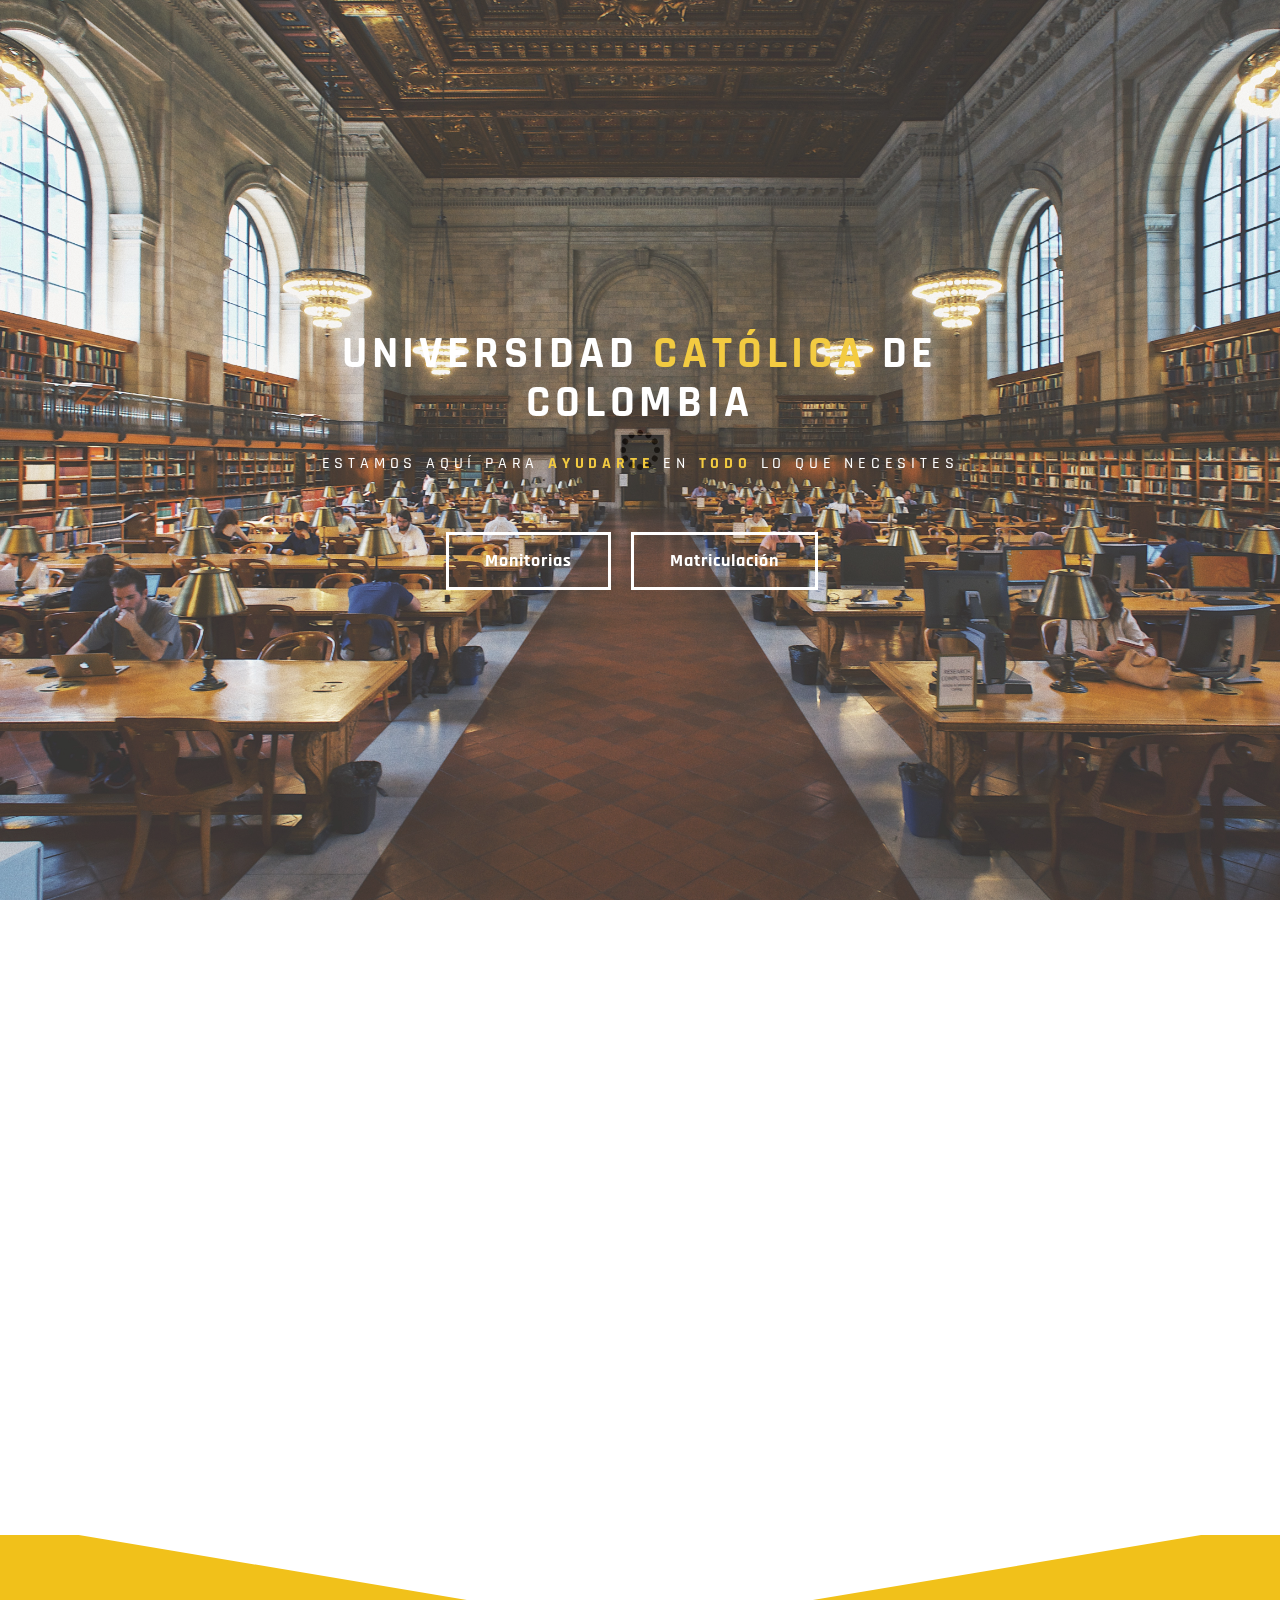
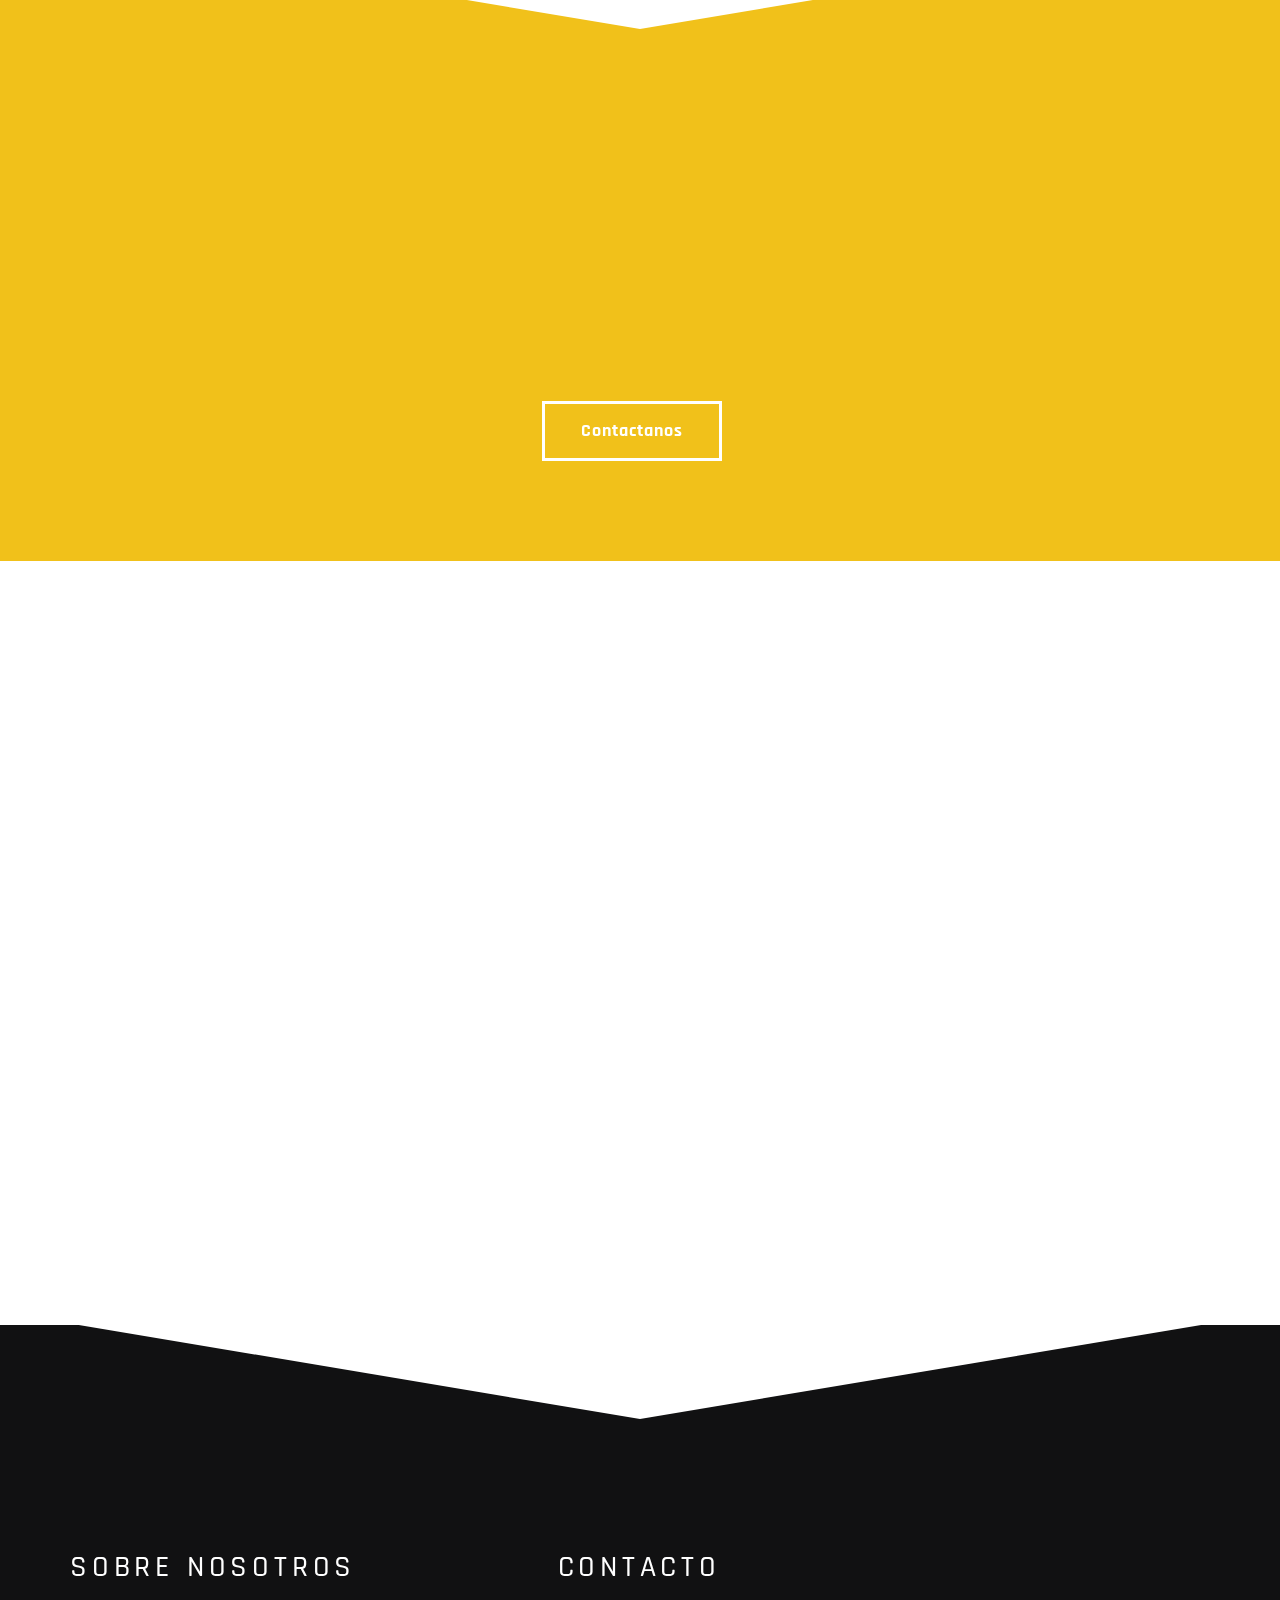
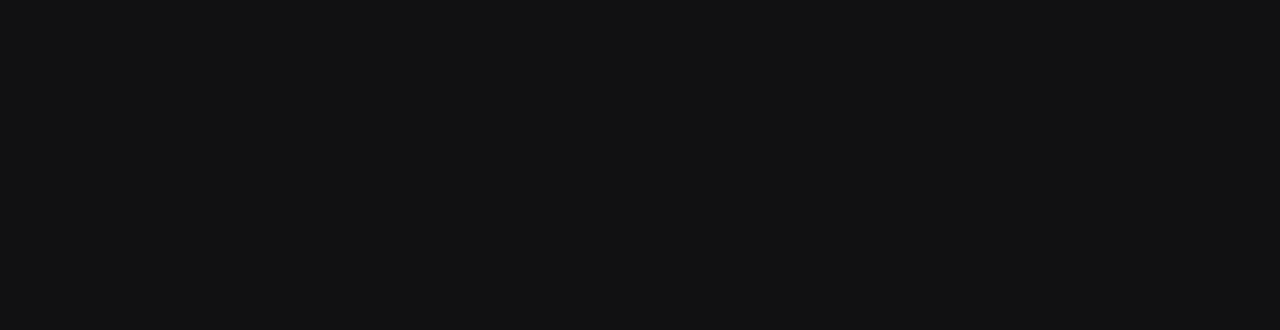
<file: index.html>
<!DOCTYPE html>
<html lang="en">
<head>

	<meta charset="utf-8">

	<title>Universidad Catolica De Colombia</title>

	<meta http-equiv="X-UA-Compatible" content="IE=Edge">
	<meta name="viewport" content="width=device-width, initial-scale=1">
	<meta name="keywords" content="">
	<meta name="description" content="">

	<!-- stylesheets css -->
	<link rel="stylesheet" href="css/bootstrap.min.css">
	<link rel="stylesheet" href="css/animate.min.css">

  	<link rel="stylesheet" href="css/et-line-font.css">
	<link rel="stylesheet" href="css/font-awesome.min.css">

  	<link rel="stylesheet" href="css/vegas.min.css">
	<link rel="stylesheet" href="css/style.css">

	<link href='https://fonts.googleapis.com/css?family=Rajdhani:400,500,700' rel='stylesheet' type='text/css'>

</head>
<body>

<!-- carga de loader -->
<section class="preloader">
	<div class="sk-circle">
       <div class="sk-circle1 sk-child"></div>
       <div class="sk-circle2 sk-child"></div>
       <div class="sk-circle3 sk-child"></div>
       <div class="sk-circle4 sk-child"></div>
       <div class="sk-circle5 sk-child"></div>
       <div class="sk-circle6 sk-child"></div>
      <div class="sk-circle7 sk-child"></div>
       <div class="sk-circle8 sk-child"></div>
       <div class="sk-circle9 sk-child"></div>
       <div class="sk-circle10 sk-child"></div>
       <div class="sk-circle11 sk-child"></div>
       <div class="sk-circle12 sk-child"></div>
     </div>
</section>

<!-- home  -->
<section id="home">
	<div class="container">
		<div class="row">

			<div class="col-md-offset-2 col-md-8 col-sm-12">
				<div class="home-thumb">
					<h1 class="wow fadeInUp" data-wow-delay="0.4s">Universidad<strong> Católica</strong> De Colombia</h1>
          			<h3 class="wow fadeInUp" data-wow-delay="0.6s">Estamos aquí para  <strong>ayudarte</strong> en  <strong>Todo</strong> Lo que necesites</h3>
          			<a href="./login_monitorias.html" class="btn btn-lg btn-default smoothScroll wow fadeInUp hidden-xs" data-wow-delay="0.8s">Monitorias</a>
                <!--<a href="./login_matriculacion.html" data-toggle="modal" data-target="#modal1" class="btn btn-lg btn-success smoothScroll wow fadeInUp" data-wow-delay="1.0s">Matriculación</a>-->
                <a href="./login_matriculacion.html"class="btn btn-lg btn-default smoothScroll wow fadeInUp hidden-xs" data-wow-delay="0.8s">Matriculación</a>
				</div>
			</div>

		</div>
	</div>		
</section>

<!-- Sobre nosotros -->
<section id="about">
	<div class="container">
		<div class="row">

      <div class="col-md-4 col-sm-12 logo-u">
        <img src="images/5674d638484377.5763117288c14.png" class="img-responsive wow fadeInUp" alt="About">
      </div>

			<div class="col-md-6 col-sm-12">
				<div class="about-thumb">
					<div class="section-title">
						<h1 class="wow fadeIn" data-wow-delay="0.2s">Nuestra universidad</h1>
						<h3 class="wow fadeInUp" data-wow-delay="0.4s">¡Algo sobre nosotros!</h3>
					</div>
					<div class="wow fadeInUp" data-wow-delay="0.6s">
						<p>La Universidad Católica de Colombia, es por esencia y definición una Institución fundada en los principios de la doctrina de Cristo. Tendrá la Universidad como maestra y cabal intérprete de su doctrina, a la Iglesia Católica, de la cual se declara su adicta y fiel colaboradora en la enseñanza de la verdad y de las ciencias al servicio del hombre y de los intereses de la comunidad”. Declaración de Principios y Estatutos de la Universidad Católica de Colombia, 1970.</p>
						<p>La Universidad Católica de Colombia es una institución de educación superior sujeta a inspección y vigilancia por el Ministerio de Educación Nacional, reconocida mediante la Resolución 2271 del 7 de julio de 1970 del Ministerio de Justicia.</p>
					</div>
				</div>
			</div>

		</div>
	</div>
</section>


<!-- Caracteristicas de la universidad -->
<section id="feature">
  <div class="container">
    <div class="row">
      
      <svg preserveAspectRatio="none" viewBox="0 0 100 102" height="100" width="100%" version="1.1" xmlns="http://www.w3.org/2000/svg" class="svgcolor-light">
        <path d="M0 0 L50 100 L100 0 Z"></path>
      </svg>

      <div class="col-md-4 col-sm-6">
        <div class="media wow bounceInUp" data-wow-delay="0.4s">
          <div class="media-object media-left">
            <i class="icon icon-laptop"></i>
          </div>
          <div class="media-body">
            <h2 class="media-heading">Actualizada</h2>
            <p>Fomenta el hábito del estudio en su comunidad académica, de manera que permita ejercer a plenitud la capacidad del pensamiento humano.</p>
          </div>
        </div>
      </div>

      <div class="col-md-4 col-sm-6">
        <div class="media wow bounceInUp" data-wow-delay="0.8s">
          <div class="media-object media-left">
            <i class="icon icon-refresh"></i>
          </div>
          <div class="media-body">
            <h2 class="media-heading">Renovada</h2>
            <p>Estudia, analiza, sensibiliza y formula propuestas frente a las condiciones culturales, políticas, económicas y sociales locales, regionales, nacionales e internacionales.</p>
          </div>
        </div>
      </div>

      <div class="col-md-4 col-sm-8">
        <div class="media wow bounceInUp" data-wow-delay="1.2s">
          <div class="media-object media-left">
            <i class="icon icon-chat"></i>
          </div>
          <div class="media-body">
            <h2 class="media-heading">Atenta</h2>
            <p>Propicia en su comunidad la formación en la virtud de la studiositas, para aprender a pensar, fomentar la creatividad y la innovación, así como adquirir conocimientos, destrezas y habilidades.</p>
          </div>
        </div>
      </div>

      <div class="clearfix text-center col-md-12 col-sm-12">
        <a href="#contact" class="btn btn-default smoothScroll">Contactanos</a>
      </div>

    </div>
  </div>
</section>

<!-- contacto -->
<section id="contact">
	<div class="container">
		<div class="row">

			<div class="col-md-6 col-sm-12">
				<div class="section-title">
					<h1 class="wow fadeInUp" data-wow-delay="0.3s">Contactanos</h1>
					<p class="wow fadeInUp" data-wow-delay="0.6s">A continuación encontrarán las direcciones y los teléfonos de las sedes de la Universidad Católica de Colombia.
              Además los invitamos a dejar sus comentarios o sugerencias, diligenciando el formulario que se encuentra a continuación</p>
				</div>
				<div class="contact-form wow fadeInUp" data-wow-delay="1.0s">
					<form id="contact-form" method="post" action="#">
                        <div class="col-md-6 col-sm-6">
                          	<input name="name" type="text" class="form-control" placeholder="Tu Nombre" required>
                        </div>
                        <div class="col-md-6 col-sm-6">
                          	<input name="email" type="email" class="form-control" placeholder="Tu Email" required>
                        </div>
           			  	<div class="col-md-12 col-sm-12">
				   			<textarea name="message" class="form-control" placeholder="Mensaje" rows="6" required></textarea>
           			  	</div>
						<div class="col-md-offset-3 col-md-6 col-sm-offset-2 col-sm-8">
							<input name="submit" type="submit" class="form-control submit" id="submit" value="Enviar Mensaje">
						</div>
					</form>
				</div>
			</div>
      <div class="col-md-6 wow fadeInUp" data-wow-delay="1.0s">
        <iframe src="https://www.google.com/maps/embed?pb=!1m18!1m12!1m3!1d3976.7735462024293!2d-74.06878968474017!3d4.634445196633375!2m3!1f0!2f0!3f0!3m2!1i1024!2i768!4f13.1!3m3!1m2!1s0x8e3f9a2f9f28a575%3A0xa62eed86d7ca9551!2sUniversidad+Cat%C3%B3lica!5e0!3m2!1ses-419!2sco!4v1536235673001" frameborder="0" style="border:0" allowfullscreen></iframe>
      </div>
		</div>
  </div>
</section>

<!-- footer  -->
<footer>
	<div class="container">
		<div class="row">

      <svg class="svgcolor-light" preserveAspectRatio="none" viewBox="0 0 100 102" height="100" width="100%" version="1.1" xmlns="http://www.w3.org/2000/svg">
        <path d="M0 0 L50 100 L100 0 Z"></path>
      </svg>

      <div class="col-md-4 col-sm-6">
        <h2>Sobre nosotros</h2>
          <div class="wow fadeInUp" data-wow-delay="0.3s">
             <p>La Universidad Católica de Colombia es una Institución de Educación Superior sujeta a inspección y vigilancia por el Ministerio de Educación, reconocida mediante Resolución Número 2271 de julio 7 de 1970 del Ministerio de Justicia.</p>
             <p class="copyright-text">Copyright &copy; 2018<br>
             Styled by <a rel="nofollow" target="_parent">Cristian Cucunubá - Sneider Sanchez</a></p>
          </div>
      </div>

      <div class="col-md-1 col-sm-1"></div>

      <div class="col-md-4 col-sm-5">
        <h2>Contacto</h2>
        <p class="wow fadeInUp" data-wow-delay="0.6s">
          Bogotá, Carrera 13 # 47 – 30<br>
          PBX: (57 1) 3 27 73 00 - (57 1) 3 27 73 33 <br>
          Bogotá, Colombia
        </p>
        <ul class="social-icon">
          <li><a href="#" class="fa fa-facebook wow bounceIn" data-wow-delay="0.9s"></a></li>
          <li><a href="#" class="fa fa-twitter wow bounceIn" data-wow-delay="1.2s"></a></li>
          <li><a href="#" class="fa fa-behance wow bounceIn" data-wow-delay="1.4s"></a></li>
          <li><a href="#" class="fa fa-dribbble wow bounceIn" data-wow-delay="1.6s"></a></li>
        </ul>
      </div>

		</div>
	</div>
</footer>

<!-- modal 
<div class="modal fade" id="modal1" tabindex="-1" role="dialog" aria-labelledby="myModalLabel" aria-hidden="true">
  <div class="modal-dialog">
      <div class="modal-content modal-popup">
        <div class="modal-header">
          <button type="button" class="close" data-dismiss="modal" aria-label="Close"><span aria-hidden="true">&times;</span></button>
          <h2 class="modal-title">Our Newsletter</h2>
        </div>
        <form action="#" method="post">
          <input name="fullname" type="text" class="form-control" id="fullname" placeholder="Full Name">
          <input name="email" type="text" class="form-control" id="email" placeholder="Email Address">
          <input name="submit" type="submit" class="form-control" id="submit" value="Subscribe Now">
        </form>
        <p>Gracias por vicitarnos!</p>
      </div>
  </div>
</div>
-->

<!-- ir arriba -->
<a href="#back-top" class="go-top"><i class="fa fa-angle-up"></i></a>

<!-- javscript js -->
<script src="js/jquery.js"></script>
<script src="js/bootstrap.min.js"></script>

<script src="js/vegas.min.js"></script>

<script src="js/wow.min.js"></script>
<script src="js/smoothscroll.js"></script>
<script src="js/custom.js"></script>

</body>
</html>
</file>
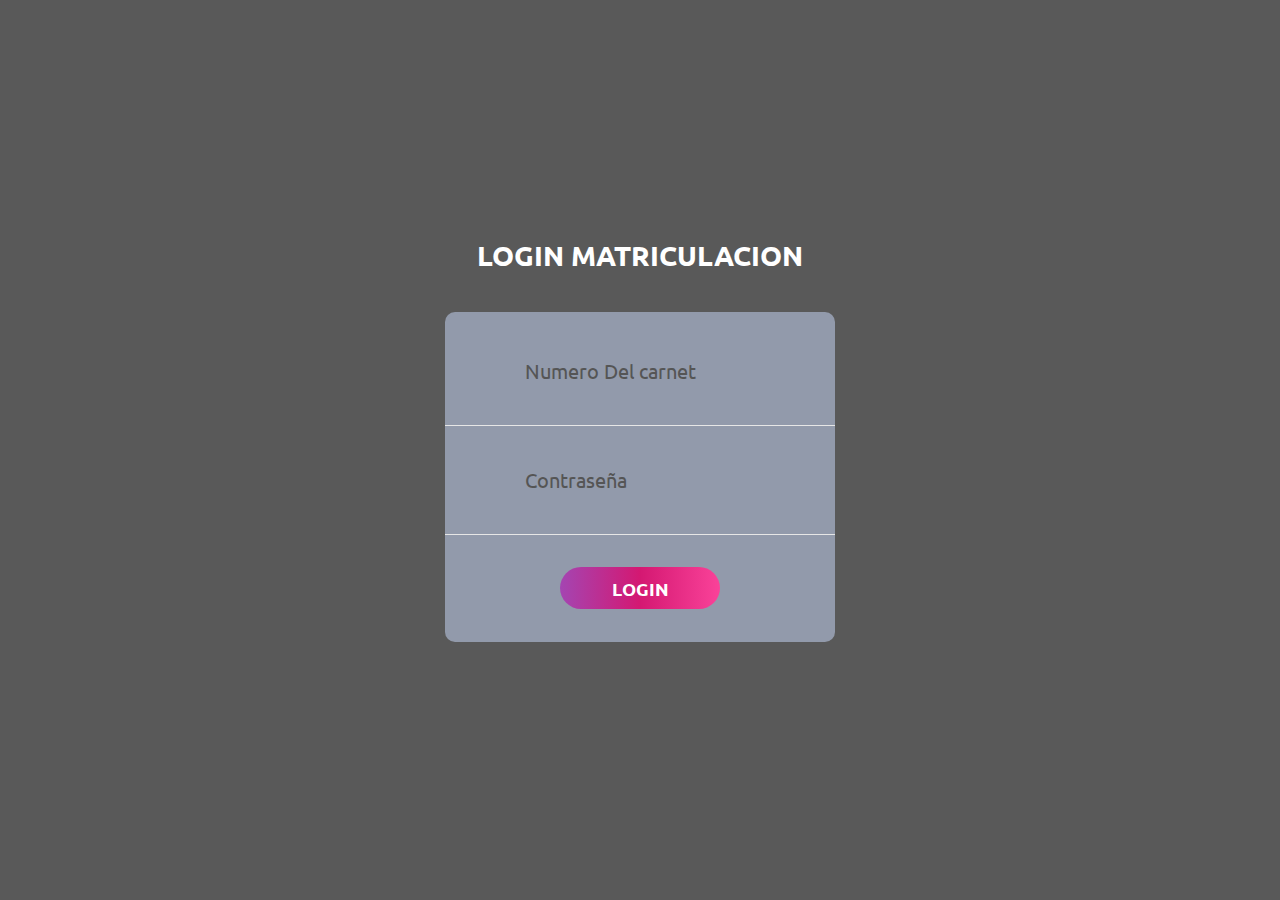
<file: login_matriculacion.html>
<!DOCTYPE html>
<html lang="en">
<head>
	<title>Login Matriculacion</title>
	<meta charset="UTF-8">
	<meta name="viewport" content="width=device-width, initial-scale=1">
<!--===============================================================================================-->	
	<link rel="icon" type="image/png" href="images/icons/favicon.ico"/>
<!--===============================================================================================-->
	<link rel="stylesheet" type="text/css" href="vendor/bootstrap/css/bootstrap.min.css">
<!--===============================================================================================-->
	<link rel="stylesheet" type="text/css" href="fonts/font-awesome-4.7.0/css/font-awesome.min.css">
<!--===============================================================================================-->
	<link rel="stylesheet" type="text/css" href="fonts/Linearicons-Free-v1.0.0/icon-font.min.css">
<!--===============================================================================================-->
	<link rel="stylesheet" type="text/css" href="vendor/animate/animate.css">
<!--===============================================================================================-->	
	<link rel="stylesheet" type="text/css" href="vendor/css-hamburgers/hamburgers.min.css">
<!--===============================================================================================-->
	<link rel="stylesheet" type="text/css" href="vendor/animsition/css/animsition.min.css">
<!--===============================================================================================-->
	<link rel="stylesheet" type="text/css" href="vendor/select2/select2.min.css">
<!--===============================================================================================-->	
	<link rel="stylesheet" type="text/css" href="vendor/daterangepicker/daterangepicker.css">
<!--===============================================================================================-->
	<link rel="stylesheet" type="text/css" href="css/util.css">
	<link rel="stylesheet" type="text/css" href="css/main.css">
<!--===============================================================================================-->
</head>
<body>
	
	<div class="limiter">
		<div class="container-login100" style="background-image: url('https://www.hunterdouglas.com.co/ap/uploads/co/enews_imagenes/enews_imagenes_imagen_5498.jpg');">
			<div class="wrap-login100 p-t-30 p-b-50">
				<span class="login100-form-title p-b-41">
					Login Matriculacion
				</span>
				<form class="login100-form validate-form p-b-33 p-t-5">

					<div class="wrap-input100 validate-input" data-validate = "Numero Del carnet">
						<input class="input100" type="text" name="username" placeholder="Numero Del carnet">
						<span class="focus-input100" data-placeholder="&#xe822;"></span>
					</div>

					<div class="wrap-input100 validate-input" data-validate="Contraseña">
						<input class="input100" type="password" name="pass" placeholder="Contraseña">
						<span class="focus-input100" data-placeholder="&#xe80f;"></span>
					</div>

					<div class="container-login100-form-btn m-t-32">
						<a class="login100-form-btn" href="matriculacion.html">
							Login
						</a>
					</div>

				</form>
			</div>
		</div>
	</div>
	

	<div id="dropDownSelect1"></div>
	
<!--===============================================================================================-->
	<script src="vendor/jquery/jquery-3.2.1.min.js"></script>
<!--===============================================================================================-->
	<script src="vendor/animsition/js/animsition.min.js"></script>
<!--===============================================================================================-->
	<script src="vendor/bootstrap/js/popper.js"></script>
	<script src="vendor/bootstrap/js/bootstrap.min.js"></script>
<!--===============================================================================================-->
	<script src="vendor/select2/select2.min.js"></script>
<!--===============================================================================================-->
	<script src="vendor/daterangepicker/moment.min.js"></script>
	<script src="vendor/daterangepicker/daterangepicker.js"></script>
<!--===============================================================================================-->
	<script src="vendor/countdowntime/countdowntime.js"></script>
<!--===============================================================================================-->
	<script src="js/main.js"></script>

</body>
</html>
</file>
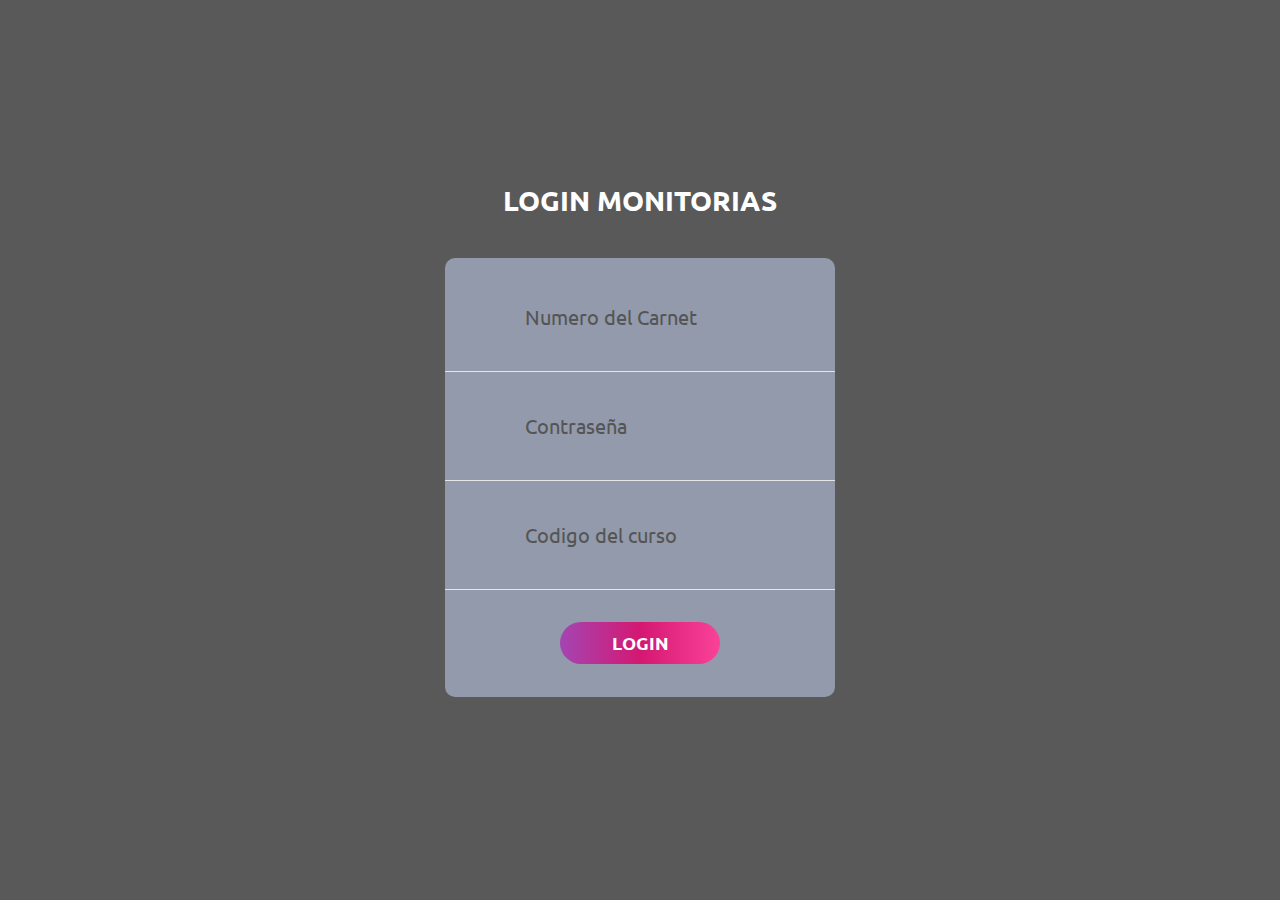
<file: login_monitorias.html>
<!DOCTYPE html>
<html lang="en">
<head>
	<title>Login Monitorias</title>
	<meta charset="UTF-8">
	<meta name="viewport" content="width=device-width, initial-scale=1">
<!--===============================================================================================-->	
	<link rel="icon" type="image/png" href="images/icons/favicon.ico"/>
<!--===============================================================================================-->
	<link rel="stylesheet" type="text/css" href="vendor/bootstrap/css/bootstrap.min.css">
<!--===============================================================================================-->
	<link rel="stylesheet" type="text/css" href="fonts/font-awesome-4.7.0/css/font-awesome.min.css">
<!--===============================================================================================-->
	<link rel="stylesheet" type="text/css" href="fonts/Linearicons-Free-v1.0.0/icon-font.min.css">
<!--===============================================================================================-->
	<link rel="stylesheet" type="text/css" href="vendor/animate/animate.css">
<!--===============================================================================================-->	
	<link rel="stylesheet" type="text/css" href="vendor/css-hamburgers/hamburgers.min.css">
<!--===============================================================================================-->
	<link rel="stylesheet" type="text/css" href="vendor/animsition/css/animsition.min.css">
<!--===============================================================================================-->
	<link rel="stylesheet" type="text/css" href="vendor/select2/select2.min.css">
<!--===============================================================================================-->	
	<link rel="stylesheet" type="text/css" href="vendor/daterangepicker/daterangepicker.css">
<!--===============================================================================================-->
	<link rel="stylesheet" type="text/css" href="css/util.css">
	<link rel="stylesheet" type="text/css" href="css/main.css">
<!--===============================================================================================-->
</head>
<body>
	
	<div class="limiter">
		<div class="container-login100" style="background-image: url('https://www.hunterdouglas.com.co/ap/uploads/co/enews_imagenes/enews_imagenes_imagen_5501.jpg');">
			<div class="wrap-login100 p-t-30 p-b-50">
				<span class="login100-form-title p-b-41">
					Login Monitorias
				</span>
				<form class="login100-form validate-form p-b-33 p-t-5">

					<div class="wrap-input100 validate-input" data-validate = "Numero del Carnet">
						<input class="input100" type="text" name="username" placeholder="Numero del Carnet">
						<span class="focus-input100" data-placeholder="&#xe822;"></span>
					</div>

					<div class="wrap-input100 validate-input" data-validate="Contraseña">
						<input class="input100" type="password" name="pass" placeholder="Contraseña">
						<span class="focus-input100" data-placeholder="&#xe80f;"></span>
					</div>

					<div class="wrap-input100 validate-input" data-validate="Codigo del curso">
						<input class="input100" type="text" name="pass" placeholder="Codigo del curso">
						<span class="focus-input100" data-placeholder="&#xe821;"></span>
					</div>

					<div class="container-login100-form-btn m-t-32">
						<button class="login100-form-btn">
							Login
						</button>
					</div>

				</form>
			</div>
		</div>
	</div>
	

	<div id="dropDownSelect1"></div>
	
<!--===============================================================================================-->
	<script src="vendor/jquery/jquery-3.2.1.min.js"></script>
<!--===============================================================================================-->
	<script src="vendor/animsition/js/animsition.min.js"></script>
<!--===============================================================================================-->
	<script src="vendor/bootstrap/js/popper.js"></script>
	<script src="vendor/bootstrap/js/bootstrap.min.js"></script>
<!--===============================================================================================-->
	<script src="vendor/select2/select2.min.js"></script>
<!--===============================================================================================-->
	<script src="vendor/daterangepicker/moment.min.js"></script>
	<script src="vendor/daterangepicker/daterangepicker.js"></script>
<!--===============================================================================================-->
	<script src="vendor/countdowntime/countdowntime.js"></script>
<!--===============================================================================================-->
	<script src="js/main.js"></script>

</body>
</html>
</file>
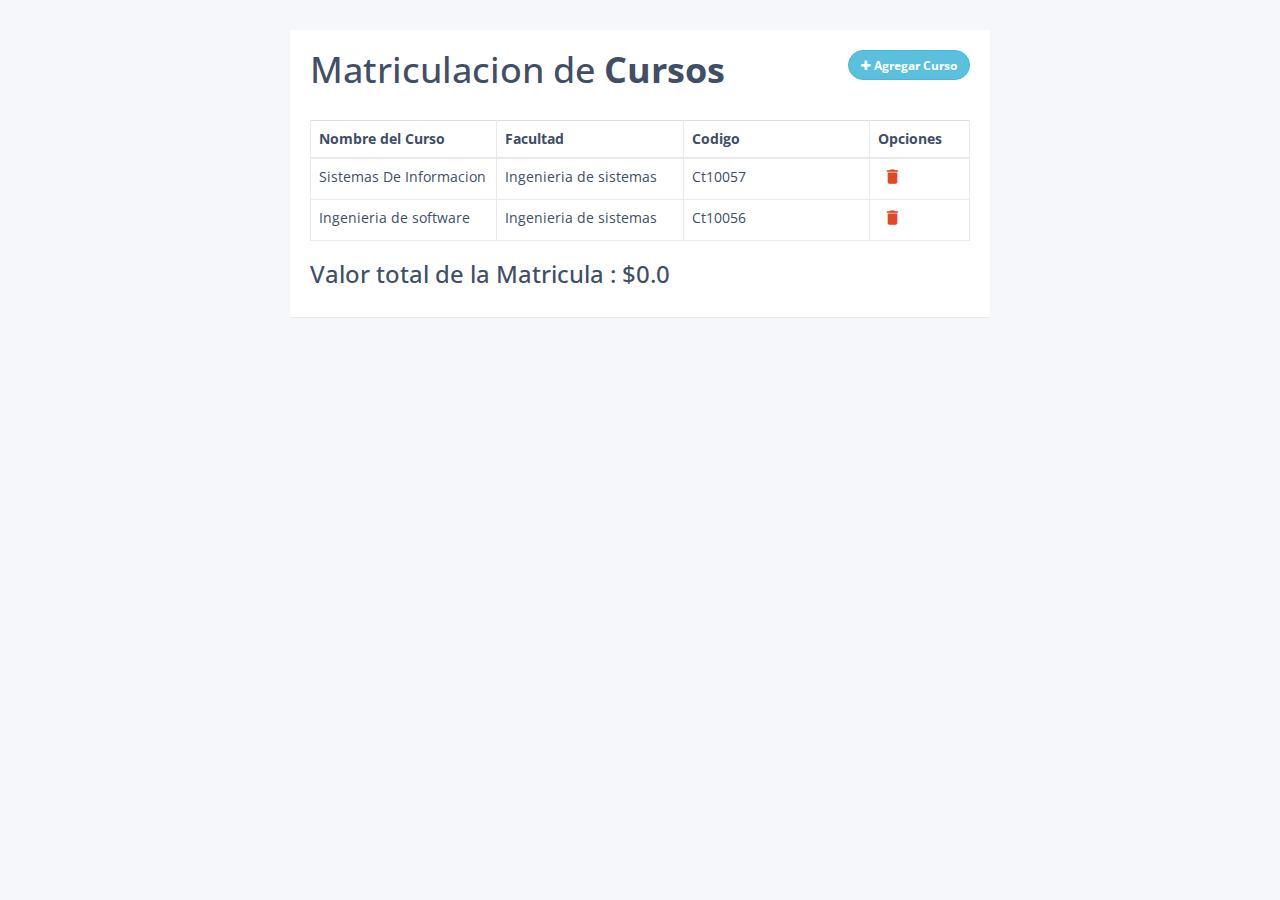
<file: matriculacion.html>
<!DOCTYPE html>
<html lang="en">
<head>
<meta charset="utf-8">
<meta http-equiv="X-UA-Compatible" content="IE=edge">
<meta name="viewport" content="width=device-width, initial-scale=1">
<title>Matriculacion Estudiantes</title>
<link rel="stylesheet" href="https://fonts.googleapis.com/css?family=Roboto|Varela+Round|Open+Sans">
<link rel="stylesheet" href="https://fonts.googleapis.com/icon?family=Material+Icons">
<link rel="stylesheet" href="https://maxcdn.bootstrapcdn.com/font-awesome/4.7.0/css/font-awesome.min.css">
<link rel="stylesheet" href="https://maxcdn.bootstrapcdn.com/bootstrap/3.3.7/css/bootstrap.min.css">
<script src="https://ajax.googleapis.com/ajax/libs/jquery/1.12.4/jquery.min.js"></script>
<script src="https://maxcdn.bootstrapcdn.com/bootstrap/3.3.7/js/bootstrap.min.js"></script>
<style type="text/css">
    body {
        color: #404E67;
        background: #F5F7FA;
		font-family: 'Open Sans', sans-serif;
	}
	.table-wrapper {
		width: 700px;
		margin: 30px auto;
        background: #fff;
        padding: 20px;	
        box-shadow: 0 1px 1px rgba(0,0,0,.05);
    }
    .table-title {
        padding-bottom: 10px;
        margin: 0 0 10px;
    }
    .table-title h2 {
        margin: 6px 0 0;
        font-size: 22px;
    }
    .table-title .add-new {
        float: right;
		height: 30px;
		font-weight: bold;
		font-size: 12px;
		text-shadow: none;
		min-width: 100px;
		border-radius: 50px;
		line-height: 13px;
    }
	.table-title .add-new i {
		margin-right: 4px;
	}
    table.table {
        table-layout: fixed;
    }
    table.table tr th, table.table tr td {
        border-color: #e9e9e9;
    }
    table.table th i {
        font-size: 13px;
        margin: 0 5px;
        cursor: pointer;
    }
    table.table th:last-child {
        width: 100px;
    }
    table.table td a {
		cursor: pointer;
        display: inline-block;
        margin: 0 5px;
		min-width: 24px;
    }    
	table.table td a.add {
        color: #27C46B;
    }
    table.table td a.edit {
        color: #FFC107;
    }
    table.table td a.delete {
        color: #E34724;
    }
    table.table td i {
        font-size: 19px;
    }
	table.table td a.add i {
        font-size: 24px;
    	margin-right: -1px;
        position: relative;
        top: 3px;
    }    
    table.table .form-control {
        height: 32px;
        line-height: 32px;
        box-shadow: none;
        border-radius: 2px;
    }
	table.table .form-control.error {
		border-color: #f50000;
	}
	table.table td .add {
		display: none;
    }
    h1 {
        margin-top: 0;
    }
</style>
<script type="text/javascript">
$(document).ready(function(){
	$('[data-toggle="tooltip"]').tooltip();
	var actions = $("table td:last-child").html();
	
    $(".add-new").click(function(){
		$(this).attr("disabled", "disabled");
		var index = $("table tbody tr:last-child").index();
        var row = '<tr>' +
            '<td><input type="text" class="form-control" name="curso" id="name"></td>' +
            '<td><input type="text" class="form-control" name="department" id="department"></td>' +
            '<td><input type="text" class="form-control" name="phone" id="phone"></td>' +
			'<td>' + actions + '</td>' +
        '</tr>';
    	$("table").append(row);		
		$("table tbody tr").eq(index + 1).find(".add, .edit").toggle();
        $('[data-toggle="tooltip"]').tooltip();
    });
	
	$(document).on("click", ".add", function(){
		var empty = false;
		var input = $(this).parents("tr").find('input[type="text"]');
        input.each(function(){
			if(!$(this).val()){
				$(this).addClass("error");
				empty = true;
			} else{
                $(this).removeClass("error");
            }
		});
		$(this).parents("tr").find(".error").first().focus();
		if(!empty){
			input.each(function(){
				$(this).parent("td").html($(this).val());
			});			
			$(this).parents("tr").find(".add, .edit").toggle();
			$(".add-new").removeAttr("disabled");
		}		
    });
	
	$(document).on("click", ".edit", function(){		
        $(this).parents("tr").find("td:not(:last-child)").each(function(){
			$(this).html('<input type="text" class="form-control" value="' + $(this).text() + '">');
		});		
		$(this).parents("tr").find(".add, .edit").toggle();
		$(".add-new").attr("disabled", "disabled");
    });
	
	$(document).on("click", ".delete", function(){
        $(this).parents("tr").remove();
		$(".add-new").removeAttr("disabled");
    });
});
</script>
</head>
<body>

    <div class="container-login100" style="background-image: url('https://www.hunterdouglas.com.co/ap/uploads/co/enews_imagenes/enews_imagenes_imagen_5498.jpg');">
        <div class="table-wrapper">
            <div class="table-title">
                
                <div class="row">
                    <div class="col-sm-8"><h1>Matriculacion de <b>Cursos</b></h1></div>
                    <div class="col-sm-4">
                        <button type="button" class="btn btn-info add-new"><i class="fa fa-plus"></i>Agregar Curso</button>
                    </div>
                </div>
            </div>

            <table class="table table-bordered">
                <thead>
                    <tr>
                        <th>Nombre del Curso</th>
                        <th>Facultad</th>
                        <th>Codigo</th>
                        <th>Opciones</th>
                    </tr>
                </thead>
                <tbody>
                    <tr>
                        <td>Sistemas De Informacion</td>
                        <td>Ingenieria de sistemas</td>
                        <td>Ct10057</td>
                        <td>
                            <a class="add" title="Add" data-toggle="tooltip"><i class="material-icons">&#xE03B;</i></a>
                            <a class="delete" title="Delete" data-toggle="tooltip"><i class="material-icons">&#xE872;</i></a>
                        </td>
                    </tr>
                    <tr>
                        <td>Ingenieria de software</td>
                        <td>Ingenieria de sistemas</td>
                        <td>Ct10056</td>
                        <td>
                            <a class="add" title="Add" data-toggle="tooltip"><i class="material-icons">&#xE03B;</i></a>
                            <a class="delete" title="Delete" data-toggle="tooltip"><i class="material-icons">&#xE872;</i></a>
                        </td>
                    </tr>
                </tbody>
            </table>
            <h3>Valor total de la Matricula : $0.0</h3>
        </div>
    </div>
</body>
</html>
</file>
<file: css/et-line-font.css>
@font-face {
	font-family: 'et-line';
	src:url('../fonts/et-line.eot');
	src:url('../fonts/et-line.eot?#iefix') format('embedded-opentype'),
		url('../fonts/et-line.woff') format('woff'),
		url('../fonts/et-line.ttf') format('truetype'),
		url('../fonts/et-line.svg#et-line') format('svg');
	font-weight: normal;
	font-style: normal;
}

/* Use the following CSS code if you want to use data attributes for inserting your icons */
[data-icon]:before {
	font-family: 'et-line';
	content: attr(data-icon);
	speak: none;
	font-size: 40px;
	font-weight: normal;
	font-variant: normal;
	text-transform: none;
	line-height: 1;
	-webkit-font-smoothing: antialiased;
	-moz-osx-font-smoothing: grayscale;
	display:inline-block;
}

/* Use the following CSS code if you want to have a class per icon */
/*
Instead of a list of all class selectors,
you can use the generic selector below, but it's slower:
[class*="icon-"] {
*/
.icon-mobile, .icon-laptop, .icon-desktop, .icon-tablet, .icon-phone, .icon-document, .icon-documents, .icon-search, .icon-clipboard, .icon-newspaper, .icon-notebook, .icon-book-open, .icon-browser, .icon-calendar, .icon-presentation, .icon-picture, .icon-pictures, .icon-video, .icon-camera, .icon-printer, .icon-toolbox, .icon-briefcase, .icon-wallet, .icon-gift, .icon-bargraph, .icon-grid, .icon-expand, .icon-focus, .icon-edit, .icon-adjustments, .icon-ribbon, .icon-hourglass, .icon-lock, .icon-megaphone, .icon-shield, .icon-trophy, .icon-flag, .icon-map, .icon-puzzle, .icon-basket, .icon-envelope, .icon-streetsign, .icon-telescope, .icon-gears, .icon-key, .icon-paperclip, .icon-attachment, .icon-pricetags, .icon-lightbulb, .icon-layers, .icon-pencil, .icon-tools, .icon-tools-2, .icon-scissors, .icon-paintbrush, .icon-magnifying-glass, .icon-circle-compass, .icon-linegraph, .icon-mic, .icon-strategy, .icon-beaker, .icon-caution, .icon-recycle, .icon-anchor, .icon-profile-male, .icon-profile-female, .icon-bike, .icon-wine, .icon-hotairballoon, .icon-globe, .icon-genius, .icon-map-pin, .icon-dial, .icon-chat, .icon-heart, .icon-cloud, .icon-upload, .icon-download, .icon-target, .icon-hazardous, .icon-piechart, .icon-speedometer, .icon-global, .icon-compass, .icon-lifesaver, .icon-clock, .icon-aperture, .icon-quote, .icon-scope, .icon-alarmclock, .icon-refresh, .icon-happy, .icon-sad, .icon-facebook, .icon-twitter, .icon-googleplus, .icon-rss, .icon-tumblr, .icon-linkedin, .icon-dribbble {
	font-family: 'et-line';
	speak: none;
	font-style: normal;
	font-weight: normal;
	font-variant: normal;
	text-transform: none;
	line-height: 1;
	-webkit-font-smoothing: antialiased;
	-moz-osx-font-smoothing: grayscale;
	display:inline-block;
}
.icon-mobile:before {
	content: "\e000";
}
.icon-laptop:before {
	content: "\e001";
}
.icon-desktop:before {
	content: "\e002";
}
.icon-tablet:before {
	content: "\e003";
}
.icon-phone:before {
	content: "\e004";
}
.icon-document:before {
	content: "\e005";
}
.icon-documents:before {
	content: "\e006";
}
.icon-search:before {
	content: "\e007";
}
.icon-clipboard:before {
	content: "\e008";
}
.icon-newspaper:before {
	content: "\e009";
}
.icon-notebook:before {
	content: "\e00a";
}
.icon-book-open:before {
	content: "\e00b";
}
.icon-browser:before {
	content: "\e00c";
}
.icon-calendar:before {
	content: "\e00d";
}
.icon-presentation:before {
	content: "\e00e";
}
.icon-picture:before {
	content: "\e00f";
}
.icon-pictures:before {
	content: "\e010";
}
.icon-video:before {
	content: "\e011";
}
.icon-camera:before {
	content: "\e012";
}
.icon-printer:before {
	content: "\e013";
}
.icon-toolbox:before {
	content: "\e014";
}
.icon-briefcase:before {
	content: "\e015";
}
.icon-wallet:before {
	content: "\e016";
}
.icon-gift:before {
	content: "\e017";
}
.icon-bargraph:before {
	content: "\e018";
}
.icon-grid:before {
	content: "\e019";
}
.icon-expand:before {
	content: "\e01a";
}
.icon-focus:before {
	content: "\e01b";
}
.icon-edit:before {
	content: "\e01c";
}
.icon-adjustments:before {
	content: "\e01d";
}
.icon-ribbon:before {
	content: "\e01e";
}
.icon-hourglass:before {
	content: "\e01f";
}
.icon-lock:before {
	content: "\e020";
}
.icon-megaphone:before {
	content: "\e021";
}
.icon-shield:before {
	content: "\e022";
}
.icon-trophy:before {
	content: "\e023";
}
.icon-flag:before {
	content: "\e024";
}
.icon-map:before {
	content: "\e025";
}
.icon-puzzle:before {
	content: "\e026";
}
.icon-basket:before {
	content: "\e027";
}
.icon-envelope:before {
	content: "\e028";
}
.icon-streetsign:before {
	content: "\e029";
}
.icon-telescope:before {
	content: "\e02a";
}
.icon-gears:before {
	content: "\e02b";
}
.icon-key:before {
	content: "\e02c";
}
.icon-paperclip:before {
	content: "\e02d";
}
.icon-attachment:before {
	content: "\e02e";
}
.icon-pricetags:before {
	content: "\e02f";
}
.icon-lightbulb:before {
	content: "\e030";
}
.icon-layers:before {
	content: "\e031";
}
.icon-pencil:before {
	content: "\e032";
}
.icon-tools:before {
	content: "\e033";
}
.icon-tools-2:before {
	content: "\e034";
}
.icon-scissors:before {
	content: "\e035";
}
.icon-paintbrush:before {
	content: "\e036";
}
.icon-magnifying-glass:before {
	content: "\e037";
}
.icon-circle-compass:before {
	content: "\e038";
}
.icon-linegraph:before {
	content: "\e039";
}
.icon-mic:before {
	content: "\e03a";
}
.icon-strategy:before {
	content: "\e03b";
}
.icon-beaker:before {
	content: "\e03c";
}
.icon-caution:before {
	content: "\e03d";
}
.icon-recycle:before {
	content: "\e03e";
}
.icon-anchor:before {
	content: "\e03f";
}
.icon-profile-male:before {
	content: "\e040";
}
.icon-profile-female:before {
	content: "\e041";
}
.icon-bike:before {
	content: "\e042";
}
.icon-wine:before {
	content: "\e043";
}
.icon-hotairballoon:before {
	content: "\e044";
}
.icon-globe:before {
	content: "\e045";
}
.icon-genius:before {
	content: "\e046";
}
.icon-map-pin:before {
	content: "\e047";
}
.icon-dial:before {
	content: "\e048";
}
.icon-chat:before {
	content: "\e049";
}
.icon-heart:before {
	content: "\e04a";
}
.icon-cloud:before {
	content: "\e04b";
}
.icon-upload:before {
	content: "\e04c";
}
.icon-download:before {
	content: "\e04d";
}
.icon-target:before {
	content: "\e04e";
}
.icon-hazardous:before {
	content: "\e04f";
}
.icon-piechart:before {
	content: "\e050";
}
.icon-speedometer:before {
	content: "\e051";
}
.icon-global:before {
	content: "\e052";
}
.icon-compass:before {
	content: "\e053";
}
.icon-lifesaver:before {
	content: "\e054";
}
.icon-clock:before {
	content: "\e055";
}
.icon-aperture:before {
	content: "\e056";
}
.icon-quote:before {
	content: "\e057";
}
.icon-scope:before {
	content: "\e058";
}
.icon-alarmclock:before {
	content: "\e059";
}
.icon-refresh:before {
	content: "\e05a";
}
.icon-happy:before {
	content: "\e05b";
}
.icon-sad:before {
	content: "\e05c";
}
.icon-facebook:before {
	content: "\e05d";
}
.icon-twitter:before {
	content: "\e05e";
}
.icon-googleplus:before {
	content: "\e05f";
}
.icon-rss:before {
	content: "\e060";
}
.icon-tumblr:before {
	content: "\e061";
}
.icon-linkedin:before {
	content: "\e062";
}
.icon-dribbble:before {
	content: "\e063";
}
</file>
<file: css/style.css>
/*

Comila Template

http://www.templatemo.com/tm-490-comila

*/

body
	{
		background: #ffffff;
   font-family: 'Rajdhani', sans-serif;
    font-weight: 400;
	}

html,body {
  width: 100%;
  overflow-x: hidden;
}

html {
  font-size: 100%;
}

h1,h2,h3 {
  font-weight: 500;
  letter-spacing: 0.3rem;
  text-transform: uppercase;
}

h1 {
  font-size: 2.8rem;
  font-weight: 700;
}

h2 {
  color: #ffffff;
  padding-bottom: 10px;
}

h3 {
  font-size: 1rem;
  line-height: 2rem;
}

p {
  color: #828282;
  letter-spacing: 0.8px;
  line-height: 28px;
}

strong {
  color: #f1c11a;
  font-weight: 700;
}

#about,
#feature,
#contact {
  background: #ffffff;
}

#about,
#feature,
#contact,
footer {
  padding-top: 100px;
  padding-bottom: 100px;
}

.section-title {
  padding-bottom: 62px;
}
.section-title h1 {
  padding-bottom: 10px;
}
#about .section-title {
  padding-bottom: 22px;
}
#contact .section-title {
  text-align: center;
}


/* preloader section  */
.preloader {
  position: fixed;
  top: 0;
  left: 0;
  width: 100%;
  height: 100%;
  z-index: 99999;
  display: flex;
  flex-flow: row nowrap;
  justify-content: center;
  align-items: center;
  background: none repeat scroll 0 0 #ffffff;
}

.sk-circle {
  margin: 40px auto;
  width: 40px;
  height: 40px;
  position: relative; }
  .sk-circle .sk-child {
    width: 100%;
    height: 100%;
    position: absolute;
    left: 0;
    top: 0; }
  .sk-circle .sk-child:before {
    content: '';
    display: block;
    margin: 0 auto;
    width: 15%;
    height: 15%;
    background-color: #333;
    border-radius: 100%;
    -webkit-animation: sk-circleBounceDelay 1.2s infinite ease-in-out both;
            animation: sk-circleBounceDelay 1.2s infinite ease-in-out both; }
  .sk-circle .sk-circle2 {
    -webkit-transform: rotate(30deg);
        -ms-transform: rotate(30deg);
            transform: rotate(30deg); }
  .sk-circle .sk-circle3 {
    -webkit-transform: rotate(60deg);
        -ms-transform: rotate(60deg);
            transform: rotate(60deg); }
  .sk-circle .sk-circle4 {
    -webkit-transform: rotate(90deg);
        -ms-transform: rotate(90deg);
            transform: rotate(90deg); }
  .sk-circle .sk-circle5 {
    -webkit-transform: rotate(120deg);
        -ms-transform: rotate(120deg);
            transform: rotate(120deg); }
  .sk-circle .sk-circle6 {
    -webkit-transform: rotate(150deg);
        -ms-transform: rotate(150deg);
            transform: rotate(150deg); }
  .sk-circle .sk-circle7 {
    -webkit-transform: rotate(180deg);
        -ms-transform: rotate(180deg);
            transform: rotate(180deg); }
  .sk-circle .sk-circle8 {
    -webkit-transform: rotate(210deg);
        -ms-transform: rotate(210deg);
            transform: rotate(210deg); }
  .sk-circle .sk-circle9 {
    -webkit-transform: rotate(240deg);
        -ms-transform: rotate(240deg);
            transform: rotate(240deg); }
  .sk-circle .sk-circle10 {
    -webkit-transform: rotate(270deg);
        -ms-transform: rotate(270deg);
            transform: rotate(270deg); }
  .sk-circle .sk-circle11 {
    -webkit-transform: rotate(300deg);
        -ms-transform: rotate(300deg);
            transform: rotate(300deg); }
  .sk-circle .sk-circle12 {
    -webkit-transform: rotate(330deg);
        -ms-transform: rotate(330deg);
            transform: rotate(330deg); }
  .sk-circle .sk-circle2:before {
    -webkit-animation-delay: -1.1s;
            animation-delay: -1.1s; }
  .sk-circle .sk-circle3:before {
    -webkit-animation-delay: -1s;
            animation-delay: -1s; }
  .sk-circle .sk-circle4:before {
    -webkit-animation-delay: -0.9s;
            animation-delay: -0.9s; }
  .sk-circle .sk-circle5:before {
    -webkit-animation-delay: -0.8s;
            animation-delay: -0.8s; }
  .sk-circle .sk-circle6:before {
    -webkit-animation-delay: -0.7s;
            animation-delay: -0.7s; }
  .sk-circle .sk-circle7:before {
    -webkit-animation-delay: -0.6s;
            animation-delay: -0.6s; }
  .sk-circle .sk-circle8:before {
    -webkit-animation-delay: -0.5s;
            animation-delay: -0.5s; }
  .sk-circle .sk-circle9:before {
    -webkit-animation-delay: -0.4s;
            animation-delay: -0.4s; }
  .sk-circle .sk-circle10:before {
    -webkit-animation-delay: -0.3s;
            animation-delay: -0.3s; }
  .sk-circle .sk-circle11:before {
    -webkit-animation-delay: -0.2s;
            animation-delay: -0.2s; }
  .sk-circle .sk-circle12:before {
    -webkit-animation-delay: -0.1s;
            animation-delay: -0.1s; }

@-webkit-keyframes sk-circleBounceDelay {
  0%, 80%, 100% {
    -webkit-transform: scale(0);
            transform: scale(0); }
  40% {
    -webkit-transform: scale(1);
            transform: scale(1); } }

@keyframes sk-circleBounceDelay {
  0%, 80%, 100% {
    -webkit-transform: scale(0);
            transform: scale(0); }
  40% {
    -webkit-transform: scale(1);
            transform: scale(1); } }

#slideshow {
  top: 0;
  left: 0;
  z-index: -10;
  width: 100vw;
  backface-visibility: hidden;
}


/* home section */
#home {
  display: -webkit-box;
  display: -webkit-flex;
  display: -ms-flexbox;
  display: flex;
  -webkit-box-align: center;
  -webkit-align-items: center;
      -ms-flex-align: center;
        align-items: center;
  text-align: center;
  height: 100vh;
  color: #ffffff;
}

#home .home-thumb {
  text-align: center;
}

#home .btn {
    background: transparent;
    border: 3px solid #ffffff;
    border-radius: 0px;
    color: #ffffff;
    font-weight: 700;
    letter-spacing: 1px;
    padding: 14px 36px;
    margin-top: 42px;
    margin-right: 16px;
    -webkit-transition: all 0.4s ease-in-out;
    transition: all 0.4s ease-in-out;
}

#home .btn:hover {
  background: #f1c11a;
  color: #ffffff;
  border-color: transparent;
}

#home .btn-success {
    background: #ffffff;
    color: #242424;
    border-color: transparent;
}


/* about section */
#about h3 {
    margin-top: 0px;
}

#about .about-thumb {
  padding-top: 10px;
}


/* feature section */
#feature {
  background: #f1c11a;
}

#feature .icon {
  color: #ffffff;
  font-size: 42px;
  padding-right: 14px;
}

#feature p {
  color: #333;
}

#feature .btn {
    background: transparent;
    border: 3px solid #ffffff;
    border-radius: 0px;
    color: #ffffff;
    font-size: 18px;
    font-weight: 700;
    letter-spacing: 1px;
    padding: 14px 36px;
    margin-top: 62px;
    margin-right: 16px;
    -webkit-transition: all 0.4s ease-in-out;
    transition: all 0.4s ease-in-out;
}

#feature .btn:hover {
  background: #ffffff;
  color: #333;
  border-color: transparent;
}



/* contact section  */
#contact .form-control {
  background: transparent;
  border: 1px solid #f0f0f0;
  border-radius: 0px;
  box-shadow: none;
  font-size: 16px;
  margin-bottom: 16px;
  transition: all 0.4s ease-in-out;
}

#contact .form-control:hover {
  border-color: #999;
}

#contact input {height: 55px;}

#contact input[type='submit'] {
  background: #242424;
  border: none;
  color: #ffffff;
  font-size: 15px;
  font-weight: 400;
  letter-spacing: 2px;
  transition: all 0.4s ease-in-out;
  margin-top: 10px;
}

#contact input[type='submit']:hover {
  background: #f1c11a;
}


/* footer section  */
footer {
  background: #111112;
}

footer .copyright-text {
  padding-top: 10px;
}

footer a {
	color: #fff;
}

footer a:hover {
	color: #FF6;
}

/* svg */
.svgcolor-light {
  /*position: absolute;
  top: 0;
  left: 0; */
  position: relative;
  bottom: 104px;
}
.svgcolor-light > path {
  fill: white;
  stroke: white;
  stroke-width: 0;
}

/* modal */
.modal-dialog .modal-content {
  background: url('../images/modal-bg.jpg') no-repeat;
  background-size: cover;
  background-position: center center;
  border-radius: 0;
  text-align: center;
  padding: 100px 50px 100px 50px;
  position: relative;
}

.btn:focus {
  outline: none;
}

.modal-header {
  border-bottom: 0px;
}

.modal-dialog .close {
  color: #f1c11a;
  font-size: 40px;
  font-weight: 300;
  text-shadow: none;
  opacity: 1;
  position: absolute;
  top: 40px;
  right: 40px;
  border: 2px solid #ffffff;
  border-radius: 100px;
  width: 36px;
  height: 36px;
  line-height: 35px;
  text-align: center;
}
.modal-dialog .close:focus {
  outline: none;
}

.modal-dialog form {
  padding: 20px;
}
.modal-dialog form input {
  height: 55px;
}
.modal-dialog form .form-control {
  background: transparent;
  border: 1px solid #f0f0f0;
  border-radius: 0px;
  box-shadow: none;
  font-size: 20px;
  color: #fff;
  margin-bottom: 20px;
  transition: all 0.4s ease-in-out;
}

.modal-dialog form input[type="submit"] {
  background: #ffffff;
  color: #242424;
  text-transform: uppercase;
  margin-top: 30px;
}
.modal-dialog form input[type="submit"]:hover {
  background: #f1c11a;
  border-color: transparent;
  color: #ffffff;
}

/* Back top */
.go-top {
  background-color: #eee;
  bottom: 2em;
  right: 2em;
  color: #111112;
  font-size: 22px;
  display: none;
  position: fixed;
  text-decoration: none;
  width: 50px;
  height: 50px;
  line-height: 50px;
  text-align: center;
  transition: all 0.4s ease-in-out;
}

.go-top:hover {
    background: #f1c11a;
    color: #ffffff;
}


/* social icon section  */
.social-icon {
  padding: 0;
  margin: 0;
}

.social-icon li {
  list-style: none;
  display: inline-block;
}

.social-icon li a {
  border-radius: 100px;
  color: #626262;
  font-size: 18px;
  text-decoration: none;
  transition: all 0.4s ease-in-out;
  width: 42px;
  height: 42px;
  line-height: 42px;
  text-align: center;
  margin-top: 12px;
  margin-right: 10px;
}

.social-icon li a:hover {
  background-color: #ffffff;
  color: #111112;
}

/* Mobile Responsive */
@media (max-width: 980px) {

  h1 {
    font-size: 2.4rem;
  }

  #home {
    height: 65vh;
  }

  #about .section-title {
    padding-bottom: 12px;
  }

  #feature .col-md-4 {
    padding-bottom: 32px;
  }

}


@media (max-width: 768px) {

  h1 {
    font-size: 2rem;
  }

  h2 {
    font-size: 1.6rem;
  }

  h3 {
    font-size: 0.8rem;
    line-height: 1.3rem;
  }

}


@media (max-width: 700px) {

  #home {height: 100vh;}

  .modal-dialog .modal-content {
    padding: 50px 20px;
  }

  footer {text-align: center;}
  footer .col-sm-6 {
    padding-bottom: 32px;
  }

  .modal-dialog .close {
  font-size: 35px;
  width: 25px;
  height: 25px;
  line-height: 25px;
}

}

iframe {
  height: 500px;
  width: 100%
}
.logo-u {
  padding-top: 70px;
  margin-right: 70px;
}
</file>
<file: vendor/daterangepicker/daterangepicker.css>
.daterangepicker {
  position: absolute;
  color: inherit;
  background-color: #fff;
  border-radius: 4px;
  width: 278px;
  padding: 4px;
  margin-top: 1px;
  top: 100px;
  left: 20px;
  /* Calendars */ }
  .daterangepicker:before, .daterangepicker:after {
    position: absolute;
    display: inline-block;
    border-bottom-color: rgba(0, 0, 0, 0.2);
    content: ''; }
  .daterangepicker:before {
    top: -7px;
    border-right: 7px solid transparent;
    border-left: 7px solid transparent;
    border-bottom: 7px solid #ccc; }
  .daterangepicker:after {
    top: -6px;
    border-right: 6px solid transparent;
    border-bottom: 6px solid #fff;
    border-left: 6px solid transparent; }
  .daterangepicker.opensleft:before {
    right: 9px; }
  .daterangepicker.opensleft:after {
    right: 10px; }
  .daterangepicker.openscenter:before {
    left: 0;
    right: 0;
    width: 0;
    margin-left: auto;
    margin-right: auto; }
  .daterangepicker.openscenter:after {
    left: 0;
    right: 0;
    width: 0;
    margin-left: auto;
    margin-right: auto; }
  .daterangepicker.opensright:before {
    left: 9px; }
  .daterangepicker.opensright:after {
    left: 10px; }
  .daterangepicker.dropup {
    margin-top: -5px; }
    .daterangepicker.dropup:before {
      top: initial;
      bottom: -7px;
      border-bottom: initial;
      border-top: 7px solid #ccc; }
    .daterangepicker.dropup:after {
      top: initial;
      bottom: -6px;
      border-bottom: initial;
      border-top: 6px solid #fff; }
  .daterangepicker.dropdown-menu {
    max-width: none;
    z-index: 3001; }
  .daterangepicker.single .ranges, .daterangepicker.single .calendar {
    float: none; }
  .daterangepicker.show-calendar .calendar {
    display: block; }
  .daterangepicker .calendar {
    display: none;
    max-width: 270px;
    margin: 4px; }
    .daterangepicker .calendar.single .calendar-table {
      border: none; }
    .daterangepicker .calendar th, .daterangepicker .calendar td {
      white-space: nowrap;
      text-align: center;
      min-width: 32px; }
  .daterangepicker .calendar-table {
    border: 1px solid #fff;
    padding: 4px;
    border-radius: 4px;
    background-color: #fff; }
  .daterangepicker table {
    width: 100%;
    margin: 0; }
  .daterangepicker td, .daterangepicker th {
    text-align: center;
    width: 20px;
    height: 20px;
    border-radius: 4px;
    border: 1px solid transparent;
    white-space: nowrap;
    cursor: pointer; }
    .daterangepicker td.available:hover, .daterangepicker th.available:hover {
      background-color: #eee;
      border-color: transparent;
      color: inherit; }
    .daterangepicker td.week, .daterangepicker th.week {
      font-size: 80%;
      color: #ccc; }
  .daterangepicker td.off, .daterangepicker td.off.in-range, .daterangepicker td.off.start-date, .daterangepicker td.off.end-date {
    background-color: #fff;
    border-color: transparent;
    color: #999; }
  .daterangepicker td.in-range {
    background-color: #ebf4f8;
    border-color: transparent;
    color: #000;
    border-radius: 0; }
  .daterangepicker td.start-date {
    border-radius: 4px 0 0 4px; }
  .daterangepicker td.end-date {
    border-radius: 0 4px 4px 0; }
  .daterangepicker td.start-date.end-date {
    border-radius: 4px; }
  .daterangepicker td.active, .daterangepicker td.active:hover {
    background-color: #357ebd;
    border-color: transparent;
    color: #fff; }
  .daterangepicker th.month {
    width: auto; }
  .daterangepicker td.disabled, .daterangepicker option.disabled {
    color: #999;
    cursor: not-allowed;
    text-decoration: line-through; }
  .daterangepicker select.monthselect, .daterangepicker select.yearselect {
    font-size: 12px;
    padding: 1px;
    height: auto;
    margin: 0;
    cursor: default; }
  .daterangepicker select.monthselect {
    margin-right: 2%;
    width: 56%; }
  .daterangepicker select.yearselect {
    width: 40%; }
  .daterangepicker select.hourselect, .daterangepicker select.minuteselect, .daterangepicker select.secondselect, .daterangepicker select.ampmselect {
    width: 50px;
    margin-bottom: 0; }
  .daterangepicker .input-mini {
    border: 1px solid #ccc;
    border-radius: 4px;
    color: #555;
    height: 30px;
    line-height: 30px;
    display: block;
    vertical-align: middle;
    margin: 0 0 5px 0;
    padding: 0 6px 0 28px;
    width: 100%; }
    .daterangepicker .input-mini.active {
      border: 1px solid #08c;
      border-radius: 4px; }
  .daterangepicker .daterangepicker_input {
    position: relative; }
    .daterangepicker .daterangepicker_input i {
      position: absolute;
      left: 8px;
      top: 8px; }
  .daterangepicker.rtl .input-mini {
    padding-right: 28px;
    padding-left: 6px; }
  .daterangepicker.rtl .daterangepicker_input i {
    left: auto;
    right: 8px; }
  .daterangepicker .calendar-time {
    text-align: center;
    margin: 5px auto;
    line-height: 30px;
    position: relative;
    padding-left: 28px; }
    .daterangepicker .calendar-time select.disabled {
      color: #ccc;
      cursor: not-allowed; }

.ranges {
  font-size: 11px;
  float: none;
  margin: 4px;
  text-align: left; }
  .ranges ul {
    list-style: none;
    margin: 0 auto;
    padding: 0;
    width: 100%; }
  .ranges li {
    font-size: 13px;
    background-color: #f5f5f5;
    border: 1px solid #f5f5f5;
    border-radius: 4px;
    color: #08c;
    padding: 3px 12px;
    margin-bottom: 8px;
    cursor: pointer; }
    .ranges li:hover {
      background-color: #08c;
      border: 1px solid #08c;
      color: #fff; }
    .ranges li.active {
      background-color: #08c;
      border: 1px solid #08c;
      color: #fff; }

/*  Larger Screen Styling */
@media (min-width: 564px) {
  .daterangepicker {
    width: auto; }
    .daterangepicker .ranges ul {
      width: 160px; }
    .daterangepicker.single .ranges ul {
      width: 100%; }
    .daterangepicker.single .calendar.left {
      clear: none; }
    .daterangepicker.single.ltr .ranges, .daterangepicker.single.ltr .calendar {
      float: left; }
    .daterangepicker.single.rtl .ranges, .daterangepicker.single.rtl .calendar {
      float: right; }
    .daterangepicker.ltr {
      direction: ltr;
      text-align: left; }
      .daterangepicker.ltr .calendar.left {
        clear: left;
        margin-right: 0; }
        .daterangepicker.ltr .calendar.left .calendar-table {
          border-right: none;
          border-top-right-radius: 0;
          border-bottom-right-radius: 0; }
      .daterangepicker.ltr .calendar.right {
        margin-left: 0; }
        .daterangepicker.ltr .calendar.right .calendar-table {
          border-left: none;
          border-top-left-radius: 0;
          border-bottom-left-radius: 0; }
      .daterangepicker.ltr .left .daterangepicker_input {
        padding-right: 12px; }
      .daterangepicker.ltr .calendar.left .calendar-table {
        padding-right: 12px; }
      .daterangepicker.ltr .ranges, .daterangepicker.ltr .calendar {
        float: left; }
    .daterangepicker.rtl {
      direction: rtl;
      text-align: right; }
      .daterangepicker.rtl .calendar.left {
        clear: right;
        margin-left: 0; }
        .daterangepicker.rtl .calendar.left .calendar-table {
          border-left: none;
          border-top-left-radius: 0;
          border-bottom-left-radius: 0; }
      .daterangepicker.rtl .calendar.right {
        margin-right: 0; }
        .daterangepicker.rtl .calendar.right .calendar-table {
          border-right: none;
          border-top-right-radius: 0;
          border-bottom-right-radius: 0; }
      .daterangepicker.rtl .left .daterangepicker_input {
        padding-left: 12px; }
      .daterangepicker.rtl .calendar.left .calendar-table {
        padding-left: 12px; }
      .daterangepicker.rtl .ranges, .daterangepicker.rtl .calendar {
        text-align: right;
        float: right; } }
@media (min-width: 730px) {
  .daterangepicker .ranges {
    width: auto; }
  .daterangepicker.ltr .ranges {
    float: left; }
  .daterangepicker.rtl .ranges {
    float: right; }
  .daterangepicker .calendar.left {
    clear: none !important; } }
</file>
<file: css/util.css>
/*[ FONT SIZE ]
///////////////////////////////////////////////////////////
*/
.fs-1 {font-size: 1px;}
.fs-2 {font-size: 2px;}
.fs-3 {font-size: 3px;}
.fs-4 {font-size: 4px;}
.fs-5 {font-size: 5px;}
.fs-6 {font-size: 6px;}
.fs-7 {font-size: 7px;}
.fs-8 {font-size: 8px;}
.fs-9 {font-size: 9px;}
.fs-10 {font-size: 10px;}
.fs-11 {font-size: 11px;}
.fs-12 {font-size: 12px;}
.fs-13 {font-size: 13px;}
.fs-14 {font-size: 14px;}
.fs-15 {font-size: 15px;}
.fs-16 {font-size: 16px;}
.fs-17 {font-size: 17px;}
.fs-18 {font-size: 18px;}
.fs-19 {font-size: 19px;}
.fs-20 {font-size: 20px;}
.fs-21 {font-size: 21px;}
.fs-22 {font-size: 22px;}
.fs-23 {font-size: 23px;}
.fs-24 {font-size: 24px;}
.fs-25 {font-size: 25px;}
.fs-26 {font-size: 26px;}
.fs-27 {font-size: 27px;}
.fs-28 {font-size: 28px;}
.fs-29 {font-size: 29px;}
.fs-30 {font-size: 30px;}
.fs-31 {font-size: 31px;}
.fs-32 {font-size: 32px;}
.fs-33 {font-size: 33px;}
.fs-34 {font-size: 34px;}
.fs-35 {font-size: 35px;}
.fs-36 {font-size: 36px;}
.fs-37 {font-size: 37px;}
.fs-38 {font-size: 38px;}
.fs-39 {font-size: 39px;}
.fs-40 {font-size: 40px;}
.fs-41 {font-size: 41px;}
.fs-42 {font-size: 42px;}
.fs-43 {font-size: 43px;}
.fs-44 {font-size: 44px;}
.fs-45 {font-size: 45px;}
.fs-46 {font-size: 46px;}
.fs-47 {font-size: 47px;}
.fs-48 {font-size: 48px;}
.fs-49 {font-size: 49px;}
.fs-50 {font-size: 50px;}
.fs-51 {font-size: 51px;}
.fs-52 {font-size: 52px;}
.fs-53 {font-size: 53px;}
.fs-54 {font-size: 54px;}
.fs-55 {font-size: 55px;}
.fs-56 {font-size: 56px;}
.fs-57 {font-size: 57px;}
.fs-58 {font-size: 58px;}
.fs-59 {font-size: 59px;}
.fs-60 {font-size: 60px;}
.fs-61 {font-size: 61px;}
.fs-62 {font-size: 62px;}
.fs-63 {font-size: 63px;}
.fs-64 {font-size: 64px;}
.fs-65 {font-size: 65px;}
.fs-66 {font-size: 66px;}
.fs-67 {font-size: 67px;}
.fs-68 {font-size: 68px;}
.fs-69 {font-size: 69px;}
.fs-70 {font-size: 70px;}
.fs-71 {font-size: 71px;}
.fs-72 {font-size: 72px;}
.fs-73 {font-size: 73px;}
.fs-74 {font-size: 74px;}
.fs-75 {font-size: 75px;}
.fs-76 {font-size: 76px;}
.fs-77 {font-size: 77px;}
.fs-78 {font-size: 78px;}
.fs-79 {font-size: 79px;}
.fs-80 {font-size: 80px;}
.fs-81 {font-size: 81px;}
.fs-82 {font-size: 82px;}
.fs-83 {font-size: 83px;}
.fs-84 {font-size: 84px;}
.fs-85 {font-size: 85px;}
.fs-86 {font-size: 86px;}
.fs-87 {font-size: 87px;}
.fs-88 {font-size: 88px;}
.fs-89 {font-size: 89px;}
.fs-90 {font-size: 90px;}
.fs-91 {font-size: 91px;}
.fs-92 {font-size: 92px;}
.fs-93 {font-size: 93px;}
.fs-94 {font-size: 94px;}
.fs-95 {font-size: 95px;}
.fs-96 {font-size: 96px;}
.fs-97 {font-size: 97px;}
.fs-98 {font-size: 98px;}
.fs-99 {font-size: 99px;}
.fs-100 {font-size: 100px;}
.fs-101 {font-size: 101px;}
.fs-102 {font-size: 102px;}
.fs-103 {font-size: 103px;}
.fs-104 {font-size: 104px;}
.fs-105 {font-size: 105px;}
.fs-106 {font-size: 106px;}
.fs-107 {font-size: 107px;}
.fs-108 {font-size: 108px;}
.fs-109 {font-size: 109px;}
.fs-110 {font-size: 110px;}
.fs-111 {font-size: 111px;}
.fs-112 {font-size: 112px;}
.fs-113 {font-size: 113px;}
.fs-114 {font-size: 114px;}
.fs-115 {font-size: 115px;}
.fs-116 {font-size: 116px;}
.fs-117 {font-size: 117px;}
.fs-118 {font-size: 118px;}
.fs-119 {font-size: 119px;}
.fs-120 {font-size: 120px;}
.fs-121 {font-size: 121px;}
.fs-122 {font-size: 122px;}
.fs-123 {font-size: 123px;}
.fs-124 {font-size: 124px;}
.fs-125 {font-size: 125px;}
.fs-126 {font-size: 126px;}
.fs-127 {font-size: 127px;}
.fs-128 {font-size: 128px;}
.fs-129 {font-size: 129px;}
.fs-130 {font-size: 130px;}
.fs-131 {font-size: 131px;}
.fs-132 {font-size: 132px;}
.fs-133 {font-size: 133px;}
.fs-134 {font-size: 134px;}
.fs-135 {font-size: 135px;}
.fs-136 {font-size: 136px;}
.fs-137 {font-size: 137px;}
.fs-138 {font-size: 138px;}
.fs-139 {font-size: 139px;}
.fs-140 {font-size: 140px;}
.fs-141 {font-size: 141px;}
.fs-142 {font-size: 142px;}
.fs-143 {font-size: 143px;}
.fs-144 {font-size: 144px;}
.fs-145 {font-size: 145px;}
.fs-146 {font-size: 146px;}
.fs-147 {font-size: 147px;}
.fs-148 {font-size: 148px;}
.fs-149 {font-size: 149px;}
.fs-150 {font-size: 150px;}
.fs-151 {font-size: 151px;}
.fs-152 {font-size: 152px;}
.fs-153 {font-size: 153px;}
.fs-154 {font-size: 154px;}
.fs-155 {font-size: 155px;}
.fs-156 {font-size: 156px;}
.fs-157 {font-size: 157px;}
.fs-158 {font-size: 158px;}
.fs-159 {font-size: 159px;}
.fs-160 {font-size: 160px;}
.fs-161 {font-size: 161px;}
.fs-162 {font-size: 162px;}
.fs-163 {font-size: 163px;}
.fs-164 {font-size: 164px;}
.fs-165 {font-size: 165px;}
.fs-166 {font-size: 166px;}
.fs-167 {font-size: 167px;}
.fs-168 {font-size: 168px;}
.fs-169 {font-size: 169px;}
.fs-170 {font-size: 170px;}
.fs-171 {font-size: 171px;}
.fs-172 {font-size: 172px;}
.fs-173 {font-size: 173px;}
.fs-174 {font-size: 174px;}
.fs-175 {font-size: 175px;}
.fs-176 {font-size: 176px;}
.fs-177 {font-size: 177px;}
.fs-178 {font-size: 178px;}
.fs-179 {font-size: 179px;}
.fs-180 {font-size: 180px;}
.fs-181 {font-size: 181px;}
.fs-182 {font-size: 182px;}
.fs-183 {font-size: 183px;}
.fs-184 {font-size: 184px;}
.fs-185 {font-size: 185px;}
.fs-186 {font-size: 186px;}
.fs-187 {font-size: 187px;}
.fs-188 {font-size: 188px;}
.fs-189 {font-size: 189px;}
.fs-190 {font-size: 190px;}
.fs-191 {font-size: 191px;}
.fs-192 {font-size: 192px;}
.fs-193 {font-size: 193px;}
.fs-194 {font-size: 194px;}
.fs-195 {font-size: 195px;}
.fs-196 {font-size: 196px;}
.fs-197 {font-size: 197px;}
.fs-198 {font-size: 198px;}
.fs-199 {font-size: 199px;}
.fs-200 {font-size: 200px;}

/*[ PADDING ]
///////////////////////////////////////////////////////////
*/
.p-t-0 {padding-top: 0px;}
.p-t-1 {padding-top: 1px;}
.p-t-2 {padding-top: 2px;}
.p-t-3 {padding-top: 3px;}
.p-t-4 {padding-top: 4px;}
.p-t-5 {padding-top: 5px;}
.p-t-6 {padding-top: 6px;}
.p-t-7 {padding-top: 7px;}
.p-t-8 {padding-top: 8px;}
.p-t-9 {padding-top: 9px;}
.p-t-10 {padding-top: 10px;}
.p-t-11 {padding-top: 11px;}
.p-t-12 {padding-top: 12px;}
.p-t-13 {padding-top: 13px;}
.p-t-14 {padding-top: 14px;}
.p-t-15 {padding-top: 15px;}
.p-t-16 {padding-top: 16px;}
.p-t-17 {padding-top: 17px;}
.p-t-18 {padding-top: 18px;}
.p-t-19 {padding-top: 19px;}
.p-t-20 {padding-top: 20px;}
.p-t-21 {padding-top: 21px;}
.p-t-22 {padding-top: 22px;}
.p-t-23 {padding-top: 23px;}
.p-t-24 {padding-top: 24px;}
.p-t-25 {padding-top: 25px;}
.p-t-26 {padding-top: 26px;}
.p-t-27 {padding-top: 27px;}
.p-t-28 {padding-top: 28px;}
.p-t-29 {padding-top: 29px;}
.p-t-30 {padding-top: 30px;}
.p-t-31 {padding-top: 31px;}
.p-t-32 {padding-top: 32px;}
.p-t-33 {padding-top: 33px;}
.p-t-34 {padding-top: 34px;}
.p-t-35 {padding-top: 35px;}
.p-t-36 {padding-top: 36px;}
.p-t-37 {padding-top: 37px;}
.p-t-38 {padding-top: 38px;}
.p-t-39 {padding-top: 39px;}
.p-t-40 {padding-top: 40px;}
.p-t-41 {padding-top: 41px;}
.p-t-42 {padding-top: 42px;}
.p-t-43 {padding-top: 43px;}
.p-t-44 {padding-top: 44px;}
.p-t-45 {padding-top: 45px;}
.p-t-46 {padding-top: 46px;}
.p-t-47 {padding-top: 47px;}
.p-t-48 {padding-top: 48px;}
.p-t-49 {padding-top: 49px;}
.p-t-50 {padding-top: 50px;}
.p-t-51 {padding-top: 51px;}
.p-t-52 {padding-top: 52px;}
.p-t-53 {padding-top: 53px;}
.p-t-54 {padding-top: 54px;}
.p-t-55 {padding-top: 55px;}
.p-t-56 {padding-top: 56px;}
.p-t-57 {padding-top: 57px;}
.p-t-58 {padding-top: 58px;}
.p-t-59 {padding-top: 59px;}
.p-t-60 {padding-top: 60px;}
.p-t-61 {padding-top: 61px;}
.p-t-62 {padding-top: 62px;}
.p-t-63 {padding-top: 63px;}
.p-t-64 {padding-top: 64px;}
.p-t-65 {padding-top: 65px;}
.p-t-66 {padding-top: 66px;}
.p-t-67 {padding-top: 67px;}
.p-t-68 {padding-top: 68px;}
.p-t-69 {padding-top: 69px;}
.p-t-70 {padding-top: 70px;}
.p-t-71 {padding-top: 71px;}
.p-t-72 {padding-top: 72px;}
.p-t-73 {padding-top: 73px;}
.p-t-74 {padding-top: 74px;}
.p-t-75 {padding-top: 75px;}
.p-t-76 {padding-top: 76px;}
.p-t-77 {padding-top: 77px;}
.p-t-78 {padding-top: 78px;}
.p-t-79 {padding-top: 79px;}
.p-t-80 {padding-top: 80px;}
.p-t-81 {padding-top: 81px;}
.p-t-82 {padding-top: 82px;}
.p-t-83 {padding-top: 83px;}
.p-t-84 {padding-top: 84px;}
.p-t-85 {padding-top: 85px;}
.p-t-86 {padding-top: 86px;}
.p-t-87 {padding-top: 87px;}
.p-t-88 {padding-top: 88px;}
.p-t-89 {padding-top: 89px;}
.p-t-90 {padding-top: 90px;}
.p-t-91 {padding-top: 91px;}
.p-t-92 {padding-top: 92px;}
.p-t-93 {padding-top: 93px;}
.p-t-94 {padding-top: 94px;}
.p-t-95 {padding-top: 95px;}
.p-t-96 {padding-top: 96px;}
.p-t-97 {padding-top: 97px;}
.p-t-98 {padding-top: 98px;}
.p-t-99 {padding-top: 99px;}
.p-t-100 {padding-top: 100px;}
.p-t-101 {padding-top: 101px;}
.p-t-102 {padding-top: 102px;}
.p-t-103 {padding-top: 103px;}
.p-t-104 {padding-top: 104px;}
.p-t-105 {padding-top: 105px;}
.p-t-106 {padding-top: 106px;}
.p-t-107 {padding-top: 107px;}
.p-t-108 {padding-top: 108px;}
.p-t-109 {padding-top: 109px;}
.p-t-110 {padding-top: 110px;}
.p-t-111 {padding-top: 111px;}
.p-t-112 {padding-top: 112px;}
.p-t-113 {padding-top: 113px;}
.p-t-114 {padding-top: 114px;}
.p-t-115 {padding-top: 115px;}
.p-t-116 {padding-top: 116px;}
.p-t-117 {padding-top: 117px;}
.p-t-118 {padding-top: 118px;}
.p-t-119 {padding-top: 119px;}
.p-t-120 {padding-top: 120px;}
.p-t-121 {padding-top: 121px;}
.p-t-122 {padding-top: 122px;}
.p-t-123 {padding-top: 123px;}
.p-t-124 {padding-top: 124px;}
.p-t-125 {padding-top: 125px;}
.p-t-126 {padding-top: 126px;}
.p-t-127 {padding-top: 127px;}
.p-t-128 {padding-top: 128px;}
.p-t-129 {padding-top: 129px;}
.p-t-130 {padding-top: 130px;}
.p-t-131 {padding-top: 131px;}
.p-t-132 {padding-top: 132px;}
.p-t-133 {padding-top: 133px;}
.p-t-134 {padding-top: 134px;}
.p-t-135 {padding-top: 135px;}
.p-t-136 {padding-top: 136px;}
.p-t-137 {padding-top: 137px;}
.p-t-138 {padding-top: 138px;}
.p-t-139 {padding-top: 139px;}
.p-t-140 {padding-top: 140px;}
.p-t-141 {padding-top: 141px;}
.p-t-142 {padding-top: 142px;}
.p-t-143 {padding-top: 143px;}
.p-t-144 {padding-top: 144px;}
.p-t-145 {padding-top: 145px;}
.p-t-146 {padding-top: 146px;}
.p-t-147 {padding-top: 147px;}
.p-t-148 {padding-top: 148px;}
.p-t-149 {padding-top: 149px;}
.p-t-150 {padding-top: 150px;}
.p-t-151 {padding-top: 151px;}
.p-t-152 {padding-top: 152px;}
.p-t-153 {padding-top: 153px;}
.p-t-154 {padding-top: 154px;}
.p-t-155 {padding-top: 155px;}
.p-t-156 {padding-top: 156px;}
.p-t-157 {padding-top: 157px;}
.p-t-158 {padding-top: 158px;}
.p-t-159 {padding-top: 159px;}
.p-t-160 {padding-top: 160px;}
.p-t-161 {padding-top: 161px;}
.p-t-162 {padding-top: 162px;}
.p-t-163 {padding-top: 163px;}
.p-t-164 {padding-top: 164px;}
.p-t-165 {padding-top: 165px;}
.p-t-166 {padding-top: 166px;}
.p-t-167 {padding-top: 167px;}
.p-t-168 {padding-top: 168px;}
.p-t-169 {padding-top: 169px;}
.p-t-170 {padding-top: 170px;}
.p-t-171 {padding-top: 171px;}
.p-t-172 {padding-top: 172px;}
.p-t-173 {padding-top: 173px;}
.p-t-174 {padding-top: 174px;}
.p-t-175 {padding-top: 175px;}
.p-t-176 {padding-top: 176px;}
.p-t-177 {padding-top: 177px;}
.p-t-178 {padding-top: 178px;}
.p-t-179 {padding-top: 179px;}
.p-t-180 {padding-top: 180px;}
.p-t-181 {padding-top: 181px;}
.p-t-182 {padding-top: 182px;}
.p-t-183 {padding-top: 183px;}
.p-t-184 {padding-top: 184px;}
.p-t-185 {padding-top: 185px;}
.p-t-186 {padding-top: 186px;}
.p-t-187 {padding-top: 187px;}
.p-t-188 {padding-top: 188px;}
.p-t-189 {padding-top: 189px;}
.p-t-190 {padding-top: 190px;}
.p-t-191 {padding-top: 191px;}
.p-t-192 {padding-top: 192px;}
.p-t-193 {padding-top: 193px;}
.p-t-194 {padding-top: 194px;}
.p-t-195 {padding-top: 195px;}
.p-t-196 {padding-top: 196px;}
.p-t-197 {padding-top: 197px;}
.p-t-198 {padding-top: 198px;}
.p-t-199 {padding-top: 199px;}
.p-t-200 {padding-top: 200px;}
.p-t-201 {padding-top: 201px;}
.p-t-202 {padding-top: 202px;}
.p-t-203 {padding-top: 203px;}
.p-t-204 {padding-top: 204px;}
.p-t-205 {padding-top: 205px;}
.p-t-206 {padding-top: 206px;}
.p-t-207 {padding-top: 207px;}
.p-t-208 {padding-top: 208px;}
.p-t-209 {padding-top: 209px;}
.p-t-210 {padding-top: 210px;}
.p-t-211 {padding-top: 211px;}
.p-t-212 {padding-top: 212px;}
.p-t-213 {padding-top: 213px;}
.p-t-214 {padding-top: 214px;}
.p-t-215 {padding-top: 215px;}
.p-t-216 {padding-top: 216px;}
.p-t-217 {padding-top: 217px;}
.p-t-218 {padding-top: 218px;}
.p-t-219 {padding-top: 219px;}
.p-t-220 {padding-top: 220px;}
.p-t-221 {padding-top: 221px;}
.p-t-222 {padding-top: 222px;}
.p-t-223 {padding-top: 223px;}
.p-t-224 {padding-top: 224px;}
.p-t-225 {padding-top: 225px;}
.p-t-226 {padding-top: 226px;}
.p-t-227 {padding-top: 227px;}
.p-t-228 {padding-top: 228px;}
.p-t-229 {padding-top: 229px;}
.p-t-230 {padding-top: 230px;}
.p-t-231 {padding-top: 231px;}
.p-t-232 {padding-top: 232px;}
.p-t-233 {padding-top: 233px;}
.p-t-234 {padding-top: 234px;}
.p-t-235 {padding-top: 235px;}
.p-t-236 {padding-top: 236px;}
.p-t-237 {padding-top: 237px;}
.p-t-238 {padding-top: 238px;}
.p-t-239 {padding-top: 239px;}
.p-t-240 {padding-top: 240px;}
.p-t-241 {padding-top: 241px;}
.p-t-242 {padding-top: 242px;}
.p-t-243 {padding-top: 243px;}
.p-t-244 {padding-top: 244px;}
.p-t-245 {padding-top: 245px;}
.p-t-246 {padding-top: 246px;}
.p-t-247 {padding-top: 247px;}
.p-t-248 {padding-top: 248px;}
.p-t-249 {padding-top: 249px;}
.p-t-250 {padding-top: 250px;}
.p-b-0 {padding-bottom: 0px;}
.p-b-1 {padding-bottom: 1px;}
.p-b-2 {padding-bottom: 2px;}
.p-b-3 {padding-bottom: 3px;}
.p-b-4 {padding-bottom: 4px;}
.p-b-5 {padding-bottom: 5px;}
.p-b-6 {padding-bottom: 6px;}
.p-b-7 {padding-bottom: 7px;}
.p-b-8 {padding-bottom: 8px;}
.p-b-9 {padding-bottom: 9px;}
.p-b-10 {padding-bottom: 10px;}
.p-b-11 {padding-bottom: 11px;}
.p-b-12 {padding-bottom: 12px;}
.p-b-13 {padding-bottom: 13px;}
.p-b-14 {padding-bottom: 14px;}
.p-b-15 {padding-bottom: 15px;}
.p-b-16 {padding-bottom: 16px;}
.p-b-17 {padding-bottom: 17px;}
.p-b-18 {padding-bottom: 18px;}
.p-b-19 {padding-bottom: 19px;}
.p-b-20 {padding-bottom: 20px;}
.p-b-21 {padding-bottom: 21px;}
.p-b-22 {padding-bottom: 22px;}
.p-b-23 {padding-bottom: 23px;}
.p-b-24 {padding-bottom: 24px;}
.p-b-25 {padding-bottom: 25px;}
.p-b-26 {padding-bottom: 26px;}
.p-b-27 {padding-bottom: 27px;}
.p-b-28 {padding-bottom: 28px;}
.p-b-29 {padding-bottom: 29px;}
.p-b-30 {padding-bottom: 30px;}
.p-b-31 {padding-bottom: 31px;}
.p-b-32 {padding-bottom: 32px;}
.p-b-33 {padding-bottom: 33px;}
.p-b-34 {padding-bottom: 34px;}
.p-b-35 {padding-bottom: 35px;}
.p-b-36 {padding-bottom: 36px;}
.p-b-37 {padding-bottom: 37px;}
.p-b-38 {padding-bottom: 38px;}
.p-b-39 {padding-bottom: 39px;}
.p-b-40 {padding-bottom: 40px;}
.p-b-41 {padding-bottom: 41px;}
.p-b-42 {padding-bottom: 42px;}
.p-b-43 {padding-bottom: 43px;}
.p-b-44 {padding-bottom: 44px;}
.p-b-45 {padding-bottom: 45px;}
.p-b-46 {padding-bottom: 46px;}
.p-b-47 {padding-bottom: 47px;}
.p-b-48 {padding-bottom: 48px;}
.p-b-49 {padding-bottom: 49px;}
.p-b-50 {padding-bottom: 50px;}
.p-b-51 {padding-bottom: 51px;}
.p-b-52 {padding-bottom: 52px;}
.p-b-53 {padding-bottom: 53px;}
.p-b-54 {padding-bottom: 54px;}
.p-b-55 {padding-bottom: 55px;}
.p-b-56 {padding-bottom: 56px;}
.p-b-57 {padding-bottom: 57px;}
.p-b-58 {padding-bottom: 58px;}
.p-b-59 {padding-bottom: 59px;}
.p-b-60 {padding-bottom: 60px;}
.p-b-61 {padding-bottom: 61px;}
.p-b-62 {padding-bottom: 62px;}
.p-b-63 {padding-bottom: 63px;}
.p-b-64 {padding-bottom: 64px;}
.p-b-65 {padding-bottom: 65px;}
.p-b-66 {padding-bottom: 66px;}
.p-b-67 {padding-bottom: 67px;}
.p-b-68 {padding-bottom: 68px;}
.p-b-69 {padding-bottom: 69px;}
.p-b-70 {padding-bottom: 70px;}
.p-b-71 {padding-bottom: 71px;}
.p-b-72 {padding-bottom: 72px;}
.p-b-73 {padding-bottom: 73px;}
.p-b-74 {padding-bottom: 74px;}
.p-b-75 {padding-bottom: 75px;}
.p-b-76 {padding-bottom: 76px;}
.p-b-77 {padding-bottom: 77px;}
.p-b-78 {padding-bottom: 78px;}
.p-b-79 {padding-bottom: 79px;}
.p-b-80 {padding-bottom: 80px;}
.p-b-81 {padding-bottom: 81px;}
.p-b-82 {padding-bottom: 82px;}
.p-b-83 {padding-bottom: 83px;}
.p-b-84 {padding-bottom: 84px;}
.p-b-85 {padding-bottom: 85px;}
.p-b-86 {padding-bottom: 86px;}
.p-b-87 {padding-bottom: 87px;}
.p-b-88 {padding-bottom: 88px;}
.p-b-89 {padding-bottom: 89px;}
.p-b-90 {padding-bottom: 90px;}
.p-b-91 {padding-bottom: 91px;}
.p-b-92 {padding-bottom: 92px;}
.p-b-93 {padding-bottom: 93px;}
.p-b-94 {padding-bottom: 94px;}
.p-b-95 {padding-bottom: 95px;}
.p-b-96 {padding-bottom: 96px;}
.p-b-97 {padding-bottom: 97px;}
.p-b-98 {padding-bottom: 98px;}
.p-b-99 {padding-bottom: 99px;}
.p-b-100 {padding-bottom: 100px;}
.p-b-101 {padding-bottom: 101px;}
.p-b-102 {padding-bottom: 102px;}
.p-b-103 {padding-bottom: 103px;}
.p-b-104 {padding-bottom: 104px;}
.p-b-105 {padding-bottom: 105px;}
.p-b-106 {padding-bottom: 106px;}
.p-b-107 {padding-bottom: 107px;}
.p-b-108 {padding-bottom: 108px;}
.p-b-109 {padding-bottom: 109px;}
.p-b-110 {padding-bottom: 110px;}
.p-b-111 {padding-bottom: 111px;}
.p-b-112 {padding-bottom: 112px;}
.p-b-113 {padding-bottom: 113px;}
.p-b-114 {padding-bottom: 114px;}
.p-b-115 {padding-bottom: 115px;}
.p-b-116 {padding-bottom: 116px;}
.p-b-117 {padding-bottom: 117px;}
.p-b-118 {padding-bottom: 118px;}
.p-b-119 {padding-bottom: 119px;}
.p-b-120 {padding-bottom: 120px;}
.p-b-121 {padding-bottom: 121px;}
.p-b-122 {padding-bottom: 122px;}
.p-b-123 {padding-bottom: 123px;}
.p-b-124 {padding-bottom: 124px;}
.p-b-125 {padding-bottom: 125px;}
.p-b-126 {padding-bottom: 126px;}
.p-b-127 {padding-bottom: 127px;}
.p-b-128 {padding-bottom: 128px;}
.p-b-129 {padding-bottom: 129px;}
.p-b-130 {padding-bottom: 130px;}
.p-b-131 {padding-bottom: 131px;}
.p-b-132 {padding-bottom: 132px;}
.p-b-133 {padding-bottom: 133px;}
.p-b-134 {padding-bottom: 134px;}
.p-b-135 {padding-bottom: 135px;}
.p-b-136 {padding-bottom: 136px;}
.p-b-137 {padding-bottom: 137px;}
.p-b-138 {padding-bottom: 138px;}
.p-b-139 {padding-bottom: 139px;}
.p-b-140 {padding-bottom: 140px;}
.p-b-141 {padding-bottom: 141px;}
.p-b-142 {padding-bottom: 142px;}
.p-b-143 {padding-bottom: 143px;}
.p-b-144 {padding-bottom: 144px;}
.p-b-145 {padding-bottom: 145px;}
.p-b-146 {padding-bottom: 146px;}
.p-b-147 {padding-bottom: 147px;}
.p-b-148 {padding-bottom: 148px;}
.p-b-149 {padding-bottom: 149px;}
.p-b-150 {padding-bottom: 150px;}
.p-b-151 {padding-bottom: 151px;}
.p-b-152 {padding-bottom: 152px;}
.p-b-153 {padding-bottom: 153px;}
.p-b-154 {padding-bottom: 154px;}
.p-b-155 {padding-bottom: 155px;}
.p-b-156 {padding-bottom: 156px;}
.p-b-157 {padding-bottom: 157px;}
.p-b-158 {padding-bottom: 158px;}
.p-b-159 {padding-bottom: 159px;}
.p-b-160 {padding-bottom: 160px;}
.p-b-161 {padding-bottom: 161px;}
.p-b-162 {padding-bottom: 162px;}
.p-b-163 {padding-bottom: 163px;}
.p-b-164 {padding-bottom: 164px;}
.p-b-165 {padding-bottom: 165px;}
.p-b-166 {padding-bottom: 166px;}
.p-b-167 {padding-bottom: 167px;}
.p-b-168 {padding-bottom: 168px;}
.p-b-169 {padding-bottom: 169px;}
.p-b-170 {padding-bottom: 170px;}
.p-b-171 {padding-bottom: 171px;}
.p-b-172 {padding-bottom: 172px;}
.p-b-173 {padding-bottom: 173px;}
.p-b-174 {padding-bottom: 174px;}
.p-b-175 {padding-bottom: 175px;}
.p-b-176 {padding-bottom: 176px;}
.p-b-177 {padding-bottom: 177px;}
.p-b-178 {padding-bottom: 178px;}
.p-b-179 {padding-bottom: 179px;}
.p-b-180 {padding-bottom: 180px;}
.p-b-181 {padding-bottom: 181px;}
.p-b-182 {padding-bottom: 182px;}
.p-b-183 {padding-bottom: 183px;}
.p-b-184 {padding-bottom: 184px;}
.p-b-185 {padding-bottom: 185px;}
.p-b-186 {padding-bottom: 186px;}
.p-b-187 {padding-bottom: 187px;}
.p-b-188 {padding-bottom: 188px;}
.p-b-189 {padding-bottom: 189px;}
.p-b-190 {padding-bottom: 190px;}
.p-b-191 {padding-bottom: 191px;}
.p-b-192 {padding-bottom: 192px;}
.p-b-193 {padding-bottom: 193px;}
.p-b-194 {padding-bottom: 194px;}
.p-b-195 {padding-bottom: 195px;}
.p-b-196 {padding-bottom: 196px;}
.p-b-197 {padding-bottom: 197px;}
.p-b-198 {padding-bottom: 198px;}
.p-b-199 {padding-bottom: 199px;}
.p-b-200 {padding-bottom: 200px;}
.p-b-201 {padding-bottom: 201px;}
.p-b-202 {padding-bottom: 202px;}
.p-b-203 {padding-bottom: 203px;}
.p-b-204 {padding-bottom: 204px;}
.p-b-205 {padding-bottom: 205px;}
.p-b-206 {padding-bottom: 206px;}
.p-b-207 {padding-bottom: 207px;}
.p-b-208 {padding-bottom: 208px;}
.p-b-209 {padding-bottom: 209px;}
.p-b-210 {padding-bottom: 210px;}
.p-b-211 {padding-bottom: 211px;}
.p-b-212 {padding-bottom: 212px;}
.p-b-213 {padding-bottom: 213px;}
.p-b-214 {padding-bottom: 214px;}
.p-b-215 {padding-bottom: 215px;}
.p-b-216 {padding-bottom: 216px;}
.p-b-217 {padding-bottom: 217px;}
.p-b-218 {padding-bottom: 218px;}
.p-b-219 {padding-bottom: 219px;}
.p-b-220 {padding-bottom: 220px;}
.p-b-221 {padding-bottom: 221px;}
.p-b-222 {padding-bottom: 222px;}
.p-b-223 {padding-bottom: 223px;}
.p-b-224 {padding-bottom: 224px;}
.p-b-225 {padding-bottom: 225px;}
.p-b-226 {padding-bottom: 226px;}
.p-b-227 {padding-bottom: 227px;}
.p-b-228 {padding-bottom: 228px;}
.p-b-229 {padding-bottom: 229px;}
.p-b-230 {padding-bottom: 230px;}
.p-b-231 {padding-bottom: 231px;}
.p-b-232 {padding-bottom: 232px;}
.p-b-233 {padding-bottom: 233px;}
.p-b-234 {padding-bottom: 234px;}
.p-b-235 {padding-bottom: 235px;}
.p-b-236 {padding-bottom: 236px;}
.p-b-237 {padding-bottom: 237px;}
.p-b-238 {padding-bottom: 238px;}
.p-b-239 {padding-bottom: 239px;}
.p-b-240 {padding-bottom: 240px;}
.p-b-241 {padding-bottom: 241px;}
.p-b-242 {padding-bottom: 242px;}
.p-b-243 {padding-bottom: 243px;}
.p-b-244 {padding-bottom: 244px;}
.p-b-245 {padding-bottom: 245px;}
.p-b-246 {padding-bottom: 246px;}
.p-b-247 {padding-bottom: 247px;}
.p-b-248 {padding-bottom: 248px;}
.p-b-249 {padding-bottom: 249px;}
.p-b-250 {padding-bottom: 250px;}
.p-l-0 {padding-left: 0px;}
.p-l-1 {padding-left: 1px;}
.p-l-2 {padding-left: 2px;}
.p-l-3 {padding-left: 3px;}
.p-l-4 {padding-left: 4px;}
.p-l-5 {padding-left: 5px;}
.p-l-6 {padding-left: 6px;}
.p-l-7 {padding-left: 7px;}
.p-l-8 {padding-left: 8px;}
.p-l-9 {padding-left: 9px;}
.p-l-10 {padding-left: 10px;}
.p-l-11 {padding-left: 11px;}
.p-l-12 {padding-left: 12px;}
.p-l-13 {padding-left: 13px;}
.p-l-14 {padding-left: 14px;}
.p-l-15 {padding-left: 15px;}
.p-l-16 {padding-left: 16px;}
.p-l-17 {padding-left: 17px;}
.p-l-18 {padding-left: 18px;}
.p-l-19 {padding-left: 19px;}
.p-l-20 {padding-left: 20px;}
.p-l-21 {padding-left: 21px;}
.p-l-22 {padding-left: 22px;}
.p-l-23 {padding-left: 23px;}
.p-l-24 {padding-left: 24px;}
.p-l-25 {padding-left: 25px;}
.p-l-26 {padding-left: 26px;}
.p-l-27 {padding-left: 27px;}
.p-l-28 {padding-left: 28px;}
.p-l-29 {padding-left: 29px;}
.p-l-30 {padding-left: 30px;}
.p-l-31 {padding-left: 31px;}
.p-l-32 {padding-left: 32px;}
.p-l-33 {padding-left: 33px;}
.p-l-34 {padding-left: 34px;}
.p-l-35 {padding-left: 35px;}
.p-l-36 {padding-left: 36px;}
.p-l-37 {padding-left: 37px;}
.p-l-38 {padding-left: 38px;}
.p-l-39 {padding-left: 39px;}
.p-l-40 {padding-left: 40px;}
.p-l-41 {padding-left: 41px;}
.p-l-42 {padding-left: 42px;}
.p-l-43 {padding-left: 43px;}
.p-l-44 {padding-left: 44px;}
.p-l-45 {padding-left: 45px;}
.p-l-46 {padding-left: 46px;}
.p-l-47 {padding-left: 47px;}
.p-l-48 {padding-left: 48px;}
.p-l-49 {padding-left: 49px;}
.p-l-50 {padding-left: 50px;}
.p-l-51 {padding-left: 51px;}
.p-l-52 {padding-left: 52px;}
.p-l-53 {padding-left: 53px;}
.p-l-54 {padding-left: 54px;}
.p-l-55 {padding-left: 55px;}
.p-l-56 {padding-left: 56px;}
.p-l-57 {padding-left: 57px;}
.p-l-58 {padding-left: 58px;}
.p-l-59 {padding-left: 59px;}
.p-l-60 {padding-left: 60px;}
.p-l-61 {padding-left: 61px;}
.p-l-62 {padding-left: 62px;}
.p-l-63 {padding-left: 63px;}
.p-l-64 {padding-left: 64px;}
.p-l-65 {padding-left: 65px;}
.p-l-66 {padding-left: 66px;}
.p-l-67 {padding-left: 67px;}
.p-l-68 {padding-left: 68px;}
.p-l-69 {padding-left: 69px;}
.p-l-70 {padding-left: 70px;}
.p-l-71 {padding-left: 71px;}
.p-l-72 {padding-left: 72px;}
.p-l-73 {padding-left: 73px;}
.p-l-74 {padding-left: 74px;}
.p-l-75 {padding-left: 75px;}
.p-l-76 {padding-left: 76px;}
.p-l-77 {padding-left: 77px;}
.p-l-78 {padding-left: 78px;}
.p-l-79 {padding-left: 79px;}
.p-l-80 {padding-left: 80px;}
.p-l-81 {padding-left: 81px;}
.p-l-82 {padding-left: 82px;}
.p-l-83 {padding-left: 83px;}
.p-l-84 {padding-left: 84px;}
.p-l-85 {padding-left: 85px;}
.p-l-86 {padding-left: 86px;}
.p-l-87 {padding-left: 87px;}
.p-l-88 {padding-left: 88px;}
.p-l-89 {padding-left: 89px;}
.p-l-90 {padding-left: 90px;}
.p-l-91 {padding-left: 91px;}
.p-l-92 {padding-left: 92px;}
.p-l-93 {padding-left: 93px;}
.p-l-94 {padding-left: 94px;}
.p-l-95 {padding-left: 95px;}
.p-l-96 {padding-left: 96px;}
.p-l-97 {padding-left: 97px;}
.p-l-98 {padding-left: 98px;}
.p-l-99 {padding-left: 99px;}
.p-l-100 {padding-left: 100px;}
.p-l-101 {padding-left: 101px;}
.p-l-102 {padding-left: 102px;}
.p-l-103 {padding-left: 103px;}
.p-l-104 {padding-left: 104px;}
.p-l-105 {padding-left: 105px;}
.p-l-106 {padding-left: 106px;}
.p-l-107 {padding-left: 107px;}
.p-l-108 {padding-left: 108px;}
.p-l-109 {padding-left: 109px;}
.p-l-110 {padding-left: 110px;}
.p-l-111 {padding-left: 111px;}
.p-l-112 {padding-left: 112px;}
.p-l-113 {padding-left: 113px;}
.p-l-114 {padding-left: 114px;}
.p-l-115 {padding-left: 115px;}
.p-l-116 {padding-left: 116px;}
.p-l-117 {padding-left: 117px;}
.p-l-118 {padding-left: 118px;}
.p-l-119 {padding-left: 119px;}
.p-l-120 {padding-left: 120px;}
.p-l-121 {padding-left: 121px;}
.p-l-122 {padding-left: 122px;}
.p-l-123 {padding-left: 123px;}
.p-l-124 {padding-left: 124px;}
.p-l-125 {padding-left: 125px;}
.p-l-126 {padding-left: 126px;}
.p-l-127 {padding-left: 127px;}
.p-l-128 {padding-left: 128px;}
.p-l-129 {padding-left: 129px;}
.p-l-130 {padding-left: 130px;}
.p-l-131 {padding-left: 131px;}
.p-l-132 {padding-left: 132px;}
.p-l-133 {padding-left: 133px;}
.p-l-134 {padding-left: 134px;}
.p-l-135 {padding-left: 135px;}
.p-l-136 {padding-left: 136px;}
.p-l-137 {padding-left: 137px;}
.p-l-138 {padding-left: 138px;}
.p-l-139 {padding-left: 139px;}
.p-l-140 {padding-left: 140px;}
.p-l-141 {padding-left: 141px;}
.p-l-142 {padding-left: 142px;}
.p-l-143 {padding-left: 143px;}
.p-l-144 {padding-left: 144px;}
.p-l-145 {padding-left: 145px;}
.p-l-146 {padding-left: 146px;}
.p-l-147 {padding-left: 147px;}
.p-l-148 {padding-left: 148px;}
.p-l-149 {padding-left: 149px;}
.p-l-150 {padding-left: 150px;}
.p-l-151 {padding-left: 151px;}
.p-l-152 {padding-left: 152px;}
.p-l-153 {padding-left: 153px;}
.p-l-154 {padding-left: 154px;}
.p-l-155 {padding-left: 155px;}
.p-l-156 {padding-left: 156px;}
.p-l-157 {padding-left: 157px;}
.p-l-158 {padding-left: 158px;}
.p-l-159 {padding-left: 159px;}
.p-l-160 {padding-left: 160px;}
.p-l-161 {padding-left: 161px;}
.p-l-162 {padding-left: 162px;}
.p-l-163 {padding-left: 163px;}
.p-l-164 {padding-left: 164px;}
.p-l-165 {padding-left: 165px;}
.p-l-166 {padding-left: 166px;}
.p-l-167 {padding-left: 167px;}
.p-l-168 {padding-left: 168px;}
.p-l-169 {padding-left: 169px;}
.p-l-170 {padding-left: 170px;}
.p-l-171 {padding-left: 171px;}
.p-l-172 {padding-left: 172px;}
.p-l-173 {padding-left: 173px;}
.p-l-174 {padding-left: 174px;}
.p-l-175 {padding-left: 175px;}
.p-l-176 {padding-left: 176px;}
.p-l-177 {padding-left: 177px;}
.p-l-178 {padding-left: 178px;}
.p-l-179 {padding-left: 179px;}
.p-l-180 {padding-left: 180px;}
.p-l-181 {padding-left: 181px;}
.p-l-182 {padding-left: 182px;}
.p-l-183 {padding-left: 183px;}
.p-l-184 {padding-left: 184px;}
.p-l-185 {padding-left: 185px;}
.p-l-186 {padding-left: 186px;}
.p-l-187 {padding-left: 187px;}
.p-l-188 {padding-left: 188px;}
.p-l-189 {padding-left: 189px;}
.p-l-190 {padding-left: 190px;}
.p-l-191 {padding-left: 191px;}
.p-l-192 {padding-left: 192px;}
.p-l-193 {padding-left: 193px;}
.p-l-194 {padding-left: 194px;}
.p-l-195 {padding-left: 195px;}
.p-l-196 {padding-left: 196px;}
.p-l-197 {padding-left: 197px;}
.p-l-198 {padding-left: 198px;}
.p-l-199 {padding-left: 199px;}
.p-l-200 {padding-left: 200px;}
.p-l-201 {padding-left: 201px;}
.p-l-202 {padding-left: 202px;}
.p-l-203 {padding-left: 203px;}
.p-l-204 {padding-left: 204px;}
.p-l-205 {padding-left: 205px;}
.p-l-206 {padding-left: 206px;}
.p-l-207 {padding-left: 207px;}
.p-l-208 {padding-left: 208px;}
.p-l-209 {padding-left: 209px;}
.p-l-210 {padding-left: 210px;}
.p-l-211 {padding-left: 211px;}
.p-l-212 {padding-left: 212px;}
.p-l-213 {padding-left: 213px;}
.p-l-214 {padding-left: 214px;}
.p-l-215 {padding-left: 215px;}
.p-l-216 {padding-left: 216px;}
.p-l-217 {padding-left: 217px;}
.p-l-218 {padding-left: 218px;}
.p-l-219 {padding-left: 219px;}
.p-l-220 {padding-left: 220px;}
.p-l-221 {padding-left: 221px;}
.p-l-222 {padding-left: 222px;}
.p-l-223 {padding-left: 223px;}
.p-l-224 {padding-left: 224px;}
.p-l-225 {padding-left: 225px;}
.p-l-226 {padding-left: 226px;}
.p-l-227 {padding-left: 227px;}
.p-l-228 {padding-left: 228px;}
.p-l-229 {padding-left: 229px;}
.p-l-230 {padding-left: 230px;}
.p-l-231 {padding-left: 231px;}
.p-l-232 {padding-left: 232px;}
.p-l-233 {padding-left: 233px;}
.p-l-234 {padding-left: 234px;}
.p-l-235 {padding-left: 235px;}
.p-l-236 {padding-left: 236px;}
.p-l-237 {padding-left: 237px;}
.p-l-238 {padding-left: 238px;}
.p-l-239 {padding-left: 239px;}
.p-l-240 {padding-left: 240px;}
.p-l-241 {padding-left: 241px;}
.p-l-242 {padding-left: 242px;}
.p-l-243 {padding-left: 243px;}
.p-l-244 {padding-left: 244px;}
.p-l-245 {padding-left: 245px;}
.p-l-246 {padding-left: 246px;}
.p-l-247 {padding-left: 247px;}
.p-l-248 {padding-left: 248px;}
.p-l-249 {padding-left: 249px;}
.p-l-250 {padding-left: 250px;}
.p-r-0 {padding-right: 0px;}
.p-r-1 {padding-right: 1px;}
.p-r-2 {padding-right: 2px;}
.p-r-3 {padding-right: 3px;}
.p-r-4 {padding-right: 4px;}
.p-r-5 {padding-right: 5px;}
.p-r-6 {padding-right: 6px;}
.p-r-7 {padding-right: 7px;}
.p-r-8 {padding-right: 8px;}
.p-r-9 {padding-right: 9px;}
.p-r-10 {padding-right: 10px;}
.p-r-11 {padding-right: 11px;}
.p-r-12 {padding-right: 12px;}
.p-r-13 {padding-right: 13px;}
.p-r-14 {padding-right: 14px;}
.p-r-15 {padding-right: 15px;}
.p-r-16 {padding-right: 16px;}
.p-r-17 {padding-right: 17px;}
.p-r-18 {padding-right: 18px;}
.p-r-19 {padding-right: 19px;}
.p-r-20 {padding-right: 20px;}
.p-r-21 {padding-right: 21px;}
.p-r-22 {padding-right: 22px;}
.p-r-23 {padding-right: 23px;}
.p-r-24 {padding-right: 24px;}
.p-r-25 {padding-right: 25px;}
.p-r-26 {padding-right: 26px;}
.p-r-27 {padding-right: 27px;}
.p-r-28 {padding-right: 28px;}
.p-r-29 {padding-right: 29px;}
.p-r-30 {padding-right: 30px;}
.p-r-31 {padding-right: 31px;}
.p-r-32 {padding-right: 32px;}
.p-r-33 {padding-right: 33px;}
.p-r-34 {padding-right: 34px;}
.p-r-35 {padding-right: 35px;}
.p-r-36 {padding-right: 36px;}
.p-r-37 {padding-right: 37px;}
.p-r-38 {padding-right: 38px;}
.p-r-39 {padding-right: 39px;}
.p-r-40 {padding-right: 40px;}
.p-r-41 {padding-right: 41px;}
.p-r-42 {padding-right: 42px;}
.p-r-43 {padding-right: 43px;}
.p-r-44 {padding-right: 44px;}
.p-r-45 {padding-right: 45px;}
.p-r-46 {padding-right: 46px;}
.p-r-47 {padding-right: 47px;}
.p-r-48 {padding-right: 48px;}
.p-r-49 {padding-right: 49px;}
.p-r-50 {padding-right: 50px;}
.p-r-51 {padding-right: 51px;}
.p-r-52 {padding-right: 52px;}
.p-r-53 {padding-right: 53px;}
.p-r-54 {padding-right: 54px;}
.p-r-55 {padding-right: 55px;}
.p-r-56 {padding-right: 56px;}
.p-r-57 {padding-right: 57px;}
.p-r-58 {padding-right: 58px;}
.p-r-59 {padding-right: 59px;}
.p-r-60 {padding-right: 60px;}
.p-r-61 {padding-right: 61px;}
.p-r-62 {padding-right: 62px;}
.p-r-63 {padding-right: 63px;}
.p-r-64 {padding-right: 64px;}
.p-r-65 {padding-right: 65px;}
.p-r-66 {padding-right: 66px;}
.p-r-67 {padding-right: 67px;}
.p-r-68 {padding-right: 68px;}
.p-r-69 {padding-right: 69px;}
.p-r-70 {padding-right: 70px;}
.p-r-71 {padding-right: 71px;}
.p-r-72 {padding-right: 72px;}
.p-r-73 {padding-right: 73px;}
.p-r-74 {padding-right: 74px;}
.p-r-75 {padding-right: 75px;}
.p-r-76 {padding-right: 76px;}
.p-r-77 {padding-right: 77px;}
.p-r-78 {padding-right: 78px;}
.p-r-79 {padding-right: 79px;}
.p-r-80 {padding-right: 80px;}
.p-r-81 {padding-right: 81px;}
.p-r-82 {padding-right: 82px;}
.p-r-83 {padding-right: 83px;}
.p-r-84 {padding-right: 84px;}
.p-r-85 {padding-right: 85px;}
.p-r-86 {padding-right: 86px;}
.p-r-87 {padding-right: 87px;}
.p-r-88 {padding-right: 88px;}
.p-r-89 {padding-right: 89px;}
.p-r-90 {padding-right: 90px;}
.p-r-91 {padding-right: 91px;}
.p-r-92 {padding-right: 92px;}
.p-r-93 {padding-right: 93px;}
.p-r-94 {padding-right: 94px;}
.p-r-95 {padding-right: 95px;}
.p-r-96 {padding-right: 96px;}
.p-r-97 {padding-right: 97px;}
.p-r-98 {padding-right: 98px;}
.p-r-99 {padding-right: 99px;}
.p-r-100 {padding-right: 100px;}
.p-r-101 {padding-right: 101px;}
.p-r-102 {padding-right: 102px;}
.p-r-103 {padding-right: 103px;}
.p-r-104 {padding-right: 104px;}
.p-r-105 {padding-right: 105px;}
.p-r-106 {padding-right: 106px;}
.p-r-107 {padding-right: 107px;}
.p-r-108 {padding-right: 108px;}
.p-r-109 {padding-right: 109px;}
.p-r-110 {padding-right: 110px;}
.p-r-111 {padding-right: 111px;}
.p-r-112 {padding-right: 112px;}
.p-r-113 {padding-right: 113px;}
.p-r-114 {padding-right: 114px;}
.p-r-115 {padding-right: 115px;}
.p-r-116 {padding-right: 116px;}
.p-r-117 {padding-right: 117px;}
.p-r-118 {padding-right: 118px;}
.p-r-119 {padding-right: 119px;}
.p-r-120 {padding-right: 120px;}
.p-r-121 {padding-right: 121px;}
.p-r-122 {padding-right: 122px;}
.p-r-123 {padding-right: 123px;}
.p-r-124 {padding-right: 124px;}
.p-r-125 {padding-right: 125px;}
.p-r-126 {padding-right: 126px;}
.p-r-127 {padding-right: 127px;}
.p-r-128 {padding-right: 128px;}
.p-r-129 {padding-right: 129px;}
.p-r-130 {padding-right: 130px;}
.p-r-131 {padding-right: 131px;}
.p-r-132 {padding-right: 132px;}
.p-r-133 {padding-right: 133px;}
.p-r-134 {padding-right: 134px;}
.p-r-135 {padding-right: 135px;}
.p-r-136 {padding-right: 136px;}
.p-r-137 {padding-right: 137px;}
.p-r-138 {padding-right: 138px;}
.p-r-139 {padding-right: 139px;}
.p-r-140 {padding-right: 140px;}
.p-r-141 {padding-right: 141px;}
.p-r-142 {padding-right: 142px;}
.p-r-143 {padding-right: 143px;}
.p-r-144 {padding-right: 144px;}
.p-r-145 {padding-right: 145px;}
.p-r-146 {padding-right: 146px;}
.p-r-147 {padding-right: 147px;}
.p-r-148 {padding-right: 148px;}
.p-r-149 {padding-right: 149px;}
.p-r-150 {padding-right: 150px;}
.p-r-151 {padding-right: 151px;}
.p-r-152 {padding-right: 152px;}
.p-r-153 {padding-right: 153px;}
.p-r-154 {padding-right: 154px;}
.p-r-155 {padding-right: 155px;}
.p-r-156 {padding-right: 156px;}
.p-r-157 {padding-right: 157px;}
.p-r-158 {padding-right: 158px;}
.p-r-159 {padding-right: 159px;}
.p-r-160 {padding-right: 160px;}
.p-r-161 {padding-right: 161px;}
.p-r-162 {padding-right: 162px;}
.p-r-163 {padding-right: 163px;}
.p-r-164 {padding-right: 164px;}
.p-r-165 {padding-right: 165px;}
.p-r-166 {padding-right: 166px;}
.p-r-167 {padding-right: 167px;}
.p-r-168 {padding-right: 168px;}
.p-r-169 {padding-right: 169px;}
.p-r-170 {padding-right: 170px;}
.p-r-171 {padding-right: 171px;}
.p-r-172 {padding-right: 172px;}
.p-r-173 {padding-right: 173px;}
.p-r-174 {padding-right: 174px;}
.p-r-175 {padding-right: 175px;}
.p-r-176 {padding-right: 176px;}
.p-r-177 {padding-right: 177px;}
.p-r-178 {padding-right: 178px;}
.p-r-179 {padding-right: 179px;}
.p-r-180 {padding-right: 180px;}
.p-r-181 {padding-right: 181px;}
.p-r-182 {padding-right: 182px;}
.p-r-183 {padding-right: 183px;}
.p-r-184 {padding-right: 184px;}
.p-r-185 {padding-right: 185px;}
.p-r-186 {padding-right: 186px;}
.p-r-187 {padding-right: 187px;}
.p-r-188 {padding-right: 188px;}
.p-r-189 {padding-right: 189px;}
.p-r-190 {padding-right: 190px;}
.p-r-191 {padding-right: 191px;}
.p-r-192 {padding-right: 192px;}
.p-r-193 {padding-right: 193px;}
.p-r-194 {padding-right: 194px;}
.p-r-195 {padding-right: 195px;}
.p-r-196 {padding-right: 196px;}
.p-r-197 {padding-right: 197px;}
.p-r-198 {padding-right: 198px;}
.p-r-199 {padding-right: 199px;}
.p-r-200 {padding-right: 200px;}
.p-r-201 {padding-right: 201px;}
.p-r-202 {padding-right: 202px;}
.p-r-203 {padding-right: 203px;}
.p-r-204 {padding-right: 204px;}
.p-r-205 {padding-right: 205px;}
.p-r-206 {padding-right: 206px;}
.p-r-207 {padding-right: 207px;}
.p-r-208 {padding-right: 208px;}
.p-r-209 {padding-right: 209px;}
.p-r-210 {padding-right: 210px;}
.p-r-211 {padding-right: 211px;}
.p-r-212 {padding-right: 212px;}
.p-r-213 {padding-right: 213px;}
.p-r-214 {padding-right: 214px;}
.p-r-215 {padding-right: 215px;}
.p-r-216 {padding-right: 216px;}
.p-r-217 {padding-right: 217px;}
.p-r-218 {padding-right: 218px;}
.p-r-219 {padding-right: 219px;}
.p-r-220 {padding-right: 220px;}
.p-r-221 {padding-right: 221px;}
.p-r-222 {padding-right: 222px;}
.p-r-223 {padding-right: 223px;}
.p-r-224 {padding-right: 224px;}
.p-r-225 {padding-right: 225px;}
.p-r-226 {padding-right: 226px;}
.p-r-227 {padding-right: 227px;}
.p-r-228 {padding-right: 228px;}
.p-r-229 {padding-right: 229px;}
.p-r-230 {padding-right: 230px;}
.p-r-231 {padding-right: 231px;}
.p-r-232 {padding-right: 232px;}
.p-r-233 {padding-right: 233px;}
.p-r-234 {padding-right: 234px;}
.p-r-235 {padding-right: 235px;}
.p-r-236 {padding-right: 236px;}
.p-r-237 {padding-right: 237px;}
.p-r-238 {padding-right: 238px;}
.p-r-239 {padding-right: 239px;}
.p-r-240 {padding-right: 240px;}
.p-r-241 {padding-right: 241px;}
.p-r-242 {padding-right: 242px;}
.p-r-243 {padding-right: 243px;}
.p-r-244 {padding-right: 244px;}
.p-r-245 {padding-right: 245px;}
.p-r-246 {padding-right: 246px;}
.p-r-247 {padding-right: 247px;}
.p-r-248 {padding-right: 248px;}
.p-r-249 {padding-right: 249px;}
.p-r-250 {padding-right: 250px;}

/*[ MARGIN ]
///////////////////////////////////////////////////////////
*/
.m-t-0 {margin-top: 0px;}
.m-t-1 {margin-top: 1px;}
.m-t-2 {margin-top: 2px;}
.m-t-3 {margin-top: 3px;}
.m-t-4 {margin-top: 4px;}
.m-t-5 {margin-top: 5px;}
.m-t-6 {margin-top: 6px;}
.m-t-7 {margin-top: 7px;}
.m-t-8 {margin-top: 8px;}
.m-t-9 {margin-top: 9px;}
.m-t-10 {margin-top: 10px;}
.m-t-11 {margin-top: 11px;}
.m-t-12 {margin-top: 12px;}
.m-t-13 {margin-top: 13px;}
.m-t-14 {margin-top: 14px;}
.m-t-15 {margin-top: 15px;}
.m-t-16 {margin-top: 16px;}
.m-t-17 {margin-top: 17px;}
.m-t-18 {margin-top: 18px;}
.m-t-19 {margin-top: 19px;}
.m-t-20 {margin-top: 20px;}
.m-t-21 {margin-top: 21px;}
.m-t-22 {margin-top: 22px;}
.m-t-23 {margin-top: 23px;}
.m-t-24 {margin-top: 24px;}
.m-t-25 {margin-top: 25px;}
.m-t-26 {margin-top: 26px;}
.m-t-27 {margin-top: 27px;}
.m-t-28 {margin-top: 28px;}
.m-t-29 {margin-top: 29px;}
.m-t-30 {margin-top: 30px;}
.m-t-31 {margin-top: 31px;}
.m-t-32 {margin-top: 32px;}
.m-t-33 {margin-top: 33px;}
.m-t-34 {margin-top: 34px;}
.m-t-35 {margin-top: 35px;}
.m-t-36 {margin-top: 36px;}
.m-t-37 {margin-top: 37px;}
.m-t-38 {margin-top: 38px;}
.m-t-39 {margin-top: 39px;}
.m-t-40 {margin-top: 40px;}
.m-t-41 {margin-top: 41px;}
.m-t-42 {margin-top: 42px;}
.m-t-43 {margin-top: 43px;}
.m-t-44 {margin-top: 44px;}
.m-t-45 {margin-top: 45px;}
.m-t-46 {margin-top: 46px;}
.m-t-47 {margin-top: 47px;}
.m-t-48 {margin-top: 48px;}
.m-t-49 {margin-top: 49px;}
.m-t-50 {margin-top: 50px;}
.m-t-51 {margin-top: 51px;}
.m-t-52 {margin-top: 52px;}
.m-t-53 {margin-top: 53px;}
.m-t-54 {margin-top: 54px;}
.m-t-55 {margin-top: 55px;}
.m-t-56 {margin-top: 56px;}
.m-t-57 {margin-top: 57px;}
.m-t-58 {margin-top: 58px;}
.m-t-59 {margin-top: 59px;}
.m-t-60 {margin-top: 60px;}
.m-t-61 {margin-top: 61px;}
.m-t-62 {margin-top: 62px;}
.m-t-63 {margin-top: 63px;}
.m-t-64 {margin-top: 64px;}
.m-t-65 {margin-top: 65px;}
.m-t-66 {margin-top: 66px;}
.m-t-67 {margin-top: 67px;}
.m-t-68 {margin-top: 68px;}
.m-t-69 {margin-top: 69px;}
.m-t-70 {margin-top: 70px;}
.m-t-71 {margin-top: 71px;}
.m-t-72 {margin-top: 72px;}
.m-t-73 {margin-top: 73px;}
.m-t-74 {margin-top: 74px;}
.m-t-75 {margin-top: 75px;}
.m-t-76 {margin-top: 76px;}
.m-t-77 {margin-top: 77px;}
.m-t-78 {margin-top: 78px;}
.m-t-79 {margin-top: 79px;}
.m-t-80 {margin-top: 80px;}
.m-t-81 {margin-top: 81px;}
.m-t-82 {margin-top: 82px;}
.m-t-83 {margin-top: 83px;}
.m-t-84 {margin-top: 84px;}
.m-t-85 {margin-top: 85px;}
.m-t-86 {margin-top: 86px;}
.m-t-87 {margin-top: 87px;}
.m-t-88 {margin-top: 88px;}
.m-t-89 {margin-top: 89px;}
.m-t-90 {margin-top: 90px;}
.m-t-91 {margin-top: 91px;}
.m-t-92 {margin-top: 92px;}
.m-t-93 {margin-top: 93px;}
.m-t-94 {margin-top: 94px;}
.m-t-95 {margin-top: 95px;}
.m-t-96 {margin-top: 96px;}
.m-t-97 {margin-top: 97px;}
.m-t-98 {margin-top: 98px;}
.m-t-99 {margin-top: 99px;}
.m-t-100 {margin-top: 100px;}
.m-t-101 {margin-top: 101px;}
.m-t-102 {margin-top: 102px;}
.m-t-103 {margin-top: 103px;}
.m-t-104 {margin-top: 104px;}
.m-t-105 {margin-top: 105px;}
.m-t-106 {margin-top: 106px;}
.m-t-107 {margin-top: 107px;}
.m-t-108 {margin-top: 108px;}
.m-t-109 {margin-top: 109px;}
.m-t-110 {margin-top: 110px;}
.m-t-111 {margin-top: 111px;}
.m-t-112 {margin-top: 112px;}
.m-t-113 {margin-top: 113px;}
.m-t-114 {margin-top: 114px;}
.m-t-115 {margin-top: 115px;}
.m-t-116 {margin-top: 116px;}
.m-t-117 {margin-top: 117px;}
.m-t-118 {margin-top: 118px;}
.m-t-119 {margin-top: 119px;}
.m-t-120 {margin-top: 120px;}
.m-t-121 {margin-top: 121px;}
.m-t-122 {margin-top: 122px;}
.m-t-123 {margin-top: 123px;}
.m-t-124 {margin-top: 124px;}
.m-t-125 {margin-top: 125px;}
.m-t-126 {margin-top: 126px;}
.m-t-127 {margin-top: 127px;}
.m-t-128 {margin-top: 128px;}
.m-t-129 {margin-top: 129px;}
.m-t-130 {margin-top: 130px;}
.m-t-131 {margin-top: 131px;}
.m-t-132 {margin-top: 132px;}
.m-t-133 {margin-top: 133px;}
.m-t-134 {margin-top: 134px;}
.m-t-135 {margin-top: 135px;}
.m-t-136 {margin-top: 136px;}
.m-t-137 {margin-top: 137px;}
.m-t-138 {margin-top: 138px;}
.m-t-139 {margin-top: 139px;}
.m-t-140 {margin-top: 140px;}
.m-t-141 {margin-top: 141px;}
.m-t-142 {margin-top: 142px;}
.m-t-143 {margin-top: 143px;}
.m-t-144 {margin-top: 144px;}
.m-t-145 {margin-top: 145px;}
.m-t-146 {margin-top: 146px;}
.m-t-147 {margin-top: 147px;}
.m-t-148 {margin-top: 148px;}
.m-t-149 {margin-top: 149px;}
.m-t-150 {margin-top: 150px;}
.m-t-151 {margin-top: 151px;}
.m-t-152 {margin-top: 152px;}
.m-t-153 {margin-top: 153px;}
.m-t-154 {margin-top: 154px;}
.m-t-155 {margin-top: 155px;}
.m-t-156 {margin-top: 156px;}
.m-t-157 {margin-top: 157px;}
.m-t-158 {margin-top: 158px;}
.m-t-159 {margin-top: 159px;}
.m-t-160 {margin-top: 160px;}
.m-t-161 {margin-top: 161px;}
.m-t-162 {margin-top: 162px;}
.m-t-163 {margin-top: 163px;}
.m-t-164 {margin-top: 164px;}
.m-t-165 {margin-top: 165px;}
.m-t-166 {margin-top: 166px;}
.m-t-167 {margin-top: 167px;}
.m-t-168 {margin-top: 168px;}
.m-t-169 {margin-top: 169px;}
.m-t-170 {margin-top: 170px;}
.m-t-171 {margin-top: 171px;}
.m-t-172 {margin-top: 172px;}
.m-t-173 {margin-top: 173px;}
.m-t-174 {margin-top: 174px;}
.m-t-175 {margin-top: 175px;}
.m-t-176 {margin-top: 176px;}
.m-t-177 {margin-top: 177px;}
.m-t-178 {margin-top: 178px;}
.m-t-179 {margin-top: 179px;}
.m-t-180 {margin-top: 180px;}
.m-t-181 {margin-top: 181px;}
.m-t-182 {margin-top: 182px;}
.m-t-183 {margin-top: 183px;}
.m-t-184 {margin-top: 184px;}
.m-t-185 {margin-top: 185px;}
.m-t-186 {margin-top: 186px;}
.m-t-187 {margin-top: 187px;}
.m-t-188 {margin-top: 188px;}
.m-t-189 {margin-top: 189px;}
.m-t-190 {margin-top: 190px;}
.m-t-191 {margin-top: 191px;}
.m-t-192 {margin-top: 192px;}
.m-t-193 {margin-top: 193px;}
.m-t-194 {margin-top: 194px;}
.m-t-195 {margin-top: 195px;}
.m-t-196 {margin-top: 196px;}
.m-t-197 {margin-top: 197px;}
.m-t-198 {margin-top: 198px;}
.m-t-199 {margin-top: 199px;}
.m-t-200 {margin-top: 200px;}
.m-t-201 {margin-top: 201px;}
.m-t-202 {margin-top: 202px;}
.m-t-203 {margin-top: 203px;}
.m-t-204 {margin-top: 204px;}
.m-t-205 {margin-top: 205px;}
.m-t-206 {margin-top: 206px;}
.m-t-207 {margin-top: 207px;}
.m-t-208 {margin-top: 208px;}
.m-t-209 {margin-top: 209px;}
.m-t-210 {margin-top: 210px;}
.m-t-211 {margin-top: 211px;}
.m-t-212 {margin-top: 212px;}
.m-t-213 {margin-top: 213px;}
.m-t-214 {margin-top: 214px;}
.m-t-215 {margin-top: 215px;}
.m-t-216 {margin-top: 216px;}
.m-t-217 {margin-top: 217px;}
.m-t-218 {margin-top: 218px;}
.m-t-219 {margin-top: 219px;}
.m-t-220 {margin-top: 220px;}
.m-t-221 {margin-top: 221px;}
.m-t-222 {margin-top: 222px;}
.m-t-223 {margin-top: 223px;}
.m-t-224 {margin-top: 224px;}
.m-t-225 {margin-top: 225px;}
.m-t-226 {margin-top: 226px;}
.m-t-227 {margin-top: 227px;}
.m-t-228 {margin-top: 228px;}
.m-t-229 {margin-top: 229px;}
.m-t-230 {margin-top: 230px;}
.m-t-231 {margin-top: 231px;}
.m-t-232 {margin-top: 232px;}
.m-t-233 {margin-top: 233px;}
.m-t-234 {margin-top: 234px;}
.m-t-235 {margin-top: 235px;}
.m-t-236 {margin-top: 236px;}
.m-t-237 {margin-top: 237px;}
.m-t-238 {margin-top: 238px;}
.m-t-239 {margin-top: 239px;}
.m-t-240 {margin-top: 240px;}
.m-t-241 {margin-top: 241px;}
.m-t-242 {margin-top: 242px;}
.m-t-243 {margin-top: 243px;}
.m-t-244 {margin-top: 244px;}
.m-t-245 {margin-top: 245px;}
.m-t-246 {margin-top: 246px;}
.m-t-247 {margin-top: 247px;}
.m-t-248 {margin-top: 248px;}
.m-t-249 {margin-top: 249px;}
.m-t-250 {margin-top: 250px;}
.m-b-0 {margin-bottom: 0px;}
.m-b-1 {margin-bottom: 1px;}
.m-b-2 {margin-bottom: 2px;}
.m-b-3 {margin-bottom: 3px;}
.m-b-4 {margin-bottom: 4px;}
.m-b-5 {margin-bottom: 5px;}
.m-b-6 {margin-bottom: 6px;}
.m-b-7 {margin-bottom: 7px;}
.m-b-8 {margin-bottom: 8px;}
.m-b-9 {margin-bottom: 9px;}
.m-b-10 {margin-bottom: 10px;}
.m-b-11 {margin-bottom: 11px;}
.m-b-12 {margin-bottom: 12px;}
.m-b-13 {margin-bottom: 13px;}
.m-b-14 {margin-bottom: 14px;}
.m-b-15 {margin-bottom: 15px;}
.m-b-16 {margin-bottom: 16px;}
.m-b-17 {margin-bottom: 17px;}
.m-b-18 {margin-bottom: 18px;}
.m-b-19 {margin-bottom: 19px;}
.m-b-20 {margin-bottom: 20px;}
.m-b-21 {margin-bottom: 21px;}
.m-b-22 {margin-bottom: 22px;}
.m-b-23 {margin-bottom: 23px;}
.m-b-24 {margin-bottom: 24px;}
.m-b-25 {margin-bottom: 25px;}
.m-b-26 {margin-bottom: 26px;}
.m-b-27 {margin-bottom: 27px;}
.m-b-28 {margin-bottom: 28px;}
.m-b-29 {margin-bottom: 29px;}
.m-b-30 {margin-bottom: 30px;}
.m-b-31 {margin-bottom: 31px;}
.m-b-32 {margin-bottom: 32px;}
.m-b-33 {margin-bottom: 33px;}
.m-b-34 {margin-bottom: 34px;}
.m-b-35 {margin-bottom: 35px;}
.m-b-36 {margin-bottom: 36px;}
.m-b-37 {margin-bottom: 37px;}
.m-b-38 {margin-bottom: 38px;}
.m-b-39 {margin-bottom: 39px;}
.m-b-40 {margin-bottom: 40px;}
.m-b-41 {margin-bottom: 41px;}
.m-b-42 {margin-bottom: 42px;}
.m-b-43 {margin-bottom: 43px;}
.m-b-44 {margin-bottom: 44px;}
.m-b-45 {margin-bottom: 45px;}
.m-b-46 {margin-bottom: 46px;}
.m-b-47 {margin-bottom: 47px;}
.m-b-48 {margin-bottom: 48px;}
.m-b-49 {margin-bottom: 49px;}
.m-b-50 {margin-bottom: 50px;}
.m-b-51 {margin-bottom: 51px;}
.m-b-52 {margin-bottom: 52px;}
.m-b-53 {margin-bottom: 53px;}
.m-b-54 {margin-bottom: 54px;}
.m-b-55 {margin-bottom: 55px;}
.m-b-56 {margin-bottom: 56px;}
.m-b-57 {margin-bottom: 57px;}
.m-b-58 {margin-bottom: 58px;}
.m-b-59 {margin-bottom: 59px;}
.m-b-60 {margin-bottom: 60px;}
.m-b-61 {margin-bottom: 61px;}
.m-b-62 {margin-bottom: 62px;}
.m-b-63 {margin-bottom: 63px;}
.m-b-64 {margin-bottom: 64px;}
.m-b-65 {margin-bottom: 65px;}
.m-b-66 {margin-bottom: 66px;}
.m-b-67 {margin-bottom: 67px;}
.m-b-68 {margin-bottom: 68px;}
.m-b-69 {margin-bottom: 69px;}
.m-b-70 {margin-bottom: 70px;}
.m-b-71 {margin-bottom: 71px;}
.m-b-72 {margin-bottom: 72px;}
.m-b-73 {margin-bottom: 73px;}
.m-b-74 {margin-bottom: 74px;}
.m-b-75 {margin-bottom: 75px;}
.m-b-76 {margin-bottom: 76px;}
.m-b-77 {margin-bottom: 77px;}
.m-b-78 {margin-bottom: 78px;}
.m-b-79 {margin-bottom: 79px;}
.m-b-80 {margin-bottom: 80px;}
.m-b-81 {margin-bottom: 81px;}
.m-b-82 {margin-bottom: 82px;}
.m-b-83 {margin-bottom: 83px;}
.m-b-84 {margin-bottom: 84px;}
.m-b-85 {margin-bottom: 85px;}
.m-b-86 {margin-bottom: 86px;}
.m-b-87 {margin-bottom: 87px;}
.m-b-88 {margin-bottom: 88px;}
.m-b-89 {margin-bottom: 89px;}
.m-b-90 {margin-bottom: 90px;}
.m-b-91 {margin-bottom: 91px;}
.m-b-92 {margin-bottom: 92px;}
.m-b-93 {margin-bottom: 93px;}
.m-b-94 {margin-bottom: 94px;}
.m-b-95 {margin-bottom: 95px;}
.m-b-96 {margin-bottom: 96px;}
.m-b-97 {margin-bottom: 97px;}
.m-b-98 {margin-bottom: 98px;}
.m-b-99 {margin-bottom: 99px;}
.m-b-100 {margin-bottom: 100px;}
.m-b-101 {margin-bottom: 101px;}
.m-b-102 {margin-bottom: 102px;}
.m-b-103 {margin-bottom: 103px;}
.m-b-104 {margin-bottom: 104px;}
.m-b-105 {margin-bottom: 105px;}
.m-b-106 {margin-bottom: 106px;}
.m-b-107 {margin-bottom: 107px;}
.m-b-108 {margin-bottom: 108px;}
.m-b-109 {margin-bottom: 109px;}
.m-b-110 {margin-bottom: 110px;}
.m-b-111 {margin-bottom: 111px;}
.m-b-112 {margin-bottom: 112px;}
.m-b-113 {margin-bottom: 113px;}
.m-b-114 {margin-bottom: 114px;}
.m-b-115 {margin-bottom: 115px;}
.m-b-116 {margin-bottom: 116px;}
.m-b-117 {margin-bottom: 117px;}
.m-b-118 {margin-bottom: 118px;}
.m-b-119 {margin-bottom: 119px;}
.m-b-120 {margin-bottom: 120px;}
.m-b-121 {margin-bottom: 121px;}
.m-b-122 {margin-bottom: 122px;}
.m-b-123 {margin-bottom: 123px;}
.m-b-124 {margin-bottom: 124px;}
.m-b-125 {margin-bottom: 125px;}
.m-b-126 {margin-bottom: 126px;}
.m-b-127 {margin-bottom: 127px;}
.m-b-128 {margin-bottom: 128px;}
.m-b-129 {margin-bottom: 129px;}
.m-b-130 {margin-bottom: 130px;}
.m-b-131 {margin-bottom: 131px;}
.m-b-132 {margin-bottom: 132px;}
.m-b-133 {margin-bottom: 133px;}
.m-b-134 {margin-bottom: 134px;}
.m-b-135 {margin-bottom: 135px;}
.m-b-136 {margin-bottom: 136px;}
.m-b-137 {margin-bottom: 137px;}
.m-b-138 {margin-bottom: 138px;}
.m-b-139 {margin-bottom: 139px;}
.m-b-140 {margin-bottom: 140px;}
.m-b-141 {margin-bottom: 141px;}
.m-b-142 {margin-bottom: 142px;}
.m-b-143 {margin-bottom: 143px;}
.m-b-144 {margin-bottom: 144px;}
.m-b-145 {margin-bottom: 145px;}
.m-b-146 {margin-bottom: 146px;}
.m-b-147 {margin-bottom: 147px;}
.m-b-148 {margin-bottom: 148px;}
.m-b-149 {margin-bottom: 149px;}
.m-b-150 {margin-bottom: 150px;}
.m-b-151 {margin-bottom: 151px;}
.m-b-152 {margin-bottom: 152px;}
.m-b-153 {margin-bottom: 153px;}
.m-b-154 {margin-bottom: 154px;}
.m-b-155 {margin-bottom: 155px;}
.m-b-156 {margin-bottom: 156px;}
.m-b-157 {margin-bottom: 157px;}
.m-b-158 {margin-bottom: 158px;}
.m-b-159 {margin-bottom: 159px;}
.m-b-160 {margin-bottom: 160px;}
.m-b-161 {margin-bottom: 161px;}
.m-b-162 {margin-bottom: 162px;}
.m-b-163 {margin-bottom: 163px;}
.m-b-164 {margin-bottom: 164px;}
.m-b-165 {margin-bottom: 165px;}
.m-b-166 {margin-bottom: 166px;}
.m-b-167 {margin-bottom: 167px;}
.m-b-168 {margin-bottom: 168px;}
.m-b-169 {margin-bottom: 169px;}
.m-b-170 {margin-bottom: 170px;}
.m-b-171 {margin-bottom: 171px;}
.m-b-172 {margin-bottom: 172px;}
.m-b-173 {margin-bottom: 173px;}
.m-b-174 {margin-bottom: 174px;}
.m-b-175 {margin-bottom: 175px;}
.m-b-176 {margin-bottom: 176px;}
.m-b-177 {margin-bottom: 177px;}
.m-b-178 {margin-bottom: 178px;}
.m-b-179 {margin-bottom: 179px;}
.m-b-180 {margin-bottom: 180px;}
.m-b-181 {margin-bottom: 181px;}
.m-b-182 {margin-bottom: 182px;}
.m-b-183 {margin-bottom: 183px;}
.m-b-184 {margin-bottom: 184px;}
.m-b-185 {margin-bottom: 185px;}
.m-b-186 {margin-bottom: 186px;}
.m-b-187 {margin-bottom: 187px;}
.m-b-188 {margin-bottom: 188px;}
.m-b-189 {margin-bottom: 189px;}
.m-b-190 {margin-bottom: 190px;}
.m-b-191 {margin-bottom: 191px;}
.m-b-192 {margin-bottom: 192px;}
.m-b-193 {margin-bottom: 193px;}
.m-b-194 {margin-bottom: 194px;}
.m-b-195 {margin-bottom: 195px;}
.m-b-196 {margin-bottom: 196px;}
.m-b-197 {margin-bottom: 197px;}
.m-b-198 {margin-bottom: 198px;}
.m-b-199 {margin-bottom: 199px;}
.m-b-200 {margin-bottom: 200px;}
.m-b-201 {margin-bottom: 201px;}
.m-b-202 {margin-bottom: 202px;}
.m-b-203 {margin-bottom: 203px;}
.m-b-204 {margin-bottom: 204px;}
.m-b-205 {margin-bottom: 205px;}
.m-b-206 {margin-bottom: 206px;}
.m-b-207 {margin-bottom: 207px;}
.m-b-208 {margin-bottom: 208px;}
.m-b-209 {margin-bottom: 209px;}
.m-b-210 {margin-bottom: 210px;}
.m-b-211 {margin-bottom: 211px;}
.m-b-212 {margin-bottom: 212px;}
.m-b-213 {margin-bottom: 213px;}
.m-b-214 {margin-bottom: 214px;}
.m-b-215 {margin-bottom: 215px;}
.m-b-216 {margin-bottom: 216px;}
.m-b-217 {margin-bottom: 217px;}
.m-b-218 {margin-bottom: 218px;}
.m-b-219 {margin-bottom: 219px;}
.m-b-220 {margin-bottom: 220px;}
.m-b-221 {margin-bottom: 221px;}
.m-b-222 {margin-bottom: 222px;}
.m-b-223 {margin-bottom: 223px;}
.m-b-224 {margin-bottom: 224px;}
.m-b-225 {margin-bottom: 225px;}
.m-b-226 {margin-bottom: 226px;}
.m-b-227 {margin-bottom: 227px;}
.m-b-228 {margin-bottom: 228px;}
.m-b-229 {margin-bottom: 229px;}
.m-b-230 {margin-bottom: 230px;}
.m-b-231 {margin-bottom: 231px;}
.m-b-232 {margin-bottom: 232px;}
.m-b-233 {margin-bottom: 233px;}
.m-b-234 {margin-bottom: 234px;}
.m-b-235 {margin-bottom: 235px;}
.m-b-236 {margin-bottom: 236px;}
.m-b-237 {margin-bottom: 237px;}
.m-b-238 {margin-bottom: 238px;}
.m-b-239 {margin-bottom: 239px;}
.m-b-240 {margin-bottom: 240px;}
.m-b-241 {margin-bottom: 241px;}
.m-b-242 {margin-bottom: 242px;}
.m-b-243 {margin-bottom: 243px;}
.m-b-244 {margin-bottom: 244px;}
.m-b-245 {margin-bottom: 245px;}
.m-b-246 {margin-bottom: 246px;}
.m-b-247 {margin-bottom: 247px;}
.m-b-248 {margin-bottom: 248px;}
.m-b-249 {margin-bottom: 249px;}
.m-b-250 {margin-bottom: 250px;}
.m-l-0 {margin-left: 0px;}
.m-l-1 {margin-left: 1px;}
.m-l-2 {margin-left: 2px;}
.m-l-3 {margin-left: 3px;}
.m-l-4 {margin-left: 4px;}
.m-l-5 {margin-left: 5px;}
.m-l-6 {margin-left: 6px;}
.m-l-7 {margin-left: 7px;}
.m-l-8 {margin-left: 8px;}
.m-l-9 {margin-left: 9px;}
.m-l-10 {margin-left: 10px;}
.m-l-11 {margin-left: 11px;}
.m-l-12 {margin-left: 12px;}
.m-l-13 {margin-left: 13px;}
.m-l-14 {margin-left: 14px;}
.m-l-15 {margin-left: 15px;}
.m-l-16 {margin-left: 16px;}
.m-l-17 {margin-left: 17px;}
.m-l-18 {margin-left: 18px;}
.m-l-19 {margin-left: 19px;}
.m-l-20 {margin-left: 20px;}
.m-l-21 {margin-left: 21px;}
.m-l-22 {margin-left: 22px;}
.m-l-23 {margin-left: 23px;}
.m-l-24 {margin-left: 24px;}
.m-l-25 {margin-left: 25px;}
.m-l-26 {margin-left: 26px;}
.m-l-27 {margin-left: 27px;}
.m-l-28 {margin-left: 28px;}
.m-l-29 {margin-left: 29px;}
.m-l-30 {margin-left: 30px;}
.m-l-31 {margin-left: 31px;}
.m-l-32 {margin-left: 32px;}
.m-l-33 {margin-left: 33px;}
.m-l-34 {margin-left: 34px;}
.m-l-35 {margin-left: 35px;}
.m-l-36 {margin-left: 36px;}
.m-l-37 {margin-left: 37px;}
.m-l-38 {margin-left: 38px;}
.m-l-39 {margin-left: 39px;}
.m-l-40 {margin-left: 40px;}
.m-l-41 {margin-left: 41px;}
.m-l-42 {margin-left: 42px;}
.m-l-43 {margin-left: 43px;}
.m-l-44 {margin-left: 44px;}
.m-l-45 {margin-left: 45px;}
.m-l-46 {margin-left: 46px;}
.m-l-47 {margin-left: 47px;}
.m-l-48 {margin-left: 48px;}
.m-l-49 {margin-left: 49px;}
.m-l-50 {margin-left: 50px;}
.m-l-51 {margin-left: 51px;}
.m-l-52 {margin-left: 52px;}
.m-l-53 {margin-left: 53px;}
.m-l-54 {margin-left: 54px;}
.m-l-55 {margin-left: 55px;}
.m-l-56 {margin-left: 56px;}
.m-l-57 {margin-left: 57px;}
.m-l-58 {margin-left: 58px;}
.m-l-59 {margin-left: 59px;}
.m-l-60 {margin-left: 60px;}
.m-l-61 {margin-left: 61px;}
.m-l-62 {margin-left: 62px;}
.m-l-63 {margin-left: 63px;}
.m-l-64 {margin-left: 64px;}
.m-l-65 {margin-left: 65px;}
.m-l-66 {margin-left: 66px;}
.m-l-67 {margin-left: 67px;}
.m-l-68 {margin-left: 68px;}
.m-l-69 {margin-left: 69px;}
.m-l-70 {margin-left: 70px;}
.m-l-71 {margin-left: 71px;}
.m-l-72 {margin-left: 72px;}
.m-l-73 {margin-left: 73px;}
.m-l-74 {margin-left: 74px;}
.m-l-75 {margin-left: 75px;}
.m-l-76 {margin-left: 76px;}
.m-l-77 {margin-left: 77px;}
.m-l-78 {margin-left: 78px;}
.m-l-79 {margin-left: 79px;}
.m-l-80 {margin-left: 80px;}
.m-l-81 {margin-left: 81px;}
.m-l-82 {margin-left: 82px;}
.m-l-83 {margin-left: 83px;}
.m-l-84 {margin-left: 84px;}
.m-l-85 {margin-left: 85px;}
.m-l-86 {margin-left: 86px;}
.m-l-87 {margin-left: 87px;}
.m-l-88 {margin-left: 88px;}
.m-l-89 {margin-left: 89px;}
.m-l-90 {margin-left: 90px;}
.m-l-91 {margin-left: 91px;}
.m-l-92 {margin-left: 92px;}
.m-l-93 {margin-left: 93px;}
.m-l-94 {margin-left: 94px;}
.m-l-95 {margin-left: 95px;}
.m-l-96 {margin-left: 96px;}
.m-l-97 {margin-left: 97px;}
.m-l-98 {margin-left: 98px;}
.m-l-99 {margin-left: 99px;}
.m-l-100 {margin-left: 100px;}
.m-l-101 {margin-left: 101px;}
.m-l-102 {margin-left: 102px;}
.m-l-103 {margin-left: 103px;}
.m-l-104 {margin-left: 104px;}
.m-l-105 {margin-left: 105px;}
.m-l-106 {margin-left: 106px;}
.m-l-107 {margin-left: 107px;}
.m-l-108 {margin-left: 108px;}
.m-l-109 {margin-left: 109px;}
.m-l-110 {margin-left: 110px;}
.m-l-111 {margin-left: 111px;}
.m-l-112 {margin-left: 112px;}
.m-l-113 {margin-left: 113px;}
.m-l-114 {margin-left: 114px;}
.m-l-115 {margin-left: 115px;}
.m-l-116 {margin-left: 116px;}
.m-l-117 {margin-left: 117px;}
.m-l-118 {margin-left: 118px;}
.m-l-119 {margin-left: 119px;}
.m-l-120 {margin-left: 120px;}
.m-l-121 {margin-left: 121px;}
.m-l-122 {margin-left: 122px;}
.m-l-123 {margin-left: 123px;}
.m-l-124 {margin-left: 124px;}
.m-l-125 {margin-left: 125px;}
.m-l-126 {margin-left: 126px;}
.m-l-127 {margin-left: 127px;}
.m-l-128 {margin-left: 128px;}
.m-l-129 {margin-left: 129px;}
.m-l-130 {margin-left: 130px;}
.m-l-131 {margin-left: 131px;}
.m-l-132 {margin-left: 132px;}
.m-l-133 {margin-left: 133px;}
.m-l-134 {margin-left: 134px;}
.m-l-135 {margin-left: 135px;}
.m-l-136 {margin-left: 136px;}
.m-l-137 {margin-left: 137px;}
.m-l-138 {margin-left: 138px;}
.m-l-139 {margin-left: 139px;}
.m-l-140 {margin-left: 140px;}
.m-l-141 {margin-left: 141px;}
.m-l-142 {margin-left: 142px;}
.m-l-143 {margin-left: 143px;}
.m-l-144 {margin-left: 144px;}
.m-l-145 {margin-left: 145px;}
.m-l-146 {margin-left: 146px;}
.m-l-147 {margin-left: 147px;}
.m-l-148 {margin-left: 148px;}
.m-l-149 {margin-left: 149px;}
.m-l-150 {margin-left: 150px;}
.m-l-151 {margin-left: 151px;}
.m-l-152 {margin-left: 152px;}
.m-l-153 {margin-left: 153px;}
.m-l-154 {margin-left: 154px;}
.m-l-155 {margin-left: 155px;}
.m-l-156 {margin-left: 156px;}
.m-l-157 {margin-left: 157px;}
.m-l-158 {margin-left: 158px;}
.m-l-159 {margin-left: 159px;}
.m-l-160 {margin-left: 160px;}
.m-l-161 {margin-left: 161px;}
.m-l-162 {margin-left: 162px;}
.m-l-163 {margin-left: 163px;}
.m-l-164 {margin-left: 164px;}
.m-l-165 {margin-left: 165px;}
.m-l-166 {margin-left: 166px;}
.m-l-167 {margin-left: 167px;}
.m-l-168 {margin-left: 168px;}
.m-l-169 {margin-left: 169px;}
.m-l-170 {margin-left: 170px;}
.m-l-171 {margin-left: 171px;}
.m-l-172 {margin-left: 172px;}
.m-l-173 {margin-left: 173px;}
.m-l-174 {margin-left: 174px;}
.m-l-175 {margin-left: 175px;}
.m-l-176 {margin-left: 176px;}
.m-l-177 {margin-left: 177px;}
.m-l-178 {margin-left: 178px;}
.m-l-179 {margin-left: 179px;}
.m-l-180 {margin-left: 180px;}
.m-l-181 {margin-left: 181px;}
.m-l-182 {margin-left: 182px;}
.m-l-183 {margin-left: 183px;}
.m-l-184 {margin-left: 184px;}
.m-l-185 {margin-left: 185px;}
.m-l-186 {margin-left: 186px;}
.m-l-187 {margin-left: 187px;}
.m-l-188 {margin-left: 188px;}
.m-l-189 {margin-left: 189px;}
.m-l-190 {margin-left: 190px;}
.m-l-191 {margin-left: 191px;}
.m-l-192 {margin-left: 192px;}
.m-l-193 {margin-left: 193px;}
.m-l-194 {margin-left: 194px;}
.m-l-195 {margin-left: 195px;}
.m-l-196 {margin-left: 196px;}
.m-l-197 {margin-left: 197px;}
.m-l-198 {margin-left: 198px;}
.m-l-199 {margin-left: 199px;}
.m-l-200 {margin-left: 200px;}
.m-l-201 {margin-left: 201px;}
.m-l-202 {margin-left: 202px;}
.m-l-203 {margin-left: 203px;}
.m-l-204 {margin-left: 204px;}
.m-l-205 {margin-left: 205px;}
.m-l-206 {margin-left: 206px;}
.m-l-207 {margin-left: 207px;}
.m-l-208 {margin-left: 208px;}
.m-l-209 {margin-left: 209px;}
.m-l-210 {margin-left: 210px;}
.m-l-211 {margin-left: 211px;}
.m-l-212 {margin-left: 212px;}
.m-l-213 {margin-left: 213px;}
.m-l-214 {margin-left: 214px;}
.m-l-215 {margin-left: 215px;}
.m-l-216 {margin-left: 216px;}
.m-l-217 {margin-left: 217px;}
.m-l-218 {margin-left: 218px;}
.m-l-219 {margin-left: 219px;}
.m-l-220 {margin-left: 220px;}
.m-l-221 {margin-left: 221px;}
.m-l-222 {margin-left: 222px;}
.m-l-223 {margin-left: 223px;}
.m-l-224 {margin-left: 224px;}
.m-l-225 {margin-left: 225px;}
.m-l-226 {margin-left: 226px;}
.m-l-227 {margin-left: 227px;}
.m-l-228 {margin-left: 228px;}
.m-l-229 {margin-left: 229px;}
.m-l-230 {margin-left: 230px;}
.m-l-231 {margin-left: 231px;}
.m-l-232 {margin-left: 232px;}
.m-l-233 {margin-left: 233px;}
.m-l-234 {margin-left: 234px;}
.m-l-235 {margin-left: 235px;}
.m-l-236 {margin-left: 236px;}
.m-l-237 {margin-left: 237px;}
.m-l-238 {margin-left: 238px;}
.m-l-239 {margin-left: 239px;}
.m-l-240 {margin-left: 240px;}
.m-l-241 {margin-left: 241px;}
.m-l-242 {margin-left: 242px;}
.m-l-243 {margin-left: 243px;}
.m-l-244 {margin-left: 244px;}
.m-l-245 {margin-left: 245px;}
.m-l-246 {margin-left: 246px;}
.m-l-247 {margin-left: 247px;}
.m-l-248 {margin-left: 248px;}
.m-l-249 {margin-left: 249px;}
.m-l-250 {margin-left: 250px;}
.m-r-0 {margin-right: 0px;}
.m-r-1 {margin-right: 1px;}
.m-r-2 {margin-right: 2px;}
.m-r-3 {margin-right: 3px;}
.m-r-4 {margin-right: 4px;}
.m-r-5 {margin-right: 5px;}
.m-r-6 {margin-right: 6px;}
.m-r-7 {margin-right: 7px;}
.m-r-8 {margin-right: 8px;}
.m-r-9 {margin-right: 9px;}
.m-r-10 {margin-right: 10px;}
.m-r-11 {margin-right: 11px;}
.m-r-12 {margin-right: 12px;}
.m-r-13 {margin-right: 13px;}
.m-r-14 {margin-right: 14px;}
.m-r-15 {margin-right: 15px;}
.m-r-16 {margin-right: 16px;}
.m-r-17 {margin-right: 17px;}
.m-r-18 {margin-right: 18px;}
.m-r-19 {margin-right: 19px;}
.m-r-20 {margin-right: 20px;}
.m-r-21 {margin-right: 21px;}
.m-r-22 {margin-right: 22px;}
.m-r-23 {margin-right: 23px;}
.m-r-24 {margin-right: 24px;}
.m-r-25 {margin-right: 25px;}
.m-r-26 {margin-right: 26px;}
.m-r-27 {margin-right: 27px;}
.m-r-28 {margin-right: 28px;}
.m-r-29 {margin-right: 29px;}
.m-r-30 {margin-right: 30px;}
.m-r-31 {margin-right: 31px;}
.m-r-32 {margin-right: 32px;}
.m-r-33 {margin-right: 33px;}
.m-r-34 {margin-right: 34px;}
.m-r-35 {margin-right: 35px;}
.m-r-36 {margin-right: 36px;}
.m-r-37 {margin-right: 37px;}
.m-r-38 {margin-right: 38px;}
.m-r-39 {margin-right: 39px;}
.m-r-40 {margin-right: 40px;}
.m-r-41 {margin-right: 41px;}
.m-r-42 {margin-right: 42px;}
.m-r-43 {margin-right: 43px;}
.m-r-44 {margin-right: 44px;}
.m-r-45 {margin-right: 45px;}
.m-r-46 {margin-right: 46px;}
.m-r-47 {margin-right: 47px;}
.m-r-48 {margin-right: 48px;}
.m-r-49 {margin-right: 49px;}
.m-r-50 {margin-right: 50px;}
.m-r-51 {margin-right: 51px;}
.m-r-52 {margin-right: 52px;}
.m-r-53 {margin-right: 53px;}
.m-r-54 {margin-right: 54px;}
.m-r-55 {margin-right: 55px;}
.m-r-56 {margin-right: 56px;}
.m-r-57 {margin-right: 57px;}
.m-r-58 {margin-right: 58px;}
.m-r-59 {margin-right: 59px;}
.m-r-60 {margin-right: 60px;}
.m-r-61 {margin-right: 61px;}
.m-r-62 {margin-right: 62px;}
.m-r-63 {margin-right: 63px;}
.m-r-64 {margin-right: 64px;}
.m-r-65 {margin-right: 65px;}
.m-r-66 {margin-right: 66px;}
.m-r-67 {margin-right: 67px;}
.m-r-68 {margin-right: 68px;}
.m-r-69 {margin-right: 69px;}
.m-r-70 {margin-right: 70px;}
.m-r-71 {margin-right: 71px;}
.m-r-72 {margin-right: 72px;}
.m-r-73 {margin-right: 73px;}
.m-r-74 {margin-right: 74px;}
.m-r-75 {margin-right: 75px;}
.m-r-76 {margin-right: 76px;}
.m-r-77 {margin-right: 77px;}
.m-r-78 {margin-right: 78px;}
.m-r-79 {margin-right: 79px;}
.m-r-80 {margin-right: 80px;}
.m-r-81 {margin-right: 81px;}
.m-r-82 {margin-right: 82px;}
.m-r-83 {margin-right: 83px;}
.m-r-84 {margin-right: 84px;}
.m-r-85 {margin-right: 85px;}
.m-r-86 {margin-right: 86px;}
.m-r-87 {margin-right: 87px;}
.m-r-88 {margin-right: 88px;}
.m-r-89 {margin-right: 89px;}
.m-r-90 {margin-right: 90px;}
.m-r-91 {margin-right: 91px;}
.m-r-92 {margin-right: 92px;}
.m-r-93 {margin-right: 93px;}
.m-r-94 {margin-right: 94px;}
.m-r-95 {margin-right: 95px;}
.m-r-96 {margin-right: 96px;}
.m-r-97 {margin-right: 97px;}
.m-r-98 {margin-right: 98px;}
.m-r-99 {margin-right: 99px;}
.m-r-100 {margin-right: 100px;}
.m-r-101 {margin-right: 101px;}
.m-r-102 {margin-right: 102px;}
.m-r-103 {margin-right: 103px;}
.m-r-104 {margin-right: 104px;}
.m-r-105 {margin-right: 105px;}
.m-r-106 {margin-right: 106px;}
.m-r-107 {margin-right: 107px;}
.m-r-108 {margin-right: 108px;}
.m-r-109 {margin-right: 109px;}
.m-r-110 {margin-right: 110px;}
.m-r-111 {margin-right: 111px;}
.m-r-112 {margin-right: 112px;}
.m-r-113 {margin-right: 113px;}
.m-r-114 {margin-right: 114px;}
.m-r-115 {margin-right: 115px;}
.m-r-116 {margin-right: 116px;}
.m-r-117 {margin-right: 117px;}
.m-r-118 {margin-right: 118px;}
.m-r-119 {margin-right: 119px;}
.m-r-120 {margin-right: 120px;}
.m-r-121 {margin-right: 121px;}
.m-r-122 {margin-right: 122px;}
.m-r-123 {margin-right: 123px;}
.m-r-124 {margin-right: 124px;}
.m-r-125 {margin-right: 125px;}
.m-r-126 {margin-right: 126px;}
.m-r-127 {margin-right: 127px;}
.m-r-128 {margin-right: 128px;}
.m-r-129 {margin-right: 129px;}
.m-r-130 {margin-right: 130px;}
.m-r-131 {margin-right: 131px;}
.m-r-132 {margin-right: 132px;}
.m-r-133 {margin-right: 133px;}
.m-r-134 {margin-right: 134px;}
.m-r-135 {margin-right: 135px;}
.m-r-136 {margin-right: 136px;}
.m-r-137 {margin-right: 137px;}
.m-r-138 {margin-right: 138px;}
.m-r-139 {margin-right: 139px;}
.m-r-140 {margin-right: 140px;}
.m-r-141 {margin-right: 141px;}
.m-r-142 {margin-right: 142px;}
.m-r-143 {margin-right: 143px;}
.m-r-144 {margin-right: 144px;}
.m-r-145 {margin-right: 145px;}
.m-r-146 {margin-right: 146px;}
.m-r-147 {margin-right: 147px;}
.m-r-148 {margin-right: 148px;}
.m-r-149 {margin-right: 149px;}
.m-r-150 {margin-right: 150px;}
.m-r-151 {margin-right: 151px;}
.m-r-152 {margin-right: 152px;}
.m-r-153 {margin-right: 153px;}
.m-r-154 {margin-right: 154px;}
.m-r-155 {margin-right: 155px;}
.m-r-156 {margin-right: 156px;}
.m-r-157 {margin-right: 157px;}
.m-r-158 {margin-right: 158px;}
.m-r-159 {margin-right: 159px;}
.m-r-160 {margin-right: 160px;}
.m-r-161 {margin-right: 161px;}
.m-r-162 {margin-right: 162px;}
.m-r-163 {margin-right: 163px;}
.m-r-164 {margin-right: 164px;}
.m-r-165 {margin-right: 165px;}
.m-r-166 {margin-right: 166px;}
.m-r-167 {margin-right: 167px;}
.m-r-168 {margin-right: 168px;}
.m-r-169 {margin-right: 169px;}
.m-r-170 {margin-right: 170px;}
.m-r-171 {margin-right: 171px;}
.m-r-172 {margin-right: 172px;}
.m-r-173 {margin-right: 173px;}
.m-r-174 {margin-right: 174px;}
.m-r-175 {margin-right: 175px;}
.m-r-176 {margin-right: 176px;}
.m-r-177 {margin-right: 177px;}
.m-r-178 {margin-right: 178px;}
.m-r-179 {margin-right: 179px;}
.m-r-180 {margin-right: 180px;}
.m-r-181 {margin-right: 181px;}
.m-r-182 {margin-right: 182px;}
.m-r-183 {margin-right: 183px;}
.m-r-184 {margin-right: 184px;}
.m-r-185 {margin-right: 185px;}
.m-r-186 {margin-right: 186px;}
.m-r-187 {margin-right: 187px;}
.m-r-188 {margin-right: 188px;}
.m-r-189 {margin-right: 189px;}
.m-r-190 {margin-right: 190px;}
.m-r-191 {margin-right: 191px;}
.m-r-192 {margin-right: 192px;}
.m-r-193 {margin-right: 193px;}
.m-r-194 {margin-right: 194px;}
.m-r-195 {margin-right: 195px;}
.m-r-196 {margin-right: 196px;}
.m-r-197 {margin-right: 197px;}
.m-r-198 {margin-right: 198px;}
.m-r-199 {margin-right: 199px;}
.m-r-200 {margin-right: 200px;}
.m-r-201 {margin-right: 201px;}
.m-r-202 {margin-right: 202px;}
.m-r-203 {margin-right: 203px;}
.m-r-204 {margin-right: 204px;}
.m-r-205 {margin-right: 205px;}
.m-r-206 {margin-right: 206px;}
.m-r-207 {margin-right: 207px;}
.m-r-208 {margin-right: 208px;}
.m-r-209 {margin-right: 209px;}
.m-r-210 {margin-right: 210px;}
.m-r-211 {margin-right: 211px;}
.m-r-212 {margin-right: 212px;}
.m-r-213 {margin-right: 213px;}
.m-r-214 {margin-right: 214px;}
.m-r-215 {margin-right: 215px;}
.m-r-216 {margin-right: 216px;}
.m-r-217 {margin-right: 217px;}
.m-r-218 {margin-right: 218px;}
.m-r-219 {margin-right: 219px;}
.m-r-220 {margin-right: 220px;}
.m-r-221 {margin-right: 221px;}
.m-r-222 {margin-right: 222px;}
.m-r-223 {margin-right: 223px;}
.m-r-224 {margin-right: 224px;}
.m-r-225 {margin-right: 225px;}
.m-r-226 {margin-right: 226px;}
.m-r-227 {margin-right: 227px;}
.m-r-228 {margin-right: 228px;}
.m-r-229 {margin-right: 229px;}
.m-r-230 {margin-right: 230px;}
.m-r-231 {margin-right: 231px;}
.m-r-232 {margin-right: 232px;}
.m-r-233 {margin-right: 233px;}
.m-r-234 {margin-right: 234px;}
.m-r-235 {margin-right: 235px;}
.m-r-236 {margin-right: 236px;}
.m-r-237 {margin-right: 237px;}
.m-r-238 {margin-right: 238px;}
.m-r-239 {margin-right: 239px;}
.m-r-240 {margin-right: 240px;}
.m-r-241 {margin-right: 241px;}
.m-r-242 {margin-right: 242px;}
.m-r-243 {margin-right: 243px;}
.m-r-244 {margin-right: 244px;}
.m-r-245 {margin-right: 245px;}
.m-r-246 {margin-right: 246px;}
.m-r-247 {margin-right: 247px;}
.m-r-248 {margin-right: 248px;}
.m-r-249 {margin-right: 249px;}
.m-r-250 {margin-right: 250px;}
.m-l-r-auto {margin-left: auto;	margin-right: auto;}
.m-l-auto {margin-left: auto;}
.m-r-auto {margin-right: auto;}



/*[ TEXT ]
///////////////////////////////////////////////////////////
*/
/* ------------------------------------ */
.text-white {color: white;}
.text-black {color: black;}

.text-hov-white:hover {color: white;}

/* ------------------------------------ */
.text-up {text-transform: uppercase;}

/* ------------------------------------ */
.text-center {text-align: center;}
.text-left {text-align: left;}
.text-right {text-align: right;}
.text-middle {vertical-align: middle;}

/* ------------------------------------ */
.lh-1-0 {line-height: 1.0;}
.lh-1-1 {line-height: 1.1;}
.lh-1-2 {line-height: 1.2;}
.lh-1-3 {line-height: 1.3;}
.lh-1-4 {line-height: 1.4;}
.lh-1-5 {line-height: 1.5;}
.lh-1-6 {line-height: 1.6;}
.lh-1-7 {line-height: 1.7;}
.lh-1-8 {line-height: 1.8;}
.lh-1-9 {line-height: 1.9;}
.lh-2-0 {line-height: 2.0;}
.lh-2-1 {line-height: 2.1;}
.lh-2-2 {line-height: 2.2;}
.lh-2-3 {line-height: 2.3;}
.lh-2-4 {line-height: 2.4;}
.lh-2-5 {line-height: 2.5;}
.lh-2-6 {line-height: 2.6;}
.lh-2-7 {line-height: 2.7;}
.lh-2-8 {line-height: 2.8;}
.lh-2-9 {line-height: 2.9;}





/*[ SHAPE ]
///////////////////////////////////////////////////////////
*/

/*[ Display ]
-----------------------------------------------------------
*/
.dis-none {display: none;}
.dis-block {display: block;}
.dis-inline {display: inline;}
.dis-inline-block {display: inline-block;}
.dis-flex {
	display: -webkit-box;
	display: -webkit-flex;
	display: -moz-box;
	display: -ms-flexbox;
	display: flex;
}

/*[ Position ]
-----------------------------------------------------------
*/
.pos-relative {position: relative;}
.pos-absolute {position: absolute;}
.pos-fixed {position: fixed;}

/*[ float ]
-----------------------------------------------------------
*/
.float-l {float: left;}
.float-r {float: right;}


/*[ Width & Height ]
-----------------------------------------------------------
*/
.sizefull {
	width: 100%;
	height: 100%;
}
.w-full {width: 100%;}
.h-full {height: 100%;}
.max-w-full {max-width: 100%;}
.max-h-full {max-height: 100%;}
.min-w-full {min-width: 100%;}
.min-h-full {min-height: 100%;}

/*[ Top Bottom Left Right ]
-----------------------------------------------------------
*/
.top-0 {top: 0;}
.bottom-0 {bottom: 0;}
.left-0 {left: 0;}
.right-0 {right: 0;}

.top-auto {top: auto;}
.bottom-auto {bottom: auto;}
.left-auto {left: auto;}
.right-auto {right: auto;}


/*[ Opacity ]
-----------------------------------------------------------
*/
.op-0-0 {opacity: 0;}
.op-0-1 {opacity: 0.1;}
.op-0-2 {opacity: 0.2;}
.op-0-3 {opacity: 0.3;}
.op-0-4 {opacity: 0.4;}
.op-0-5 {opacity: 0.5;}
.op-0-6 {opacity: 0.6;}
.op-0-7 {opacity: 0.7;}
.op-0-8 {opacity: 0.8;}
.op-0-9 {opacity: 0.9;}
.op-1-0 {opacity: 1;}

/*[ Background ]
-----------------------------------------------------------
*/
.bgwhite {background-color: white;}
.bgblack {background-color: black;}



/*[ Wrap Picture ]
-----------------------------------------------------------
*/
.wrap-pic-w img {width: 100%;}
.wrap-pic-max-w img {max-width: 100%;}

/* ------------------------------------ */
.wrap-pic-h img {height: 100%;}
.wrap-pic-max-h img {max-height: 100%;}

/* ------------------------------------ */
.wrap-pic-cir {
	border-radius: 50%;
	overflow: hidden;
}
.wrap-pic-cir img {
	width: 100%;
}



/*[ Hover ]
-----------------------------------------------------------
*/
.hov-pointer:hover {cursor: pointer;}

/* ------------------------------------ */
.hov-img-zoom {
	display: block;
	overflow: hidden;
}
.hov-img-zoom img{
	width: 100%;
	-webkit-transition: all 0.6s;
    -o-transition: all 0.6s;
    -moz-transition: all 0.6s;
    transition: all 0.6s;
}
.hov-img-zoom:hover img {
	-webkit-transform: scale(1.1);
  	-moz-transform: scale(1.1);
  	-ms-transform: scale(1.1);
  	-o-transform: scale(1.1);
	transform: scale(1.1);
}



/*[  ]
-----------------------------------------------------------
*/
.bo-cir {border-radius: 50%;}

.of-hidden {overflow: hidden;}

.visible-false {visibility: hidden;}
.visible-true {visibility: visible;}




/*[ Transition ]
-----------------------------------------------------------
*/
.trans-0-1 {
	-webkit-transition: all 0.1s;
    -o-transition: all 0.1s;
    -moz-transition: all 0.1s;
    transition: all 0.1s;
}
.trans-0-2 {
	-webkit-transition: all 0.2s;
    -o-transition: all 0.2s;
    -moz-transition: all 0.2s;
    transition: all 0.2s;
}
.trans-0-3 {
	-webkit-transition: all 0.3s;
    -o-transition: all 0.3s;
    -moz-transition: all 0.3s;
    transition: all 0.3s;
}
.trans-0-4 {
	-webkit-transition: all 0.4s;
    -o-transition: all 0.4s;
    -moz-transition: all 0.4s;
    transition: all 0.4s;
}
.trans-0-5 {
	-webkit-transition: all 0.5s;
    -o-transition: all 0.5s;
    -moz-transition: all 0.5s;
    transition: all 0.5s;
}
.trans-0-6 {
	-webkit-transition: all 0.6s;
    -o-transition: all 0.6s;
    -moz-transition: all 0.6s;
    transition: all 0.6s;
}
.trans-0-9 {
	-webkit-transition: all 0.9s;
    -o-transition: all 0.9s;
    -moz-transition: all 0.9s;
    transition: all 0.9s;
}
.trans-1-0 {
	-webkit-transition: all 1s;
    -o-transition: all 1s;
    -moz-transition: all 1s;
    transition: all 1s;
}



/*[ Layout ]
///////////////////////////////////////////////////////////
*/

/*[ Flex ]
-----------------------------------------------------------
*/
/* ------------------------------------ */
.flex-w {
	display: -webkit-box;
	display: -webkit-flex;
	display: -moz-box;
	display: -ms-flexbox;
	display: flex;
	-webkit-flex-wrap: wrap;
	-moz-flex-wrap: wrap;
	-ms-flex-wrap: wrap;
	-o-flex-wrap: wrap;
	flex-wrap: wrap;
}

/* ------------------------------------ */
.flex-l {
	display: -webkit-box;
	display: -webkit-flex;
	display: -moz-box;
	display: -ms-flexbox;
	display: flex;
	justify-content: flex-start;
}

.flex-r {
	display: -webkit-box;
	display: -webkit-flex;
	display: -moz-box;
	display: -ms-flexbox;
	display: flex;
	justify-content: flex-end;
}

.flex-c {
	display: -webkit-box;
	display: -webkit-flex;
	display: -moz-box;
	display: -ms-flexbox;
	display: flex;
	justify-content: center;
}

.flex-sa {
	display: -webkit-box;
	display: -webkit-flex;
	display: -moz-box;
	display: -ms-flexbox;
	display: flex;
	justify-content: space-around;
}

.flex-sb {
	display: -webkit-box;
	display: -webkit-flex;
	display: -moz-box;
	display: -ms-flexbox;
	display: flex;
	justify-content: space-between;
}

/* ------------------------------------ */
.flex-t {
	display: -webkit-box;
	display: -webkit-flex;
	display: -moz-box;
	display: -ms-flexbox;
	display: flex;
	-ms-align-items: flex-start;
	align-items: flex-start;
}

.flex-b {
	display: -webkit-box;
	display: -webkit-flex;
	display: -moz-box;
	display: -ms-flexbox;
	display: flex;
	-ms-align-items: flex-end;
	align-items: flex-end;
}

.flex-m {
	display: -webkit-box;
	display: -webkit-flex;
	display: -moz-box;
	display: -ms-flexbox;
	display: flex;
	-ms-align-items: center;
	align-items: center;
}

.flex-str {
	display: -webkit-box;
	display: -webkit-flex;
	display: -moz-box;
	display: -ms-flexbox;
	display: flex;
	-ms-align-items: stretch;
	align-items: stretch;
}

/* ------------------------------------ */
.flex-row {
	display: -webkit-box;
	display: -webkit-flex;
	display: -moz-box;
	display: -ms-flexbox;
	display: flex;
	-webkit-flex-direction: row;
	-moz-flex-direction: row;
	-ms-flex-direction: row;
	-o-flex-direction: row;
	flex-direction: row;
}

.flex-row-rev {
	display: -webkit-box;
	display: -webkit-flex;
	display: -moz-box;
	display: -ms-flexbox;
	display: flex;
	-webkit-flex-direction: row-reverse;
	-moz-flex-direction: row-reverse;
	-ms-flex-direction: row-reverse;
	-o-flex-direction: row-reverse;
	flex-direction: row-reverse;
}

.flex-col {
	display: -webkit-box;
	display: -webkit-flex;
	display: -moz-box;
	display: -ms-flexbox;
	display: flex;
	-webkit-flex-direction: column;
	-moz-flex-direction: column;
	-ms-flex-direction: column;
	-o-flex-direction: column;
	flex-direction: column;
}

.flex-col-rev {
	display: -webkit-box;
	display: -webkit-flex;
	display: -moz-box;
	display: -ms-flexbox;
	display: flex;
	-webkit-flex-direction: column-reverse;
	-moz-flex-direction: column-reverse;
	-ms-flex-direction: column-reverse;
	-o-flex-direction: column-reverse;
	flex-direction: column-reverse;
}

/* ------------------------------------ */
.flex-c-m {
	display: -webkit-box;
	display: -webkit-flex;
	display: -moz-box;
	display: -ms-flexbox;
	display: flex;
	justify-content: center;
	-ms-align-items: center;
	align-items: center;
}

.flex-c-t {
	display: -webkit-box;
	display: -webkit-flex;
	display: -moz-box;
	display: -ms-flexbox;
	display: flex;
	justify-content: center;
	-ms-align-items: flex-start;
	align-items: flex-start;
}

.flex-c-b {
	display: -webkit-box;
	display: -webkit-flex;
	display: -moz-box;
	display: -ms-flexbox;
	display: flex;
	justify-content: center;
	-ms-align-items: flex-end;
	align-items: flex-end;
}

.flex-c-str {
	display: -webkit-box;
	display: -webkit-flex;
	display: -moz-box;
	display: -ms-flexbox;
	display: flex;
	justify-content: center;
	-ms-align-items: stretch;
	align-items: stretch;
}

.flex-l-m {
	display: -webkit-box;
	display: -webkit-flex;
	display: -moz-box;
	display: -ms-flexbox;
	display: flex;
	justify-content: flex-start;
	-ms-align-items: center;
	align-items: center;
}

.flex-r-m {
	display: -webkit-box;
	display: -webkit-flex;
	display: -moz-box;
	display: -ms-flexbox;
	display: flex;
	justify-content: flex-end;
	-ms-align-items: center;
	align-items: center;
}

.flex-sa-m {
	display: -webkit-box;
	display: -webkit-flex;
	display: -moz-box;
	display: -ms-flexbox;
	display: flex;
	justify-content: space-around;
	-ms-align-items: center;
	align-items: center;
}

.flex-sb-m {
	display: -webkit-box;
	display: -webkit-flex;
	display: -moz-box;
	display: -ms-flexbox;
	display: flex;
	justify-content: space-between;
	-ms-align-items: center;
	align-items: center;
}

/* ------------------------------------ */
.flex-col-l {
	display: -webkit-box;
	display: -webkit-flex;
	display: -moz-box;
	display: -ms-flexbox;
	display: flex;
	-webkit-flex-direction: column;
	-moz-flex-direction: column;
	-ms-flex-direction: column;
	-o-flex-direction: column;
	flex-direction: column;
	-ms-align-items: flex-start;
	align-items: flex-start;
}

.flex-col-r {
	display: -webkit-box;
	display: -webkit-flex;
	display: -moz-box;
	display: -ms-flexbox;
	display: flex;
	-webkit-flex-direction: column;
	-moz-flex-direction: column;
	-ms-flex-direction: column;
	-o-flex-direction: column;
	flex-direction: column;
	-ms-align-items: flex-end;
	align-items: flex-end;
}

.flex-col-c {
	display: -webkit-box;
	display: -webkit-flex;
	display: -moz-box;
	display: -ms-flexbox;
	display: flex;
	-webkit-flex-direction: column;
	-moz-flex-direction: column;
	-ms-flex-direction: column;
	-o-flex-direction: column;
	flex-direction: column;
	-ms-align-items: center;
	align-items: center;
}

.flex-col-l-m {
	display: -webkit-box;
	display: -webkit-flex;
	display: -moz-box;
	display: -ms-flexbox;
	display: flex;
	-webkit-flex-direction: column;
	-moz-flex-direction: column;
	-ms-flex-direction: column;
	-o-flex-direction: column;
	flex-direction: column;
	-ms-align-items: flex-start;
	align-items: flex-start;
	justify-content: center;
}

.flex-col-r-m {
	display: -webkit-box;
	display: -webkit-flex;
	display: -moz-box;
	display: -ms-flexbox;
	display: flex;
	-webkit-flex-direction: column;
	-moz-flex-direction: column;
	-ms-flex-direction: column;
	-o-flex-direction: column;
	flex-direction: column;
	-ms-align-items: flex-end;
	align-items: flex-end;
	justify-content: center;
}

.flex-col-c-m {
	display: -webkit-box;
	display: -webkit-flex;
	display: -moz-box;
	display: -ms-flexbox;
	display: flex;
	-webkit-flex-direction: column;
	-moz-flex-direction: column;
	-ms-flex-direction: column;
	-o-flex-direction: column;
	flex-direction: column;
	-ms-align-items: center;
	align-items: center;
	justify-content: center;
}

.flex-col-str {
	display: -webkit-box;
	display: -webkit-flex;
	display: -moz-box;
	display: -ms-flexbox;
	display: flex;
	-webkit-flex-direction: column;
	-moz-flex-direction: column;
	-ms-flex-direction: column;
	-o-flex-direction: column;
	flex-direction: column;
	-ms-align-items: stretch;
	align-items: stretch;
}

.flex-col-sb {
	display: -webkit-box;
	display: -webkit-flex;
	display: -moz-box;
	display: -ms-flexbox;
	display: flex;
	-webkit-flex-direction: column;
	-moz-flex-direction: column;
	-ms-flex-direction: column;
	-o-flex-direction: column;
	flex-direction: column;
	justify-content: space-between;
}

/* ------------------------------------ */
.flex-col-rev-l {
	display: -webkit-box;
	display: -webkit-flex;
	display: -moz-box;
	display: -ms-flexbox;
	display: flex;
	-webkit-flex-direction: column-reverse;
	-moz-flex-direction: column-reverse;
	-ms-flex-direction: column-reverse;
	-o-flex-direction: column-reverse;
	flex-direction: column-reverse;
	-ms-align-items: flex-start;
	align-items: flex-start;
}

.flex-col-rev-r {
	display: -webkit-box;
	display: -webkit-flex;
	display: -moz-box;
	display: -ms-flexbox;
	display: flex;
	-webkit-flex-direction: column-reverse;
	-moz-flex-direction: column-reverse;
	-ms-flex-direction: column-reverse;
	-o-flex-direction: column-reverse;
	flex-direction: column-reverse;
	-ms-align-items: flex-end;
	align-items: flex-end;
}

.flex-col-rev-c {
	display: -webkit-box;
	display: -webkit-flex;
	display: -moz-box;
	display: -ms-flexbox;
	display: flex;
	-webkit-flex-direction: column-reverse;
	-moz-flex-direction: column-reverse;
	-ms-flex-direction: column-reverse;
	-o-flex-direction: column-reverse;
	flex-direction: column-reverse;
	-ms-align-items: center;
	align-items: center;
}

.flex-col-rev-str {
	display: -webkit-box;
	display: -webkit-flex;
	display: -moz-box;
	display: -ms-flexbox;
	display: flex;
	-webkit-flex-direction: column-reverse;
	-moz-flex-direction: column-reverse;
	-ms-flex-direction: column-reverse;
	-o-flex-direction: column-reverse;
	flex-direction: column-reverse;
	-ms-align-items: stretch;
	align-items: stretch;
}


/*[ Absolute ]
-----------------------------------------------------------
*/
.ab-c-m {
	position: absolute;
	top: 50%;
	left: 50%;
	-webkit-transform: translate(-50%, -50%);
  	-moz-transform: translate(-50%, -50%);
  	-ms-transform: translate(-50%, -50%);
  	-o-transform: translate(-50%, -50%);
	transform: translate(-50%, -50%);
}

.ab-c-t {
	position: absolute;
	top: 0px;
	left: 50%;
	-webkit-transform: translateX(-50%);
  	-moz-transform: translateX(-50%);
  	-ms-transform: translateX(-50%);
  	-o-transform: translateX(-50%);
	transform: translateX(-50%);
}

.ab-c-b {
	position: absolute;
	bottom: 0px;
	left: 50%;
	-webkit-transform: translateX(-50%);
  	-moz-transform: translateX(-50%);
  	-ms-transform: translateX(-50%);
  	-o-transform: translateX(-50%);
	transform: translateX(-50%);
}

.ab-l-m {
	position: absolute;
	left: 0px;
	top: 50%;
	-webkit-transform: translateY(-50%);
  	-moz-transform: translateY(-50%);
  	-ms-transform: translateY(-50%);
  	-o-transform: translateY(-50%);
	transform: translateY(-50%);
}

.ab-r-m {
	position: absolute;
	right: 0px;
	top: 50%;
	-webkit-transform: translateY(-50%);
  	-moz-transform: translateY(-50%);
  	-ms-transform: translateY(-50%);
  	-o-transform: translateY(-50%);
	transform: translateY(-50%);
}

.ab-t-l {
	position: absolute;
	left: 0px;
	top: 0px;
}

.ab-t-r {
	position: absolute;
	right: 0px;
	top: 0px;
}

.ab-b-l {
	position: absolute;
	left: 0px;
	bottom: 0px;
}

.ab-b-r {
	position: absolute;
	right: 0px;
	bottom: 0px;
}
</file>
<file: css/main.css>
/*//////////////////////////////////////////////////////////////////
[ FONT ]*/

@font-face {
  font-family: Ubuntu-Regular;
  src: url('../fonts/ubuntu/Ubuntu-Regular.ttf'); 
}

@font-face {
  font-family: Ubuntu-Bold;
  src: url('../fonts/ubuntu/Ubuntu-Bold.ttf'); 
}




/*//////////////////////////////////////////////////////////////////
[ RESTYLE TAG ]*/

* {
	margin: 0px; 
	padding: 0px; 
	box-sizing: border-box;
}

body, html {
	height: 100%;
	font-family: Ubuntu-Regular, sans-serif;
}

/*---------------------------------------------*/
a {
	font-family: Ubuntu-Regular;
	font-size: 14px;
	line-height: 1.7;
	color: #666666;
	margin: 0px;
	transition: all 0.4s;
	-webkit-transition: all 0.4s;
  -o-transition: all 0.4s;
  -moz-transition: all 0.4s;
}

a:focus {
	outline: none !important;
}

a:hover {
	text-decoration: none;
  color: #fff;
}

/*---------------------------------------------*/
h1,h2,h3,h4,h5,h6 {
	margin: 0px;
}

p {
	font-family: Ubuntu-Regular;
	font-size: 14px;
	line-height: 1.7;
	color: #666666;
	margin: 0px;
}

ul, li {
	margin: 0px;
	list-style-type: none;
}


/*---------------------------------------------*/
input {
	outline: none;
	border: none;
}

textarea {
  outline: none;
  border: none;
}

textarea:focus, input:focus {
  border-color: transparent !important;
}

input:focus::-webkit-input-placeholder { color:transparent; }
input:focus:-moz-placeholder { color:transparent; }
input:focus::-moz-placeholder { color:transparent; }
input:focus:-ms-input-placeholder { color:transparent; }

textarea:focus::-webkit-input-placeholder { color:transparent; }
textarea:focus:-moz-placeholder { color:transparent; }
textarea:focus::-moz-placeholder { color:transparent; }
textarea:focus:-ms-input-placeholder { color:transparent; }

input::-webkit-input-placeholder { color: #555555;}
input:-moz-placeholder { color: #555555;}
input::-moz-placeholder { color: #555555;}
input:-ms-input-placeholder { color: #555555;}

textarea::-webkit-input-placeholder { color: #555555;}
textarea:-moz-placeholder { color: #555555;}
textarea::-moz-placeholder { color: #555555;}
textarea:-ms-input-placeholder { color: #555555;}

label {
  margin: 0;
  display: block;
}

/*---------------------------------------------*/
button {
	outline: none !important;
	border: none;
	background: transparent;
}

button:hover {
	cursor: pointer;
}

iframe {
	border: none !important;
}


/*//////////////////////////////////////////////////////////////////
[ Utility ]*/
.txt1 {
  font-family: Poppins-Regular;
  font-size: 13px;
  color: #e5e5e5;
  line-height: 1.5;
}


/*//////////////////////////////////////////////////////////////////
[ login ]*/

.limiter {
  width: 100%;
  margin: 0 auto;
}

.container-login100 {
  width: 100%;  
  min-height: 100vh;
  display: -webkit-box;
  display: -webkit-flex;
  display: -moz-box;
  display: -ms-flexbox;
  display: flex;
  flex-wrap: wrap;
  justify-content: center;
  align-items: center;
  padding: 15px;

  background-repeat: no-repeat;
  background-position: center;
  background-size: cover;
  position: relative;
  z-index: 1;  
}

.container-login100::before {
  content: "";
  display: block;
  position: absolute;
  z-index: -1;
  width: 100%;
  height: 100%;
  top: 0;
  left: 0;
  background-color: rgba(0,0,0,0.65);
}

.wrap-login100 {
  width: 390px;
  border-radius: 10px;
  overflow: hidden;

  background: transparent;
}


/*------------------------------------------------------------------
[ Form ]*/

.login100-form {
  width: 100%;
  border-radius: 10px;
  background-color: #929aab;
}

.login100-form-logo {
  font-size: 60px; 
  color: #333333;

  display: -webkit-box;
  display: -webkit-flex;
  display: -moz-box;
  display: -ms-flexbox;
  display: flex;
  justify-content: center;
  align-items: center;
  width: 120px;
  height: 120px;
  border-radius: 50%;
  background-color: #fff;
  margin: 0 auto;
}

.login100-form-title {
  font-family: Ubuntu-Bold;
  font-size: 28px;
  color: #fff;
  line-height: 1.2;
  text-align: center;
  text-transform: uppercase;

  display: block;
}


/*------------------------------------------------------------------
[ Input ]*/

.wrap-input100 {
  width: 100%;
  position: relative;
  border-bottom: 1px solid #e6e6e6;
  padding: 29px 0;
}

.input100 {
  font-family: Ubuntu-Regular;
  font-size: 20px;
  color: #ffffff;
  line-height: 1.2;

  display: block;
  width: 100%;
  height: 50px;
  background: transparent;
  padding: 0 10px 0 80px;
  -webkit-transition: all 0.4s;
  -o-transition: all 0.4s;
  -moz-transition: all 0.4s;
  transition: all 0.4s;
}

/*---------------------------------------------*/ 
.focus-input100 {
  position: absolute;
  display: block;
  width: 100%;
  height: 100%;
  top: 0;
  left: 0;
  pointer-events: none;
}

.focus-input100::before {
  content: "";
  display: block;
  position: absolute;
  bottom: -1px;
  left: 0;
  width: 0;
  height: 1px;

  -webkit-transition: all 0.4s;
  -o-transition: all 0.4s;
  -moz-transition: all 0.4s;
  transition: all 0.4s;

  background: #d41872;
  background: -webkit-linear-gradient(left, #a445b2, #d41872, #fa4299);
  background: -o-linear-gradient(left, #a445b2, #d41872, #fa4299);
  background: -moz-linear-gradient(left, #a445b2, #d41872, #fa4299);
  background: linear-gradient(left, #a445b2, #d41872, #fa4299);
}

.focus-input100::after {
  font-family: Linearicons-Free;
  font-size: 18px;
  color: #ffffff;

  content: attr(data-placeholder);
  display: block;
  width: 100%;
  position: absolute;
  top: 40px;
  left: 35px;
 

  -webkit-transition: all 0.4s;
  -o-transition: all 0.4s;
  -moz-transition: all 0.4s;
  transition: all 0.4s;
}

.input100:focus {
  padding-left: 60px;
}

.input100:focus + .focus-input100::after {
  left: 23px;
  color: #d41872;
}

.input100:focus + .focus-input100::before {
  width: 100%;
}

.has-val.input100 + .focus-input100::after {
  left: 23px;
  color: #d41872;
}

.has-val.input100 + .focus-input100::before {
  width: 100%;
}

.has-val.input100 {
  padding-left: 60px;
}


/*------------------------------------------------------------------
[ Button ]*/
.container-login100-form-btn {
  width: 100%;
  display: -webkit-box;
  display: -webkit-flex;
  display: -moz-box;
  display: -ms-flexbox;
  display: flex;
  flex-wrap: wrap;
  justify-content: center;
}

.login100-form-btn {
  font-family: Ubuntu-Bold;
  font-size: 18px;
  color: #fff;
  line-height: 1.2;
  text-transform: uppercase;

  display: -webkit-box;
  display: -webkit-flex;
  display: -moz-box;
  display: -ms-flexbox;
  display: flex;
  justify-content: center;
  align-items: center;
  padding: 0 20px;
  min-width: 160px;
  height: 42px;
  border-radius: 21px;

  background: #d41872;
  background: -webkit-linear-gradient(left, #a445b2, #d41872, #fa4299);
  background: -o-linear-gradient(left, #a445b2, #d41872, #fa4299);
  background: -moz-linear-gradient(left, #a445b2, #d41872, #fa4299);
  background: linear-gradient(left, #a445b2, #d41872, #fa4299);
  position: relative;
  z-index: 1;

  -webkit-transition: all 0.4s;
  -o-transition: all 0.4s;
  -moz-transition: all 0.4s;
  transition: all 0.4s;
}

.login100-form-btn::before {
  content: "";
  display: block;
  position: absolute;
  z-index: -1;
  width: 100%;
  height: 100%;
  border-radius: 21px;
  background-color: #555555;
  top: 0;
  left: 0;
  opacity: 0;

  -webkit-transition: all 0.4s;
  -o-transition: all 0.4s;
  -moz-transition: all 0.4s;
  transition: all 0.4s;
}

.login100-form-btn:hover {
  background-color: transparent;
}

.login100-form-btn:hover:before {
  opacity: 1;
}



/*------------------------------------------------------------------
[ Alert validate ]*/

.validate-input {
  position: relative;
}

.alert-validate::before {
  content: attr(data-validate);
  position: absolute;
  max-width: 70%;
  background-color: #fff;
  border: 1px solid #c80000;
  border-radius: 2px;
  padding: 4px 25px 4px 10px;
  top: 50%;
  -webkit-transform: translateY(-50%);
  -moz-transform: translateY(-50%);
  -ms-transform: translateY(-50%);
  -o-transform: translateY(-50%);
  transform: translateY(-50%);
  right: 10px;
  pointer-events: none;

  font-family: Ubuntu-Bold;
  color: #c80000;
  font-size: 13px;
  line-height: 1.4;
  text-align: left;

  visibility: hidden;
  opacity: 0;

  -webkit-transition: opacity 0.4s;
  -o-transition: opacity 0.4s;
  -moz-transition: opacity 0.4s;
  transition: opacity 0.4s;
}

.alert-validate::after {
  content: "\f12a";
  font-family: FontAwesome;
  font-size: 16px;
  color: #c80000;

  display: block;
  position: absolute;
  top: 50%;
  -webkit-transform: translateY(-50%);
  -moz-transform: translateY(-50%);
  -ms-transform: translateY(-50%);
  -o-transform: translateY(-50%);
  transform: translateY(-50%);
  right: 15px;
}

.alert-validate:hover:before {
  visibility: visible;
  opacity: 1;
}

@media (max-width: 992px) {
  .alert-validate::before {
    visibility: visible;
    opacity: 1;
  }
}
</file>
<file: css/vegas.min.css>
.vegas-overlay,.vegas-slide,.vegas-slide-inner,.vegas-timer,.vegas-wrapper{position:absolute;top:0;left:0;bottom:0;right:0;overflow:hidden;border:none;padding:0;margin:0}.vegas-overlay{opacity:.5;background:url(overlays/02.png) center center}.vegas-timer{top:auto;bottom:0;height:2px}.vegas-timer-progress{width:0;height:100%;background:#fff;-webkit-transition:width ease-out;transition:width ease-out}.vegas-timer-running .vegas-timer-progress{width:100%}.vegas-slide,.vegas-slide-inner{margin:0;padding:0;background:center center no-repeat;-webkit-transform:translateZ(0);transform:translateZ(0)}body .vegas-container{overflow:hidden!important;position:relative}.vegas-video{min-width:100%;min-height:100%;width:auto;height:auto}body.vegas-container{overflow:auto;position:static;z-index:-2}body.vegas-container>.vegas-overlay,body.vegas-container>.vegas-slide,body.vegas-container>.vegas-timer{position:fixed;z-index:-1}:root body.vegas-container>.vegas-overlay,:root body.vegas-container>.vegas-slide,_::full-page-media,_:future{bottom:-76px}.vegas-transition-fade,.vegas-transition-fade2{opacity:0}.vegas-transition-fade-in,.vegas-transition-fade2-in{opacity:1}.vegas-transition-fade2-out{opacity:0}.vegas-transition-blur,.vegas-transition-blur2{opacity:0;-webkit-filter:blur(32px);filter:blur(32px)}.vegas-transition-blur-in,.vegas-transition-blur2-in{opacity:1;-webkit-filter:blur(0);filter:blur(0)}.vegas-transition-blur2-out{opacity:0}.vegas-transition-flash,.vegas-transition-flash2{opacity:0;-webkit-filter:brightness(25);filter:brightness(25)}.vegas-transition-flash-in,.vegas-transition-flash2-in{opacity:1;-webkit-filter:brightness(1);filter:brightness(1)}.vegas-transition-flash2-out{opacity:0;-webkit-filter:brightness(25);filter:brightness(25)}.vegas-transition-negative,.vegas-transition-negative2{opacity:0;-webkit-filter:invert(100%);filter:invert(100%)}.vegas-transition-negative-in,.vegas-transition-negative2-in{opacity:1;-webkit-filter:invert(0);filter:invert(0)}.vegas-transition-negative2-out{opacity:0;-webkit-filter:invert(100%);filter:invert(100%)}.vegas-transition-burn,.vegas-transition-burn2{opacity:0;-webkit-filter:contrast(1000%) saturate(1000%);filter:contrast(1000%) saturate(1000%)}.vegas-transition-burn-in,.vegas-transition-burn2-in{opacity:1;-webkit-filter:contrast(100%) saturate(100%);filter:contrast(100%) saturate(100%)}.vegas-transition-burn2-out{opacity:0;-webkit-filter:contrast(1000%) saturate(1000%);filter:contrast(1000%) saturate(1000%)}.vegas-transition-slideLeft,.vegas-transition-slideLeft2{-webkit-transform:translateX(100%);transform:translateX(100%)}.vegas-transition-slideLeft-in,.vegas-transition-slideLeft2-in{-webkit-transform:translateX(0);transform:translateX(0)}.vegas-transition-slideLeft2-out,.vegas-transition-slideRight,.vegas-transition-slideRight2{-webkit-transform:translateX(-100%);transform:translateX(-100%)}.vegas-transition-slideRight-in,.vegas-transition-slideRight2-in{-webkit-transform:translateX(0);transform:translateX(0)}.vegas-transition-slideRight2-out{-webkit-transform:translateX(100%);transform:translateX(100%)}.vegas-transition-slideUp,.vegas-transition-slideUp2{-webkit-transform:translateY(100%);transform:translateY(100%)}.vegas-transition-slideUp-in,.vegas-transition-slideUp2-in{-webkit-transform:translateY(0);transform:translateY(0)}.vegas-transition-slideDown,.vegas-transition-slideDown2,.vegas-transition-slideUp2-out{-webkit-transform:translateY(-100%);transform:translateY(-100%)}.vegas-transition-slideDown-in,.vegas-transition-slideDown2-in{-webkit-transform:translateY(0);transform:translateY(0)}.vegas-transition-slideDown2-out{-webkit-transform:translateY(100%);transform:translateY(100%)}.vegas-transition-zoomIn,.vegas-transition-zoomIn2{-webkit-transform:scale(0);transform:scale(0);opacity:0}.vegas-transition-zoomIn-in,.vegas-transition-zoomIn2-in{-webkit-transform:scale(1);transform:scale(1);opacity:1}.vegas-transition-zoomIn2-out,.vegas-transition-zoomOut,.vegas-transition-zoomOut2{-webkit-transform:scale(2);transform:scale(2);opacity:0}.vegas-transition-zoomOut-in,.vegas-transition-zoomOut2-in{-webkit-transform:scale(1);transform:scale(1);opacity:1}.vegas-transition-zoomOut2-out{-webkit-transform:scale(0);transform:scale(0);opacity:0}.vegas-transition-swirlLeft,.vegas-transition-swirlLeft2{-webkit-transform:scale(2) rotate(35deg);transform:scale(2) rotate(35deg);opacity:0}.vegas-transition-swirlLeft-in,.vegas-transition-swirlLeft2-in{-webkit-transform:scale(1) rotate(0);transform:scale(1) rotate(0);opacity:1}.vegas-transition-swirlLeft2-out,.vegas-transition-swirlRight,.vegas-transition-swirlRight2{-webkit-transform:scale(2) rotate(-35deg);transform:scale(2) rotate(-35deg);opacity:0}.vegas-transition-swirlRight-in,.vegas-transition-swirlRight2-in{-webkit-transform:scale(1) rotate(0);transform:scale(1) rotate(0);opacity:1}.vegas-transition-swirlRight2-out{-webkit-transform:scale(2) rotate(35deg);transform:scale(2) rotate(35deg);opacity:0}.vegas-animation-kenburns{-webkit-animation:kenburns ease-out;animation:kenburns ease-out}@-webkit-keyframes kenburns{0%{-webkit-transform:scale(1.5);transform:scale(1.5)}100%{-webkit-transform:scale(1);transform:scale(1)}}@keyframes kenburns{0%{-webkit-transform:scale(1.5);transform:scale(1.5)}100%{-webkit-transform:scale(1);transform:scale(1)}}.vegas-animation-kenburnsUp{-webkit-animation:kenburnsUp ease-out;animation:kenburnsUp ease-out}@-webkit-keyframes kenburnsUp{0%{-webkit-transform:scale(1.5) translate(0,10%);transform:scale(1.5) translate(0,10%)}100%{-webkit-transform:scale(1) translate(0,0);transform:scale(1) translate(0,0)}}@keyframes kenburnsUp{0%{-webkit-transform:scale(1.5) translate(0,10%);transform:scale(1.5) translate(0,10%)}100%{-webkit-transform:scale(1) translate(0,0);transform:scale(1) translate(0,0)}}.vegas-animation-kenburnsDown{-webkit-animation:kenburnsDown ease-out;animation:kenburnsDown ease-out}@-webkit-keyframes kenburnsDown{0%{-webkit-transform:scale(1.5) translate(0,-10%);transform:scale(1.5) translate(0,-10%)}100%{-webkit-transform:scale(1) translate(0,0);transform:scale(1) translate(0,0)}}@keyframes kenburnsDown{0%{-webkit-transform:scale(1.5) translate(0,-10%);transform:scale(1.5) translate(0,-10%)}100%{-webkit-transform:scale(1) translate(0,0);transform:scale(1) translate(0,0)}}.vegas-animation-kenburnsLeft{-webkit-animation:kenburnsLeft ease-out;animation:kenburnsLeft ease-out}@-webkit-keyframes kenburnsLeft{0%{-webkit-transform:scale(1.5) translate(10%,0);transform:scale(1.5) translate(10%,0)}100%{-webkit-transform:scale(1) translate(0,0);transform:scale(1) translate(0,0)}}@keyframes kenburnsLeft{0%{-webkit-transform:scale(1.5) translate(10%,0);transform:scale(1.5) translate(10%,0)}100%{-webkit-transform:scale(1) translate(0,0);transform:scale(1) translate(0,0)}}.vegas-animation-kenburnsRight{-webkit-animation:kenburnsRight ease-out;animation:kenburnsRight ease-out}@-webkit-keyframes kenburnsRight{0%{-webkit-transform:scale(1.5) translate(-10%,0);transform:scale(1.5) translate(-10%,0)}100%{-webkit-transform:scale(1) translate(0,0);transform:scale(1) translate(0,0)}}@keyframes kenburnsRight{0%{-webkit-transform:scale(1.5) translate(-10%,0);transform:scale(1.5) translate(-10%,0)}100%{-webkit-transform:scale(1) translate(0,0);transform:scale(1) translate(0,0)}}.vegas-animation-kenburnsUpLeft{-webkit-animation:kenburnsUpLeft ease-out;animation:kenburnsUpLeft ease-out}@-webkit-keyframes kenburnsUpLeft{0%{-webkit-transform:scale(1.5) translate(10%,10%);transform:scale(1.5) translate(10%,10%)}100%{-webkit-transform:scale(1) translate(0,0);transform:scale(1) translate(0,0)}}@keyframes kenburnsUpLeft{0%{-webkit-transform:scale(1.5) translate(10%,10%);transform:scale(1.5) translate(10%,10%)}100%{-webkit-transform:scale(1) translate(0,0);transform:scale(1) translate(0,0)}}.vegas-animation-kenburnsUpRight{-webkit-animation:kenburnsUpRight ease-out;animation:kenburnsUpRight ease-out}@-webkit-keyframes kenburnsUpRight{0%{-webkit-transform:scale(1.5) translate(-10%,10%);transform:scale(1.5) translate(-10%,10%)}100%{-webkit-transform:scale(1) translate(0,0);transform:scale(1) translate(0,0)}}@keyframes kenburnsUpRight{0%{-webkit-transform:scale(1.5) translate(-10%,10%);transform:scale(1.5) translate(-10%,10%)}100%{-webkit-transform:scale(1) translate(0,0);transform:scale(1) translate(0,0)}}.vegas-animation-kenburnsDownLeft{-webkit-animation:kenburnsDownLeft ease-out;animation:kenburnsDownLeft ease-out}@-webkit-keyframes kenburnsDownLeft{0%{-webkit-transform:scale(1.5) translate(10%,-10%);transform:scale(1.5) translate(10%,-10%)}100%{-webkit-transform:scale(1) translate(0,0);transform:scale(1) translate(0,0)}}@keyframes kenburnsDownLeft{0%{-webkit-transform:scale(1.5) translate(10%,-10%);transform:scale(1.5) translate(10%,-10%)}100%{-webkit-transform:scale(1) translate(0,0);transform:scale(1) translate(0,0)}}.vegas-animation-kenburnsDownRight{-webkit-animation:kenburnsDownRight ease-out;animation:kenburnsDownRight ease-out}@-webkit-keyframes kenburnsDownRight{0%{-webkit-transform:scale(1.5) translate(-10%,-10%);transform:scale(1.5) translate(-10%,-10%)}100%{-webkit-transform:scale(1) translate(0,0);transform:scale(1) translate(0,0)}}@keyframes kenburnsDownRight{0%{-webkit-transform:scale(1.5) translate(-10%,-10%);transform:scale(1.5) translate(-10%,-10%)}100%{-webkit-transform:scale(1) translate(0,0);transform:scale(1) translate(0,0)}}
</file>
<file: fonts/Linearicons-Free-v1.0.0/icon-font.min.css>
/*
Linearicons Free v1.0.0 - https://linearicons.com/free
By Perxis - https://perxis.com
(c) 2014-2015 Perxis.com
License: https://linearicons.com/free/license
*/
@font-face{font-family:Linearicons-Free;src:url(https://cdn.linearicons.com/free/1.0.0/Linearicons-Free.eot);src:url(https://cdn.linearicons.com/free/1.0.0/Linearicons-Free.eot?#iefix) format('embedded-opentype'),url(https://cdn.linearicons.com/free/1.0.0/Linearicons-Free.woff2) format('woff2'),url(https://cdn.linearicons.com/free/1.0.0/Linearicons-Free.ttf) format('truetype'),url(https://cdn.linearicons.com/free/1.0.0/Linearicons-Free.woff) format('woff'),url(https://cdn.linearicons.com/free/1.0.0/Linearicons-Free.svg#Linearicons-Free) format('svg');font-weight:400;font-style:normal}.lnr{font-family:Linearicons-Free;speak:none;font-style:normal;font-weight:400;font-variant:normal;text-transform:none;line-height:1;-webkit-font-smoothing:antialiased;-moz-osx-font-smoothing:grayscale}.lnr-home:before{content:"\e800"}.lnr-apartment:before{content:"\e801"}.lnr-pencil:before{content:"\e802"}.lnr-magic-wand:before{content:"\e803"}.lnr-drop:before{content:"\e804"}.lnr-lighter:before{content:"\e805"}.lnr-poop:before{content:"\e806"}.lnr-sun:before{content:"\e807"}.lnr-moon:before{content:"\e808"}.lnr-cloud:before{content:"\e809"}.lnr-cloud-upload:before{content:"\e80a"}.lnr-cloud-download:before{content:"\e80b"}.lnr-cloud-sync:before{content:"\e80c"}.lnr-cloud-check:before{content:"\e80d"}.lnr-database:before{content:"\e80e"}.lnr-lock:before{content:"\e80f"}.lnr-cog:before{content:"\e810"}.lnr-trash:before{content:"\e811"}.lnr-dice:before{content:"\e812"}.lnr-heart:before{content:"\e813"}.lnr-star:before{content:"\e814"}.lnr-star-half:before{content:"\e815"}.lnr-star-empty:before{content:"\e816"}.lnr-flag:before{content:"\e817"}.lnr-envelope:before{content:"\e818"}.lnr-paperclip:before{content:"\e819"}.lnr-inbox:before{content:"\e81a"}.lnr-eye:before{content:"\e81b"}.lnr-printer:before{content:"\e81c"}.lnr-file-empty:before{content:"\e81d"}.lnr-file-add:before{content:"\e81e"}.lnr-enter:before{content:"\e81f"}.lnr-exit:before{content:"\e820"}.lnr-graduation-hat:before{content:"\e821"}.lnr-license:before{content:"\e822"}.lnr-music-note:before{content:"\e823"}.lnr-film-play:before{content:"\e824"}.lnr-camera-video:before{content:"\e825"}.lnr-camera:before{content:"\e826"}.lnr-picture:before{content:"\e827"}.lnr-book:before{content:"\e828"}.lnr-bookmark:before{content:"\e829"}.lnr-user:before{content:"\e82a"}.lnr-users:before{content:"\e82b"}.lnr-shirt:before{content:"\e82c"}.lnr-store:before{content:"\e82d"}.lnr-cart:before{content:"\e82e"}.lnr-tag:before{content:"\e82f"}.lnr-phone-handset:before{content:"\e830"}.lnr-phone:before{content:"\e831"}.lnr-pushpin:before{content:"\e832"}.lnr-map-marker:before{content:"\e833"}.lnr-map:before{content:"\e834"}.lnr-location:before{content:"\e835"}.lnr-calendar-full:before{content:"\e836"}.lnr-keyboard:before{content:"\e837"}.lnr-spell-check:before{content:"\e838"}.lnr-screen:before{content:"\e839"}.lnr-smartphone:before{content:"\e83a"}.lnr-tablet:before{content:"\e83b"}.lnr-laptop:before{content:"\e83c"}.lnr-laptop-phone:before{content:"\e83d"}.lnr-power-switch:before{content:"\e83e"}.lnr-bubble:before{content:"\e83f"}.lnr-heart-pulse:before{content:"\e840"}.lnr-construction:before{content:"\e841"}.lnr-pie-chart:before{content:"\e842"}.lnr-chart-bars:before{content:"\e843"}.lnr-gift:before{content:"\e844"}.lnr-diamond:before{content:"\e845"}.lnr-linearicons:before{content:"\e846"}.lnr-dinner:before{content:"\e847"}.lnr-coffee-cup:before{content:"\e848"}.lnr-leaf:before{content:"\e849"}.lnr-paw:before{content:"\e84a"}.lnr-rocket:before{content:"\e84b"}.lnr-briefcase:before{content:"\e84c"}.lnr-bus:before{content:"\e84d"}.lnr-car:before{content:"\e84e"}.lnr-train:before{content:"\e84f"}.lnr-bicycle:before{content:"\e850"}.lnr-wheelchair:before{content:"\e851"}.lnr-select:before{content:"\e852"}.lnr-earth:before{content:"\e853"}.lnr-smile:before{content:"\e854"}.lnr-sad:before{content:"\e855"}.lnr-neutral:before{content:"\e856"}.lnr-mustache:before{content:"\e857"}.lnr-alarm:before{content:"\e858"}.lnr-bullhorn:before{content:"\e859"}.lnr-volume-high:before{content:"\e85a"}.lnr-volume-medium:before{content:"\e85b"}.lnr-volume-low:before{content:"\e85c"}.lnr-volume:before{content:"\e85d"}.lnr-mic:before{content:"\e85e"}.lnr-hourglass:before{content:"\e85f"}.lnr-undo:before{content:"\e860"}.lnr-redo:before{content:"\e861"}.lnr-sync:before{content:"\e862"}.lnr-history:before{content:"\e863"}.lnr-clock:before{content:"\e864"}.lnr-download:before{content:"\e865"}.lnr-upload:before{content:"\e866"}.lnr-enter-down:before{content:"\e867"}.lnr-exit-up:before{content:"\e868"}.lnr-bug:before{content:"\e869"}.lnr-code:before{content:"\e86a"}.lnr-link:before{content:"\e86b"}.lnr-unlink:before{content:"\e86c"}.lnr-thumbs-up:before{content:"\e86d"}.lnr-thumbs-down:before{content:"\e86e"}.lnr-magnifier:before{content:"\e86f"}.lnr-cross:before{content:"\e870"}.lnr-menu:before{content:"\e871"}.lnr-list:before{content:"\e872"}.lnr-chevron-up:before{content:"\e873"}.lnr-chevron-down:before{content:"\e874"}.lnr-chevron-left:before{content:"\e875"}.lnr-chevron-right:before{content:"\e876"}.lnr-arrow-up:before{content:"\e877"}.lnr-arrow-down:before{content:"\e878"}.lnr-arrow-left:before{content:"\e879"}.lnr-arrow-right:before{content:"\e87a"}.lnr-move:before{content:"\e87b"}.lnr-warning:before{content:"\e87c"}.lnr-question-circle:before{content:"\e87d"}.lnr-menu-circle:before{content:"\e87e"}.lnr-checkmark-circle:before{content:"\e87f"}.lnr-cross-circle:before{content:"\e880"}.lnr-plus-circle:before{content:"\e881"}.lnr-circle-minus:before{content:"\e882"}.lnr-arrow-up-circle:before{content:"\e883"}.lnr-arrow-down-circle:before{content:"\e884"}.lnr-arrow-left-circle:before{content:"\e885"}.lnr-arrow-right-circle:before{content:"\e886"}.lnr-chevron-up-circle:before{content:"\e887"}.lnr-chevron-down-circle:before{content:"\e888"}.lnr-chevron-left-circle:before{content:"\e889"}.lnr-chevron-right-circle:before{content:"\e88a"}.lnr-crop:before{content:"\e88b"}.lnr-frame-expand:before{content:"\e88c"}.lnr-frame-contract:before{content:"\e88d"}.lnr-layers:before{content:"\e88e"}.lnr-funnel:before{content:"\e88f"}.lnr-text-format:before{content:"\e890"}.lnr-text-format-remove:before{content:"\e891"}.lnr-text-size:before{content:"\e892"}.lnr-bold:before{content:"\e893"}.lnr-italic:before{content:"\e894"}.lnr-underline:before{content:"\e895"}.lnr-strikethrough:before{content:"\e896"}.lnr-highlight:before{content:"\e897"}.lnr-text-align-left:before{content:"\e898"}.lnr-text-align-center:before{content:"\e899"}.lnr-text-align-right:before{content:"\e89a"}.lnr-text-align-justify:before{content:"\e89b"}.lnr-line-spacing:before{content:"\e89c"}.lnr-indent-increase:before{content:"\e89d"}.lnr-indent-decrease:before{content:"\e89e"}.lnr-pilcrow:before{content:"\e89f"}.lnr-direction-ltr:before{content:"\e8a0"}.lnr-direction-rtl:before{content:"\e8a1"}.lnr-page-break:before{content:"\e8a2"}.lnr-sort-alpha-asc:before{content:"\e8a3"}.lnr-sort-amount-asc:before{content:"\e8a4"}.lnr-hand:before{content:"\e8a5"}.lnr-pointer-up:before{content:"\e8a6"}.lnr-pointer-right:before{content:"\e8a7"}.lnr-pointer-down:before{content:"\e8a8"}.lnr-pointer-left:before{content:"\e8a9"}
</file>
<file: vendor/css-hamburgers/hamburgers.min.css>
/*!
 * Hamburgers
 * @description Tasty CSS-animated hamburgers
 * @author Jonathan Suh @jonsuh
 * @site https://jonsuh.com/hamburgers
 * @link https://github.com/jonsuh/hamburgers
 */.hamburger{font:inherit;display:inline-block;overflow:visible;margin:0;padding:15px;cursor:pointer;transition-timing-function:linear;transition-duration:.15s;transition-property:opacity,filter;text-transform:none;color:inherit;border:0;background-color:transparent}.hamburger:hover{opacity:.7}.hamburger-box{position:relative;display:inline-block;width:40px;height:24px}.hamburger-inner{top:50%;display:block;margin-top:-2px}.hamburger-inner,.hamburger-inner:after,.hamburger-inner:before{position:absolute;width:40px;height:4px;transition-timing-function:ease;transition-duration:.15s;transition-property:transform;border-radius:4px;background-color:#000}.hamburger-inner:after,.hamburger-inner:before{display:block;content:''}.hamburger-inner:before{top:-10px}.hamburger-inner:after{bottom:-10px}.hamburger--3dx .hamburger-box{perspective:80px}.hamburger--3dx .hamburger-inner{transition:transform .2s cubic-bezier(.645,.045,.355,1),background-color 0s cubic-bezier(.645,.045,.355,1) .1s}.hamburger--3dx .hamburger-inner:after,.hamburger--3dx .hamburger-inner:before{transition:transform 0s cubic-bezier(.645,.045,.355,1) .1s}.hamburger--3dx.is-active .hamburger-inner{transform:rotateY(180deg);background-color:transparent}.hamburger--3dx.is-active .hamburger-inner:before{transform:translate3d(0,10px,0) rotate(45deg)}.hamburger--3dx.is-active .hamburger-inner:after{transform:translate3d(0,-10px,0) rotate(-45deg)}.hamburger--3dx-r .hamburger-box{perspective:80px}.hamburger--3dx-r .hamburger-inner{transition:transform .2s cubic-bezier(.645,.045,.355,1),background-color 0s cubic-bezier(.645,.045,.355,1) .1s}.hamburger--3dx-r .hamburger-inner:after,.hamburger--3dx-r .hamburger-inner:before{transition:transform 0s cubic-bezier(.645,.045,.355,1) .1s}.hamburger--3dx-r.is-active .hamburger-inner{transform:rotateY(-180deg);background-color:transparent}.hamburger--3dx-r.is-active .hamburger-inner:before{transform:translate3d(0,10px,0) rotate(45deg)}.hamburger--3dx-r.is-active .hamburger-inner:after{transform:translate3d(0,-10px,0) rotate(-45deg)}.hamburger--3dy .hamburger-box{perspective:80px}.hamburger--3dy .hamburger-inner{transition:transform .2s cubic-bezier(.645,.045,.355,1),background-color 0s cubic-bezier(.645,.045,.355,1) .1s}.hamburger--3dy .hamburger-inner:after,.hamburger--3dy .hamburger-inner:before{transition:transform 0s cubic-bezier(.645,.045,.355,1) .1s}.hamburger--3dy.is-active .hamburger-inner{transform:rotateX(-180deg);background-color:transparent}.hamburger--3dy.is-active .hamburger-inner:before{transform:translate3d(0,10px,0) rotate(45deg)}.hamburger--3dy.is-active .hamburger-inner:after{transform:translate3d(0,-10px,0) rotate(-45deg)}.hamburger--3dy-r .hamburger-box{perspective:80px}.hamburger--3dy-r .hamburger-inner{transition:transform .2s cubic-bezier(.645,.045,.355,1),background-color 0s cubic-bezier(.645,.045,.355,1) .1s}.hamburger--3dy-r .hamburger-inner:after,.hamburger--3dy-r .hamburger-inner:before{transition:transform 0s cubic-bezier(.645,.045,.355,1) .1s}.hamburger--3dy-r.is-active .hamburger-inner{transform:rotateX(180deg);background-color:transparent}.hamburger--3dy-r.is-active .hamburger-inner:before{transform:translate3d(0,10px,0) rotate(45deg)}.hamburger--3dy-r.is-active .hamburger-inner:after{transform:translate3d(0,-10px,0) rotate(-45deg)}.hamburger--arrow.is-active .hamburger-inner:before{transform:translate3d(-8px,0,0) rotate(-45deg) scaleX(.7)}.hamburger--arrow.is-active .hamburger-inner:after{transform:translate3d(-8px,0,0) rotate(45deg) scaleX(.7)}.hamburger--arrow-r.is-active .hamburger-inner:before{transform:translate3d(8px,0,0) rotate(45deg) scaleX(.7)}.hamburger--arrow-r.is-active .hamburger-inner:after{transform:translate3d(8px,0,0) rotate(-45deg) scaleX(.7)}.hamburger--arrowalt .hamburger-inner:before{transition:top .1s ease .15s,transform .15s cubic-bezier(.165,.84,.44,1)}.hamburger--arrowalt .hamburger-inner:after{transition:bottom .1s ease .15s,transform .15s cubic-bezier(.165,.84,.44,1)}.hamburger--arrowalt.is-active .hamburger-inner:before{top:0;transition:top .1s ease,transform .15s cubic-bezier(.895,.03,.685,.22) .1s;transform:translate3d(-8px,-10px,0) rotate(-45deg) scaleX(.7)}.hamburger--arrowalt.is-active .hamburger-inner:after{bottom:0;transition:bottom .1s ease,transform .15s cubic-bezier(.895,.03,.685,.22) .1s;transform:translate3d(-8px,10px,0) rotate(45deg) scaleX(.7)}.hamburger--arrowalt-r .hamburger-inner:before{transition:top .1s ease .15s,transform .15s cubic-bezier(.165,.84,.44,1)}.hamburger--arrowalt-r .hamburger-inner:after{transition:bottom .1s ease .15s,transform .15s cubic-bezier(.165,.84,.44,1)}.hamburger--arrowalt-r.is-active .hamburger-inner:before{top:0;transition:top .1s ease,transform .15s cubic-bezier(.895,.03,.685,.22) .1s;transform:translate3d(8px,-10px,0) rotate(45deg) scaleX(.7)}.hamburger--arrowalt-r.is-active .hamburger-inner:after{bottom:0;transition:bottom .1s ease,transform .15s cubic-bezier(.895,.03,.685,.22) .1s;transform:translate3d(8px,10px,0) rotate(-45deg) scaleX(.7)}.hamburger--boring .hamburger-inner,.hamburger--boring .hamburger-inner:after,.hamburger--boring .hamburger-inner:before{transition-property:none}.hamburger--boring.is-active .hamburger-inner{transform:rotate(45deg)}.hamburger--boring.is-active .hamburger-inner:before{top:0;opacity:0}.hamburger--boring.is-active .hamburger-inner:after{bottom:0;transform:rotate(-90deg)}.hamburger--collapse .hamburger-inner{top:auto;bottom:0;transition-delay:.15s;transition-timing-function:cubic-bezier(.55,.055,.675,.19);transition-duration:.15s}.hamburger--collapse .hamburger-inner:after{top:-20px;transition:top .3s cubic-bezier(.33333,.66667,.66667,1) .3s,opacity .1s linear}.hamburger--collapse .hamburger-inner:before{transition:top .12s cubic-bezier(.33333,.66667,.66667,1) .3s,transform .15s cubic-bezier(.55,.055,.675,.19)}.hamburger--collapse.is-active .hamburger-inner{transition-delay:.32s;transition-timing-function:cubic-bezier(.215,.61,.355,1);transform:translate3d(0,-10px,0) rotate(-45deg)}.hamburger--collapse.is-active .hamburger-inner:after{top:0;transition:top .3s cubic-bezier(.33333,0,.66667,.33333),opacity .1s linear .27s;opacity:0}.hamburger--collapse.is-active .hamburger-inner:before{top:0;transition:top .12s cubic-bezier(.33333,0,.66667,.33333) .18s,transform .15s cubic-bezier(.215,.61,.355,1) .42s;transform:rotate(-90deg)}.hamburger--collapse-r .hamburger-inner{top:auto;bottom:0;transition-delay:.15s;transition-timing-function:cubic-bezier(.55,.055,.675,.19);transition-duration:.15s}.hamburger--collapse-r .hamburger-inner:after{top:-20px;transition:top .3s cubic-bezier(.33333,.66667,.66667,1) .3s,opacity .1s linear}.hamburger--collapse-r .hamburger-inner:before{transition:top .12s cubic-bezier(.33333,.66667,.66667,1) .3s,transform .15s cubic-bezier(.55,.055,.675,.19)}.hamburger--collapse-r.is-active .hamburger-inner{transition-delay:.32s;transition-timing-function:cubic-bezier(.215,.61,.355,1);transform:translate3d(0,-10px,0) rotate(45deg)}.hamburger--collapse-r.is-active .hamburger-inner:after{top:0;transition:top .3s cubic-bezier(.33333,0,.66667,.33333),opacity .1s linear .27s;opacity:0}.hamburger--collapse-r.is-active .hamburger-inner:before{top:0;transition:top .12s cubic-bezier(.33333,0,.66667,.33333) .18s,transform .15s cubic-bezier(.215,.61,.355,1) .42s;transform:rotate(90deg)}.hamburger--elastic .hamburger-inner{top:2px;transition-timing-function:cubic-bezier(.68,-.55,.265,1.55);transition-duration:.4s}.hamburger--elastic .hamburger-inner:before{top:10px;transition:opacity .15s ease .4s}.hamburger--elastic .hamburger-inner:after{top:20px;transition:transform .4s cubic-bezier(.68,-.55,.265,1.55)}.hamburger--elastic.is-active .hamburger-inner{transition-delay:.1s;transform:translate3d(0,10px,0) rotate(135deg)}.hamburger--elastic.is-active .hamburger-inner:before{transition-delay:0s;opacity:0}.hamburger--elastic.is-active .hamburger-inner:after{transition-delay:.1s;transform:translate3d(0,-20px,0) rotate(-270deg)}.hamburger--elastic-r .hamburger-inner{top:2px;transition-timing-function:cubic-bezier(.68,-.55,.265,1.55);transition-duration:.4s}.hamburger--elastic-r .hamburger-inner:before{top:10px;transition:opacity .15s ease .4s}.hamburger--elastic-r .hamburger-inner:after{top:20px;transition:transform .4s cubic-bezier(.68,-.55,.265,1.55)}.hamburger--elastic-r.is-active .hamburger-inner{transition-delay:.1s;transform:translate3d(0,10px,0) rotate(-135deg)}.hamburger--elastic-r.is-active .hamburger-inner:before{transition-delay:0s;opacity:0}.hamburger--elastic-r.is-active .hamburger-inner:after{transition-delay:.1s;transform:translate3d(0,-20px,0) rotate(270deg)}.hamburger--emphatic{overflow:hidden}.hamburger--emphatic .hamburger-inner{transition:background-color .2s ease-in .25s}.hamburger--emphatic .hamburger-inner:before{left:0;transition:transform .2s cubic-bezier(.6,.04,.98,.335),top .05s linear .2s,left .2s ease-in .25s}.hamburger--emphatic .hamburger-inner:after{top:10px;right:0;transition:transform .2s cubic-bezier(.6,.04,.98,.335),top .05s linear .2s,right .2s ease-in .25s}.hamburger--emphatic.is-active .hamburger-inner{transition-delay:0s;transition-timing-function:ease-out;background-color:transparent}.hamburger--emphatic.is-active .hamburger-inner:before{top:-80px;left:-80px;transition:left .2s ease-out,top .05s linear .2s,transform .2s cubic-bezier(.075,.82,.165,1) .25s;transform:translate3d(80px,80px,0) rotate(45deg)}.hamburger--emphatic.is-active .hamburger-inner:after{top:-80px;right:-80px;transition:right .2s ease-out,top .05s linear .2s,transform .2s cubic-bezier(.075,.82,.165,1) .25s;transform:translate3d(-80px,80px,0) rotate(-45deg)}.hamburger--emphatic-r{overflow:hidden}.hamburger--emphatic-r .hamburger-inner{transition:background-color .2s ease-in .25s}.hamburger--emphatic-r .hamburger-inner:before{left:0;transition:transform .2s cubic-bezier(.6,.04,.98,.335),top .05s linear .2s,left .2s ease-in .25s}.hamburger--emphatic-r .hamburger-inner:after{top:10px;right:0;transition:transform .2s cubic-bezier(.6,.04,.98,.335),top .05s linear .2s,right .2s ease-in .25s}.hamburger--emphatic-r.is-active .hamburger-inner{transition-delay:0s;transition-timing-function:ease-out;background-color:transparent}.hamburger--emphatic-r.is-active .hamburger-inner:before{top:80px;left:-80px;transition:left .2s ease-out,top .05s linear .2s,transform .2s cubic-bezier(.075,.82,.165,1) .25s;transform:translate3d(80px,-80px,0) rotate(-45deg)}.hamburger--emphatic-r.is-active .hamburger-inner:after{top:80px;right:-80px;transition:right .2s ease-out,top .05s linear .2s,transform .2s cubic-bezier(.075,.82,.165,1) .25s;transform:translate3d(-80px,-80px,0) rotate(45deg)}.hamburger--slider .hamburger-inner{top:2px}.hamburger--slider .hamburger-inner:before{top:10px;transition-timing-function:ease;transition-duration:.2s;transition-property:transform,opacity}.hamburger--slider .hamburger-inner:after{top:20px}.hamburger--slider.is-active .hamburger-inner{transform:translate3d(0,10px,0) rotate(45deg)}.hamburger--slider.is-active .hamburger-inner:before{transform:rotate(-45deg) translate3d(-5.71429px,-6px,0);opacity:0}.hamburger--slider.is-active .hamburger-inner:after{transform:translate3d(0,-20px,0) rotate(-90deg)}.hamburger--slider-r .hamburger-inner{top:2px}.hamburger--slider-r .hamburger-inner:before{top:10px;transition-timing-function:ease;transition-duration:.2s;transition-property:transform,opacity}.hamburger--slider-r .hamburger-inner:after{top:20px}.hamburger--slider-r.is-active .hamburger-inner{transform:translate3d(0,10px,0) rotate(-45deg)}.hamburger--slider-r.is-active .hamburger-inner:before{transform:rotate(45deg) translate3d(5.71429px,-6px,0);opacity:0}.hamburger--slider-r.is-active .hamburger-inner:after{transform:translate3d(0,-20px,0) rotate(90deg)}.hamburger--spring .hamburger-inner{top:2px;transition:background-color 0s linear .15s}.hamburger--spring .hamburger-inner:before{top:10px;transition:top .12s cubic-bezier(.33333,.66667,.66667,1) .3s,transform .15s cubic-bezier(.55,.055,.675,.19)}.hamburger--spring .hamburger-inner:after{top:20px;transition:top .3s cubic-bezier(.33333,.66667,.66667,1) .3s,transform .15s cubic-bezier(.55,.055,.675,.19)}.hamburger--spring.is-active .hamburger-inner{transition-delay:.32s;background-color:transparent}.hamburger--spring.is-active .hamburger-inner:before{top:0;transition:top .12s cubic-bezier(.33333,0,.66667,.33333) .18s,transform .15s cubic-bezier(.215,.61,.355,1) .32s;transform:translate3d(0,10px,0) rotate(45deg)}.hamburger--spring.is-active .hamburger-inner:after{top:0;transition:top .3s cubic-bezier(.33333,0,.66667,.33333),transform .15s cubic-bezier(.215,.61,.355,1) .32s;transform:translate3d(0,10px,0) rotate(-45deg)}.hamburger--spring-r .hamburger-inner{top:auto;bottom:0;transition-delay:0s;transition-timing-function:cubic-bezier(.55,.055,.675,.19);transition-duration:.15s}.hamburger--spring-r .hamburger-inner:after{top:-20px;transition:top .3s cubic-bezier(.33333,.66667,.66667,1) .3s,opacity 0s linear}.hamburger--spring-r .hamburger-inner:before{transition:top .12s cubic-bezier(.33333,.66667,.66667,1) .3s,transform .15s cubic-bezier(.55,.055,.675,.19)}.hamburger--spring-r.is-active .hamburger-inner{transition-delay:.32s;transition-timing-function:cubic-bezier(.215,.61,.355,1);transform:translate3d(0,-10px,0) rotate(-45deg)}.hamburger--spring-r.is-active .hamburger-inner:after{top:0;transition:top .3s cubic-bezier(.33333,0,.66667,.33333),opacity 0s linear .32s;opacity:0}.hamburger--spring-r.is-active .hamburger-inner:before{top:0;transition:top .12s cubic-bezier(.33333,0,.66667,.33333) .18s,transform .15s cubic-bezier(.215,.61,.355,1) .32s;transform:rotate(90deg)}.hamburger--stand .hamburger-inner{transition:transform .1s cubic-bezier(.55,.055,.675,.19) .22s,background-color 0s linear .1s}.hamburger--stand .hamburger-inner:before{transition:top .1s ease-in .1s,transform .1s cubic-bezier(.55,.055,.675,.19) 0s}.hamburger--stand .hamburger-inner:after{transition:bottom .1s ease-in .1s,transform .1s cubic-bezier(.55,.055,.675,.19) 0s}.hamburger--stand.is-active .hamburger-inner{transition:transform .1s cubic-bezier(.215,.61,.355,1) 0s,background-color 0s linear .22s;transform:rotate(90deg);background-color:transparent}.hamburger--stand.is-active .hamburger-inner:before{top:0;transition:top .1s ease-out .12s,transform .1s cubic-bezier(.215,.61,.355,1) .22s;transform:rotate(-45deg)}.hamburger--stand.is-active .hamburger-inner:after{bottom:0;transition:bottom .1s ease-out .12s,transform .1s cubic-bezier(.215,.61,.355,1) .22s;transform:rotate(45deg)}.hamburger--stand-r .hamburger-inner{transition:transform .1s cubic-bezier(.55,.055,.675,.19) .22s,background-color 0s linear .1s}.hamburger--stand-r .hamburger-inner:before{transition:top .1s ease-in .1s,transform .1s cubic-bezier(.55,.055,.675,.19) 0s}.hamburger--stand-r .hamburger-inner:after{transition:bottom .1s ease-in .1s,transform .1s cubic-bezier(.55,.055,.675,.19) 0s}.hamburger--stand-r.is-active .hamburger-inner{transition:transform .1s cubic-bezier(.215,.61,.355,1) 0s,background-color 0s linear .22s;transform:rotate(-90deg);background-color:transparent}.hamburger--stand-r.is-active .hamburger-inner:before{top:0;transition:top .1s ease-out .12s,transform .1s cubic-bezier(.215,.61,.355,1) .22s;transform:rotate(-45deg)}.hamburger--stand-r.is-active .hamburger-inner:after{bottom:0;transition:bottom .1s ease-out .12s,transform .1s cubic-bezier(.215,.61,.355,1) .22s;transform:rotate(45deg)}.hamburger--spin .hamburger-inner{transition-timing-function:cubic-bezier(.55,.055,.675,.19);transition-duration:.3s}.hamburger--spin .hamburger-inner:before{transition:top .1s ease-in .34s,opacity .1s ease-in}.hamburger--spin .hamburger-inner:after{transition:bottom .1s ease-in .34s,transform .3s cubic-bezier(.55,.055,.675,.19)}.hamburger--spin.is-active .hamburger-inner{transition-delay:.14s;transition-timing-function:cubic-bezier(.215,.61,.355,1);transform:rotate(225deg)}.hamburger--spin.is-active .hamburger-inner:before{top:0;transition:top .1s ease-out,opacity .1s ease-out .14s;opacity:0}.hamburger--spin.is-active .hamburger-inner:after{bottom:0;transition:bottom .1s ease-out,transform .3s cubic-bezier(.215,.61,.355,1) .14s;transform:rotate(-90deg)}.hamburger--spin-r .hamburger-inner{transition-timing-function:cubic-bezier(.55,.055,.675,.19);transition-duration:.3s}.hamburger--spin-r .hamburger-inner:before{transition:top .1s ease-in .34s,opacity .1s ease-in}.hamburger--spin-r .hamburger-inner:after{transition:bottom .1s ease-in .34s,transform .3s cubic-bezier(.55,.055,.675,.19)}.hamburger--spin-r.is-active .hamburger-inner{transition-delay:.14s;transition-timing-function:cubic-bezier(.215,.61,.355,1);transform:rotate(-225deg)}.hamburger--spin-r.is-active .hamburger-inner:before{top:0;transition:top .1s ease-out,opacity .1s ease-out .14s;opacity:0}.hamburger--spin-r.is-active .hamburger-inner:after{bottom:0;transition:bottom .1s ease-out,transform .3s cubic-bezier(.215,.61,.355,1) .14s;transform:rotate(90deg)}.hamburger--squeeze .hamburger-inner{transition-timing-function:cubic-bezier(.55,.055,.675,.19);transition-duration:.1s}.hamburger--squeeze .hamburger-inner:before{transition:top .1s ease .14s,opacity .1s ease}.hamburger--squeeze .hamburger-inner:after{transition:bottom .1s ease .14s,transform .1s cubic-bezier(.55,.055,.675,.19)}.hamburger--squeeze.is-active .hamburger-inner{transition-delay:.14s;transition-timing-function:cubic-bezier(.215,.61,.355,1);transform:rotate(45deg)}.hamburger--squeeze.is-active .hamburger-inner:before{top:0;transition:top .1s ease,opacity .1s ease .14s;opacity:0}.hamburger--squeeze.is-active .hamburger-inner:after{bottom:0;transition:bottom .1s ease,transform .1s cubic-bezier(.215,.61,.355,1) .14s;transform:rotate(-90deg)}.hamburger--vortex .hamburger-inner{transition-timing-function:cubic-bezier(.19,1,.22,1);transition-duration:.3s}.hamburger--vortex .hamburger-inner:after,.hamburger--vortex .hamburger-inner:before{transition-delay:.1s;transition-timing-function:linear;transition-duration:0s}.hamburger--vortex .hamburger-inner:before{transition-property:top,opacity}.hamburger--vortex .hamburger-inner:after{transition-property:bottom,transform}.hamburger--vortex.is-active .hamburger-inner{transition-timing-function:cubic-bezier(.19,1,.22,1);transform:rotate(765deg)}.hamburger--vortex.is-active .hamburger-inner:after,.hamburger--vortex.is-active .hamburger-inner:before{transition-delay:0s}.hamburger--vortex.is-active .hamburger-inner:before{top:0;opacity:0}.hamburger--vortex.is-active .hamburger-inner:after{bottom:0;transform:rotate(90deg)}.hamburger--vortex-r .hamburger-inner{transition-timing-function:cubic-bezier(.19,1,.22,1);transition-duration:.3s}.hamburger--vortex-r .hamburger-inner:after,.hamburger--vortex-r .hamburger-inner:before{transition-delay:.1s;transition-timing-function:linear;transition-duration:0s}.hamburger--vortex-r .hamburger-inner:before{transition-property:top,opacity}.hamburger--vortex-r .hamburger-inner:after{transition-property:bottom,transform}.hamburger--vortex-r.is-active .hamburger-inner{transition-timing-function:cubic-bezier(.19,1,.22,1);transform:rotate(-765deg)}.hamburger--vortex-r.is-active .hamburger-inner:after,.hamburger--vortex-r.is-active .hamburger-inner:before{transition-delay:0s}.hamburger--vortex-r.is-active .hamburger-inner:before{top:0;opacity:0}.hamburger--vortex-r.is-active .hamburger-inner:after{bottom:0;transform:rotate(-90deg)}
</file>
